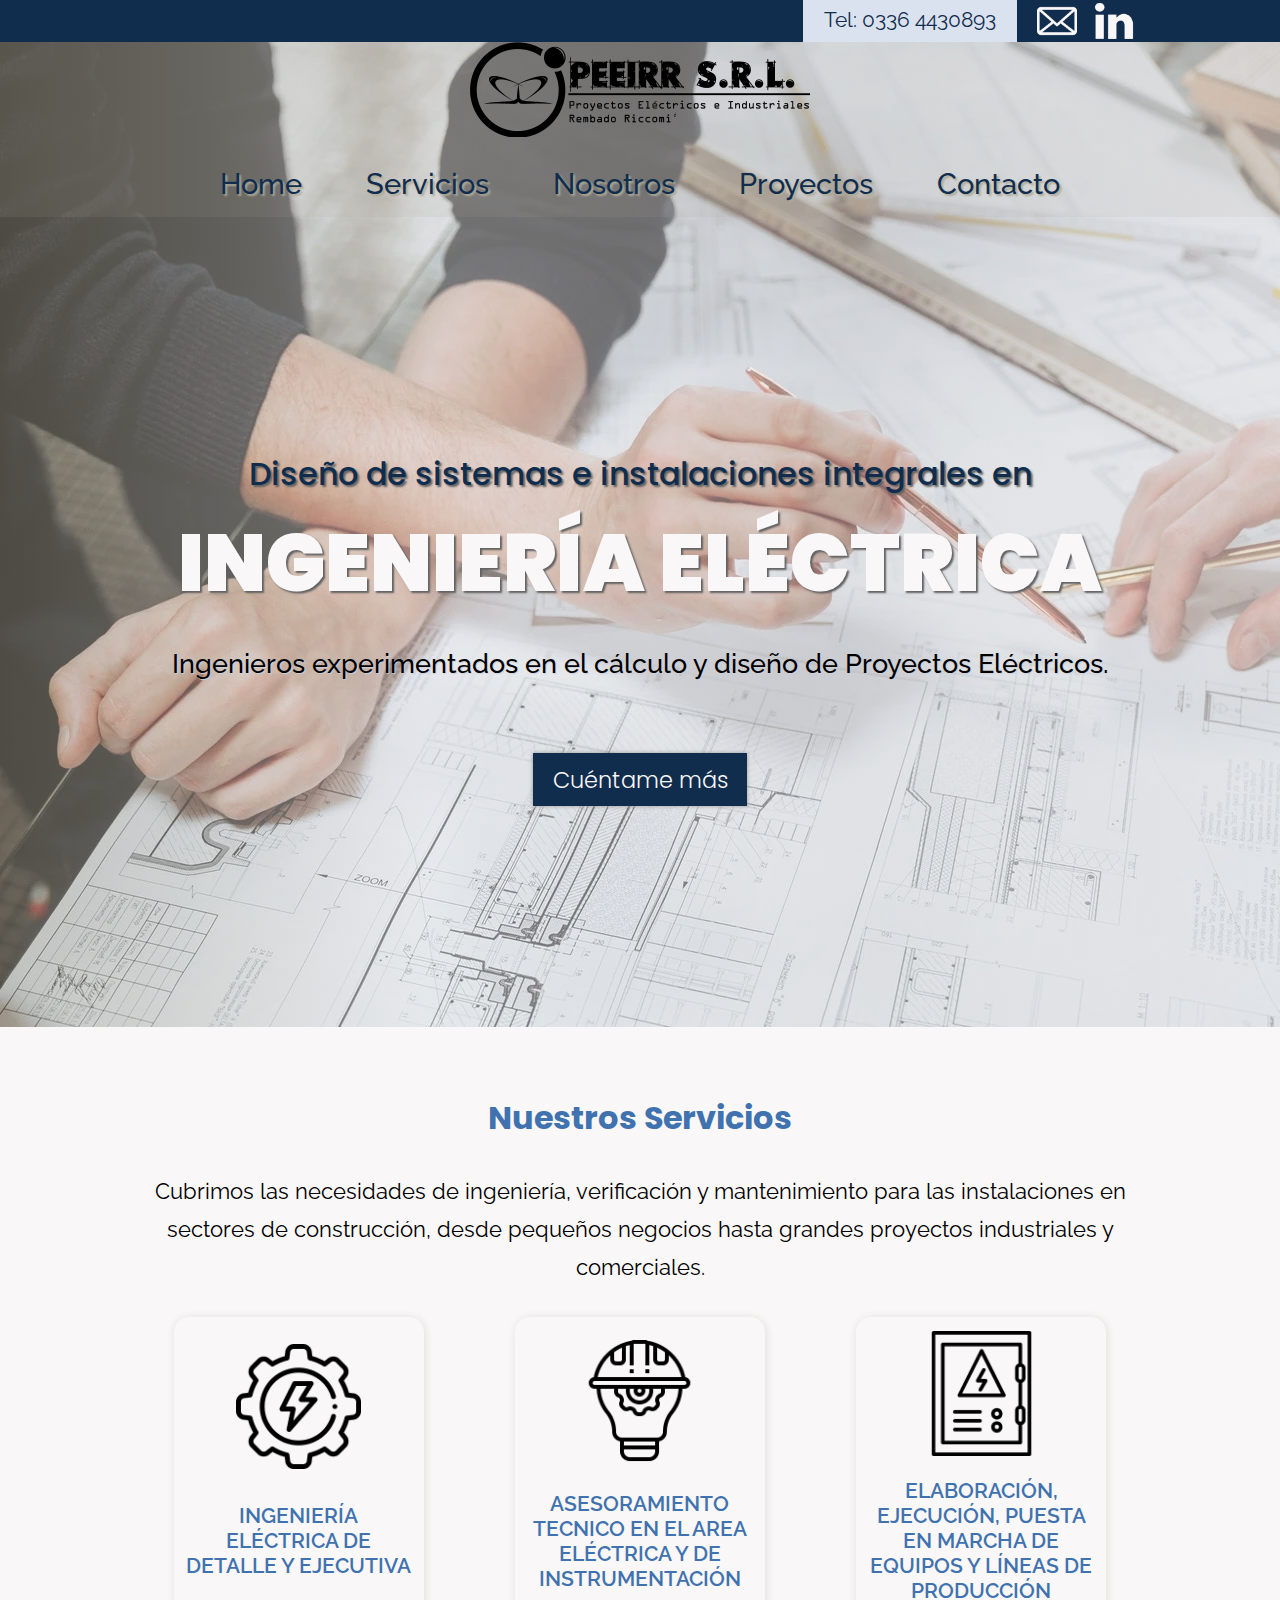
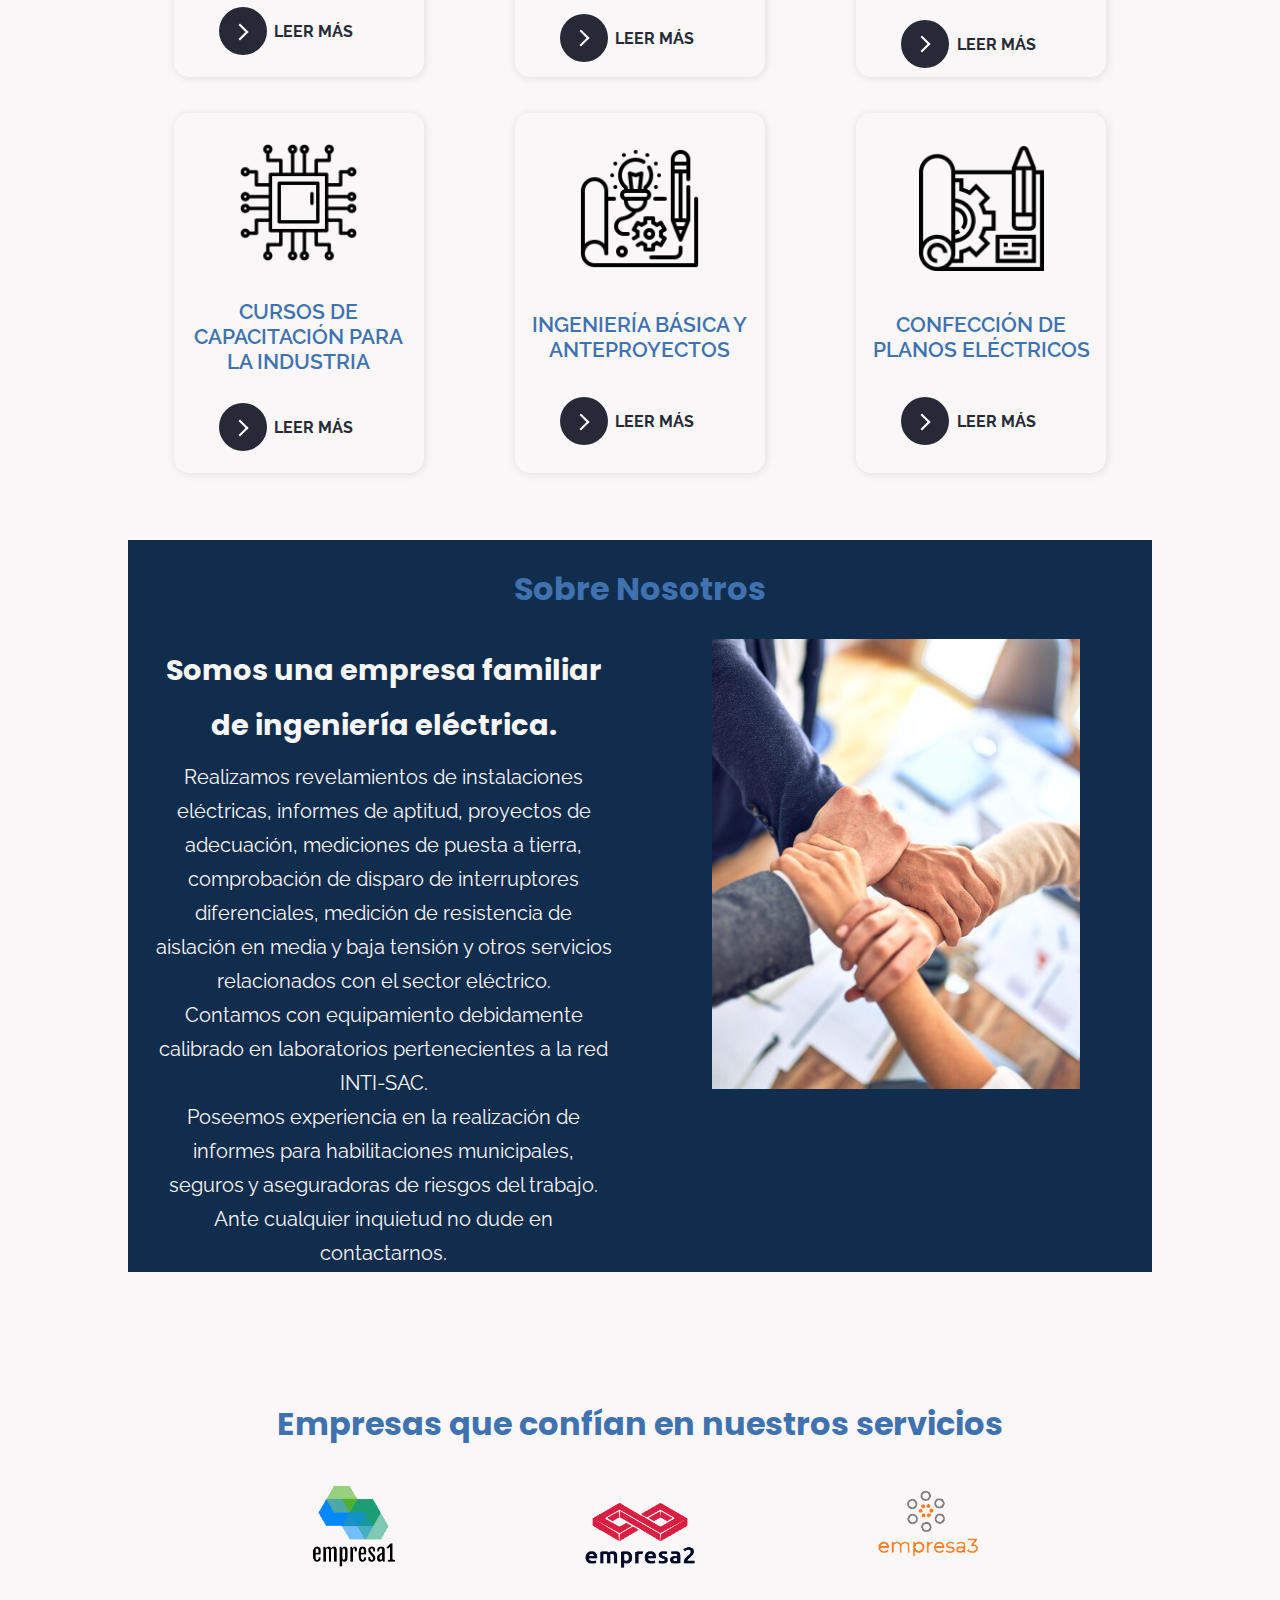
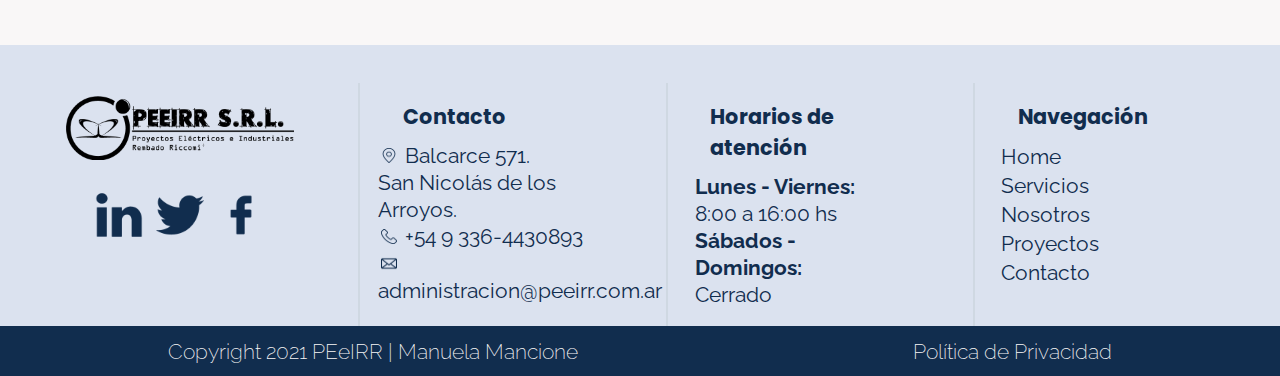
<file: index.html>
<!DOCTYPE html>
<html lang="es">

<head>
    <meta charset="UTF-8">
    <meta http-equiv="X-UA-Compatible" content="IE=edge">
    <meta name="viewport" content="width=device-width, initial-scale=1.0">
    <title>PEeIRR</title>
    <link rel="shortcut icon" href="./images/rsz_solo_logo.ico" type="image/x-icon">
    <link rel="preconnect" href="https://fonts.googleapis.com">
    <link rel="preconnect" href="https://fonts.gstatic.com" crossorigin>
    <link
        href="https://fonts.googleapis.com/css2?family=Inter:wght@600&family=Poppins:wght@100;300;500&family=Raleway:ital,wght@0,200;0,400;0,900;1,800;1,900&display=swap"
        rel="stylesheet">
    <link rel="stylesheet" href="./css/style.css">
</head>

<body>
    <header class="header-index">
        <nav class="nav">

            <!--  primera barra -->
            <div class="nav__primeraBarra">
                <a class="nav__link" href="https://api.whatsapp.com/send/?phone=5493364888888&text&app_absent=0"
                    target="_blank">Tel: 0336 4430893</a>
                <a href="pages/contacto.html#formulario" target="_blank"><img class="nav__img" src="./images/correo.png"
                        alt="Sobre de contacto."></a>
                <a href="https://www.linkedin.com/" target="_blank"><img class="nav__img nav__img--lkd"
                        src="./images/linkedin.png" alt="Logo Linkedin."></a>
            </div>


            <!-- segunda barra -->
            <div class="nav__segundaBarra">
                <div>
                    <a href="./index.html"><img class="logo" src="./images/logocompleto.png"
                            alt="Imagen del logo de PEEIRR."></a>
                </div>
                <div>
                    <ul class="nav__list">
                        <li><a class="nav__menu" href="./index.html">Home</a></li>
                        <li><a class="nav__menu" href="./pages/servicios.html">Servicios</a></li>
                        <li><a class="nav__menu" href="./pages/nosotros.html">Nosotros</a></li>
                        <li><a class="nav__menu" href="./pages/proyectos.html">Proyectos</a></li>
                        <li><a class="nav__menu" href="./pages/contacto.html">Contacto</a></li>
                    </ul>
                </div>
            </div>
        </nav>

        <!-- hero -->
        <div class="hero">
            <h1 class="hero__title">Diseño de sistemas e instalaciones integrales en<br><span>INGENIERÍA
                    ELÉCTRICA</span></h1>
            <h2 class="hero__subtitle">Ingenieros experimentados en el cálculo y diseño de Proyectos Eléctricos.</h2>
            <a class="hero__button" href="./pages/servicios.html">Cuéntame más</a>
        </div>

    </header>

    <main>

        <!-- Nuestros servicios -->
        <section class="nuestros-servicios">

            <h3>Nuestros Servicios</h3>
            <p class="section__servicios-paragraph">Cubrimos las necesidades de ingeniería, verificación y mantenimiento
                para las instalaciones en sectores de construcción, desde pequeños negocios hasta grandes proyectos
                industriales y comerciales.
            </p>

            <div class="section__servicios-container">

                <div class="grid-servicios grid-servicios1">
                    <img src="./images/servicios7.png"
                        alt="Icono que representa Ingeniería eléctrica de Detalle y Ejecutiva">
                    <h4 class="section__servicios-subtitles">INGENIERÍA  ELÉCTRICA DE DETALLE Y EJECUTIVA</h4>
                    <a  class="section__servicios-link" href="./pages/servicios.html">
                    <button class="learn-more"><span class="circle" aria-hidden="true"><span
                                class="icon arrow"></span></span><span class="button-text">Leer más</span>
                    </button>
                    </a>
                </div>

                <div class="grid-servicios grid-servicios2">
                    <img src="./images/servicios2.png"
                        alt="Icono que representa Ingeniería eléctrica Básica y Anteproyectos">
                    <h4 class="section__servicios-subtitles">INGENIERÍA BÁSICA Y ANTEPROYECTOS</h4>
                   <a  class="section__servicios-link" href="./pages/servicios.html">
                    <button class="learn-more"><span class="circle" aria-hidden="true"><span
                                class="icon arrow"></span></span><span class="button-text">Leer más</span>
                    </button>
                    </a>
                </div>

                <div class="grid-servicios grid-servicios3">
                    <img src="./images/servicios3.png"
                        alt="Icono que representaElaboración de Pliegos para Licitaciones">
                    <h4 class="section__servicios-subtitles">ELABORACIÓN, EJECUCIÓN, PUESTA EN MARCHA DE EQUIPOS Y LÍNEAS DE PRODUCCIÓN</h4>
                   <a  class="section__servicios-link" href="./pages/servicios.html">
                    <button class="learn-more"><span class="circle" aria-hidden="true"><span
                                class="icon arrow"></span></span><span class="button-text">Leer más</span>
                    </button>
                    </a>
                </div>

                <div class="grid-servicios grid-servicios4">
                    <img src="./images/servicios4.png"
                        alt="Icono que representa Gerenciamiento de Proyectos de ingenieria">
                    <h4 class="section__servicios-subtitles">CONFECCIÓN DE PLANOS ELÉCTRICOS</h4>
                   <a  class="section__servicios-link" href="./pages/servicios.html">
                    <button class="learn-more"><span class="circle" aria-hidden="true"><span
                                class="icon arrow"></span></span><span class="button-text">Leer más</span>
                    </button>
                    </a>
                </div>

                <div class="grid-servicios grid-servicios5">
                    <img src="./images/servicios5.png"
                        alt="Icono que representa Ingeniería eléctrica de Detalle y Ejecutiva">
                    <h4 class="section__servicios-subtitles">ASESORAMIENTO TECNICO EN EL AREA ELÉCTRICA Y DE INSTRUMENTACIÓN</h4>
                   <a  class="section__servicios-link" href="./pages/servicios.html">
                    <button class="learn-more"><span class="circle" aria-hidden="true"><span
                                class="icon arrow"></span></span><span class="button-text">Leer más</span>
                    </button>
                    </a>
                </div>


                <div class="grid-servicios grid-servicios6">
                    <img src="./images/servicios6.png"
                        alt="Icono que representa Ingeniería eléctrica Básica y Anteproyectos">
                    <h4 class="section__servicios-subtitles">CURSOS DE CAPACITACIÓN PARA LA INDUSTRIA</h4>
                   <a  class="section__servicios-link" href="./pages/servicios.html">
                    <button class="learn-more"><span class="circle" aria-hidden="true"><span
                                class="icon arrow"></span></span><span class="button-text">Leer más</span>
                    </button>
                    </a>
                </div>



            </div>


        </section>

        <!-- Sobre Nosotros -->
        <section class="sobre-nosotros">
            <h3>Sobre Nosotros</h3>
            <div class="section__nosotros">
                <div class="section__nosotros-div">
                    <h4 class="section__nosotros-subtitle">Somos una empresa familiar de ingeniería eléctrica.</h4>
                    <p class="section__nosotros-paragraph">Realizamos revelamientos de instalaciones eléctricas,
                        informes de aptitud, proyectos de
                        adecuación, mediciones de puesta a tierra, comprobación de disparo de interruptores
                        diferenciales, medición de resistencia de aislación en
                        media y baja tensión y otros servicios relacionados con el sector eléctrico.<br>Contamos con
                        equipamiento debidamente calibrado en laboratorios pertenecientes a la red INTI-SAC.<br>Poseemos
                        experiencia en la realización de informes para habilitaciones municipales, seguros y
                        aseguradoras de
                        riesgos del trabajo.<br>Ante cualquier inquietud no dude en contactarnos.
                    </p>
                </div>

                <div class="section__nosotros-div">
                    <img class="section__nosotros-img" src="./images/rsz_equipo.jpg"
                        alt="Imagenes de manos entrelazadas.">
                </div>
            </div>
        </section>

        <!-- Algunos de nuestros clientes -->
        <section>
            <h3>Empresas que confían en nuestros servicios</h3>
            <div class="section__clientes">
                <img class="section__clientes-img" src="./images/empresa1.png" alt="Logo de empresa1.">
                <img class="section__clientes-img" src="./images/empresa2.png" alt="Logo de empresa2.">
                <img class="section__clientes-img" src="./images/empresa3.png" alt="Logo de empresa3.">
            </div>
        </section>
    </main>

    <!-- footer -->
    <footer>
        <div class="footer__container">
            <section class="footer__section">
                <div>
                    <a href="./index.html"><img class="logo--footer" src="./images/logocompleto.png"
                            alt="Imagen del logo de PEEIRR."></a>
                </div>

                <div class="footer__div-redes">
                    <a href="https://www.linkedin.com/" target="_blank"><img src="./images/linkedin2.png"
                            class="footer__img" alt="Logo de Linkedin."></a>
                    <a href="https://www.twitter.com/" target="_blank"><img src="./images/twitter.png"
                            class="footer__img" alt="Logo de Twitter."></a>
                    <a href="https://www.facebook.com/" target="_blank"><img src="./images/facebook.png"
                            class="footer__img" alt="Logo de Facebook."></a>
                </div>
            </section>

            <section class="footer__section">
                <h5 class="footer__subtitle">Contacto</h5>
                <ul class="footer__list">
                    <li><a class="footer__link"
                            href="https://www.google.com.ar/maps/place/Balcarce+333,+San+Nicol%C3%A1s+de+Los+Arroyos,+Provincia+de+Buenos+Aires/@-33.3456317,-60.2208397,17z/data=!3m1!4b1!4m5!3m4!1s0x95b767826a29532b:0x819785a6f5172ce0!8m2!3d-33.3456317!4d-60.218651"
                            target="_blank"><img class="footer__icons" src="./images/ubicacion.png"
                                alt="Ícono de ubicación.">Balcarce
                            571. <br> San Nicolás de los Arroyos.</a></li>
                    <li><a class="footer__link"
                            href="https://api.whatsapp.com/send/?phone=5493364888888&text&app_absent=0"
                            target="_blank"><img class="footer__icons" src="./images/telephone.png"
                                alt="Ícono de teléfono.">+54 9
                            336-4430893</a></li>
                    <li><a class="footer__link" href="mailto:administracion@peeirr.com" target="_blank"><img
                                class="footer__icons" src="./images/correo2.png"
                                alt="Ícono de correo electónico.">administracion@peeirr.com.ar</a>
                    </li>
                </ul>
            </section>

            <section class="footer__section">
                <h5 class="footer__subtitle">Horarios de atención</h5>
                <p class="footer__paragraph"> <b>Lunes - Viernes:</b><br>8:00 a 16:00 hs<br>
                    <b>Sábados - Domingos:</b><br>Cerrado</p>
            </section>

            <section class="footer__section">
                <h5 class="footer__subtitle">Navegación</h5>
                <ul class="footer__list">
                    <li><a class="footer__link footer__link--navegacion " href="./index.html">Home</a></li>
                    <li><a class="footer__link footer__link--navegacion" href="./pages/servicios.html">Servicios</a>
                    </li>
                    <li><a class="footer__link footer__link--navegacion" href="./pages/nosotros.html">Nosotros</a></li>
                    <li><a class="footer__link footer__link--navegacion" href="./pages/proyectos.html">Proyectos</a>
                    </li>
                    <li><a class="footer__link footer__link--navegacion" href="./pages/contacto.html">Contacto</a></li>
                </ul>
            </section>

        </div>

        <!-- footer final -->
        <section class="footer__final">
            <h6>Copyright 2021 PEeIRR | Manuela Mancione</h6>
            <h6>Política de Privacidad</h6>
        </section>
    </footer>
</body>

</html>
</file>
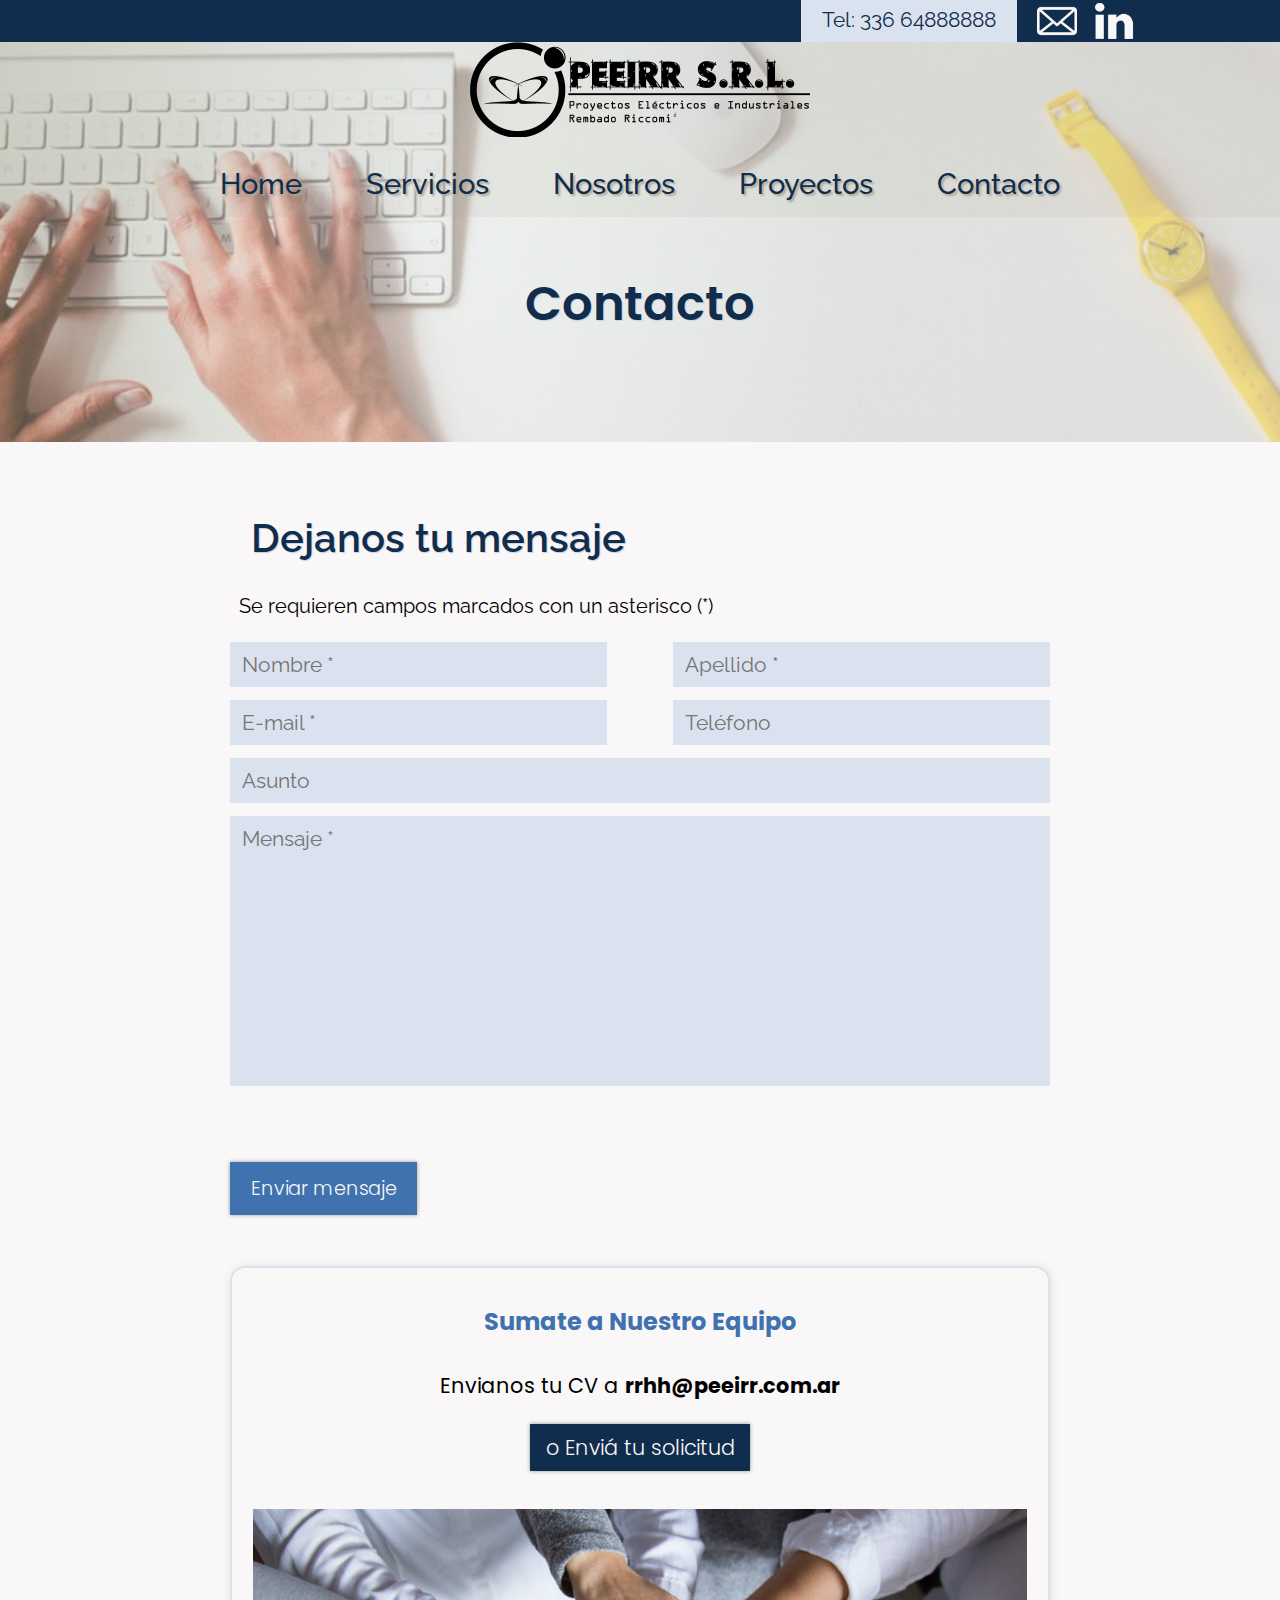
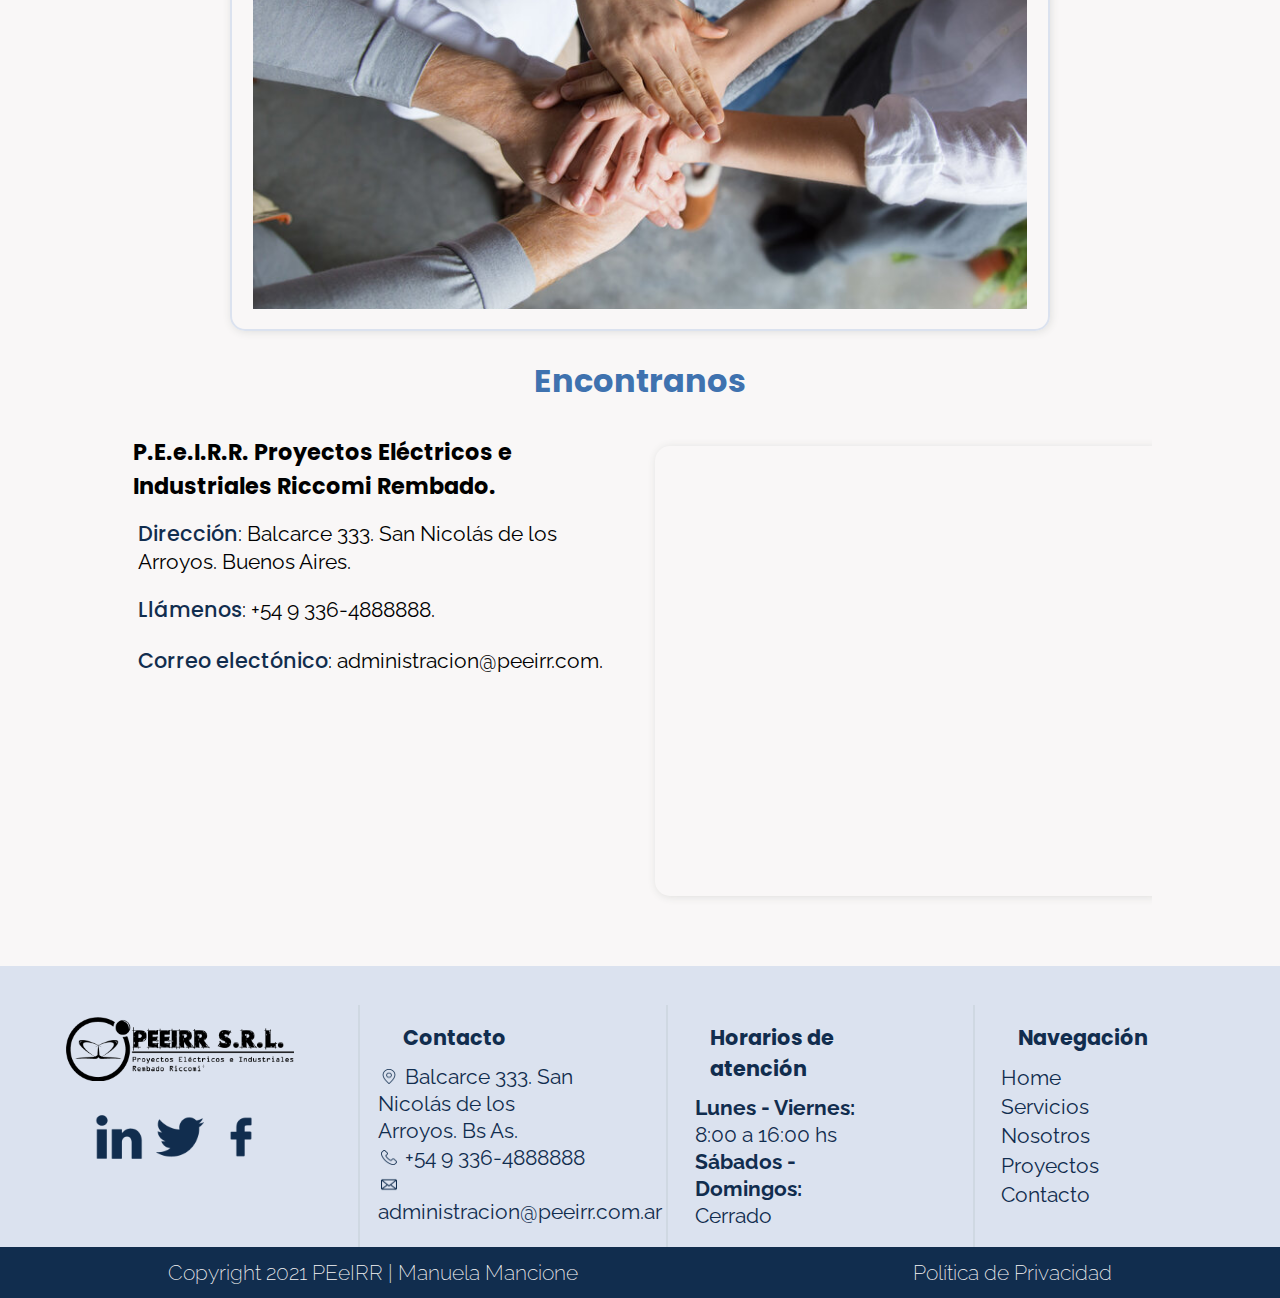
<file: pages/contacto.html>
<!DOCTYPE html>
<html lang="es">

<head>
    <meta charset="UTF-8">
    <meta http-equiv="X-UA-Compatible" content="IE=edge">
    <meta name="viewport" content="width=device-width, initial-scale=1.0">
    <title>PEeIRR</title>
    <link rel="shortcut icon" href="../images/rsz_solo_logo.ico" type="image/x-icon">
    <link rel="preconnect" href="https://fonts.googleapis.com">
    <link rel="preconnect" href="https://fonts.gstatic.com" crossorigin>
    <link
        href="https://fonts.googleapis.com/css2?family=Inter:wght@600&family=Poppins:wght@100;300;500&family=Raleway:ital,wght@0,200;0,400;0,900;1,800;1,900&display=swap"
        rel="stylesheet">
    <link rel="stylesheet" href="../css/style.css">
</head>

<body>
    <header class="header-contact">
        <nav class="nav">
            <div class="nav__primeraBarra">
                <a class="nav__link" href="https://api.whatsapp.com/send/?phone=5493364888888&text&app_absent=0"
                    target="_blank">Tel: 336 64888888</a>
                <a href="./contacto.html#formulario" target="_blank"><img class="nav__img" src="../images/correo.png"
                        alt="Sobre de contacto."></a>
                <a href="https://www.linkedin.com/" target="_blank"><img class="nav__img nav__img--lkd" src="../images/linkedin.png"
                        alt="Logo Linkedin."></a>
            </div>

            <div class="nav__segundaBarra">
                <div>
                    <a href="../index.html"><img class="logo" src="../images/logocompleto.png"
                            alt="Imagen del logo de PEEIRR."></a>
                </div>

                <div>
                    <ul class="nav__list">
                        <li><a class="nav__menu" href="../index.html">Home</a></li>
                        <li><a class="nav__menu" href="./servicios.html">Servicios</a></li>
                        <li><a class="nav__menu" href="./nosotros.html">Nosotros</a></li>
                        <li><a class="nav__menu" href="./proyectos.html">Proyectos</a></li>
                        <li><a class="nav__menu" href="./contacto.html">Contacto</a></li>
                    </ul>
                </div>
            </div>
        </nav>
        <div class="header__img-h1">
            <h1>Contacto</h1>
        </div>
    </header>


    <main>

        <div class="main__div-flex">

            <!-- section formulario -->
            <section class="section__formulario">
                <h2>Dejanos tu mensaje</h2>
                <p class="form__paragraph">Se requieren campos marcados con un asterisco (*)</p>
                <form id="#formulario" action="" method="get" enctype="text/plain">

                    <fieldset>
                        <legend>Formulario de Contacto</legend>
                        <div class="form-grid">
                            <div class="form__nombre">
                                <label for="userNombre"></label>
                                <input class="input" type="text" name="userNombre" id="userNombre"
                                    placeholder="Nombre *">
                            </div>
                            <div class="form__apellido">
                                <label for="userApellido"></label>
                                <input class="input" type="text" name="userApellido" id="userApellido" required
                                    placeholder="Apellido *">
                            </div>
                            <div class="form__email">
                                <label for="userEmail"></label>
                                <input class="input" type="email" name="userEmail" id="userEmail" required
                                    placeholder="E-mail *">
                            </div>
                            <div class="form__telefono">
                                <label for="userTelefono"></label>
                                <input class="input" type="tel" name="userTelefono" id="userTelefono"
                                    placeholder="Teléfono">
                            </div>
                            <div class="form__asunto">
                                <label for="userAsunto"></label>
                                <input class="input" type="text" name="userAsunto" id="userAsunto"                              placeholder="Asunto">
                            </div>
                            <div class="form__mensaje">
                                <textarea class="input input--mensaje" name="userMensaje" id="userMensaje" cols="100"
                                    rows="10" required placeholder="Mensaje *"></textarea>
                            </div>
                        </div>

                        <div class="form__submit">
                            <input class="input__button" type="submit" value="Enviar mensaje">
                        </div>
                    </fieldset>
                </form>
            </section>

            <!-- seccion sumate -->
            <section class="section__sumate section__sumate--contacto">
                <h4 class="section__sumate-title">Sumate a Nuestro Equipo</h4>
                <h5 class="section__sumate-subtitle">Envianos tu CV a <b>rrhh@peeirr.com.ar</b></h5>
                <a class="section__button section__button--contacto " href="./sumate.html">o Enviá tu solicitud</a>
                <img class="section__sumate-img" src="../images/rsz_sumate2.jpg" alt="imagen de las manos de un equipo de trabajo unidas.">
            </section>
        </div>


        <!-- seccion encontranos -->
        <section class="section__encontranos">
            <h3>Encontranos</h3>
            <div class="section__encontranos-container">
                <div class="section__encontranos-div">
                    <h4 class="section__encontranos-title">P.E.e.I.R.R. Proyectos Eléctricos e Industriales Riccomi
                        Rembado.</h4>
                    <ul>
                        <li class="section__encontranos-item"><span>Dirección</span>: Balcarce 333. San Nicolás de los
                            Arroyos. Buenos Aires.</li>
                        <li class="section__encontranos-item"><span>Llámenos</span>: +54 9 336-4888888.</li>
                        <li class="section__encontranos-item"><span>Correo electónico</span>: administracion@peeirr.com.
                        </li>
                    </ul>
                </div>

                <div class="section__encontranos-div">
                    <iframe class="section__encontranos-iframe"
                        src="https://www.google.com/maps/embed?pb=!1m18!1m12!1m3!1d3332.9740710182045!2d-60.220839684267325!3d-33.34562719952721!2m3!1f0!2f0!3f0!3m2!1i1024!2i768!4f13.1!3m3!1m2!1s0x95b767826a29532b%3A0x819785a6f5172ce0!2sBalcarce%20333%2C%20San%20Nicol%C3%A1s%20de%20Los%20Arroyos%2C%20Provincia%20de%20Buenos%20Aires!5e0!3m2!1ses!2sar!4v1651335702468!5m2!1ses!2sar"
                        width="600" height="450" style="border:0;" allowfullscreen="" loading="lazy"
                        referrerpolicy="no-referrer-when-downgrade">
                    </iframe>
                </div>
            </div>
        </section>
    </main>

    <footer>
        <div class="footer__container">
            <section class="footer__section">
                <div>
                    <a href="../index.html"><img class="logo--footer" src="../images/logocompleto.png"
                            alt="Imagen del logo de PEEIRR."></a>
                </div>

                <div class="footer__div-redes">
                    <a href="https://www.linkedin.com/" target="_blank"><img src="../images/linkedin2.png"
                            class="footer__img" alt="Logo de Linkedin."></a>
                    <a href="https://www.twitter.com/" target="_blank"><img src="../images/twitter.png"
                            class="footer__img" alt="Logo de Twitter."></a>
                    <a href="https://www.facebook.com/" target="_blank"><img src="../images/facebook.png"
                            class="footer__img" alt="Logo de Facebook."></a>
                </div>
            </section>

              <section class="footer__section">
                <h5 class="footer__subtitle">Contacto</h5>
                <ul class="footer__list">
                    <li><a class="footer__link"
                            href="https://www.google.com.ar/maps/place/Balcarce+333,+San+Nicol%C3%A1s+de+Los+Arroyos,+Provincia+de+Buenos+Aires/@-33.3456317,-60.2208397,17z/data=!3m1!4b1!4m5!3m4!1s0x95b767826a29532b:0x819785a6f5172ce0!8m2!3d-33.3456317!4d-60.218651"
                            target="_blank"><img class="footer__icons" src="../images/ubicacion.png"
                                alt="Ícono de ubicación.">Balcarce
                            333. San Nicolás de los Arroyos. Bs As. </a></li>
                    <li><a class="footer__link"
                            href="https://api.whatsapp.com/send/?phone=5493364888888&text&app_absent=0"
                            target="_blank"><img class="footer__icons" src="../images/telephone.png"
                                alt="Ícono de teléfono.">+54 9
                            336-4888888</a></li>
                    <li><a class="footer__link" href="mailto:administracion@peeirr.com" target="_blank"><img
                                class="footer__icons" src="../images/correo2.png"
                                alt="Ícono de correo electónico.">administracion@peeirr.com.ar</a>
                    </li>
                </ul>
            </section>

            <section class="footer__section">
                <h5 class="footer__subtitle">Horarios de atención</h5>
                <p class="footer__paragraph"> <b>Lunes - Viernes:</b><br>8:00 a 16:00 hs<br>
                    <b>Sábados - Domingos:</b><br>Cerrado</p>
            </section>        

            <section class="footer__section">
                 <h5 class="footer__subtitle">Navegación</h5>
                <ul class="footer__list">
                    <li><a class="footer__link footer__link--navegacion " href="../index.html">Home</a></li>
                    <li><a class="footer__link footer__link--navegacion" href="./servicios.html">Servicios</a></li>
                    <li><a class="footer__link footer__link--navegacion" href="./nosotros.html">Nosotros</a></li>
                    <li><a class="footer__link footer__link--navegacion" href="./proyectos.html">Proyectos</a></li>
                    <li><a class="footer__link footer__link--navegacion" href="./contacto.html">Contacto</a></li>
                </ul>
            </section>

            

        </div>

        <!-- footer final -->
        <section class="footer__final">
            <h6>Copyright 2021 PEeIRR | Manuela Mancione</h6>
            <h6>Política de Privacidad</h6>
        </section>
    </footer>
</body>

</html>
</file>
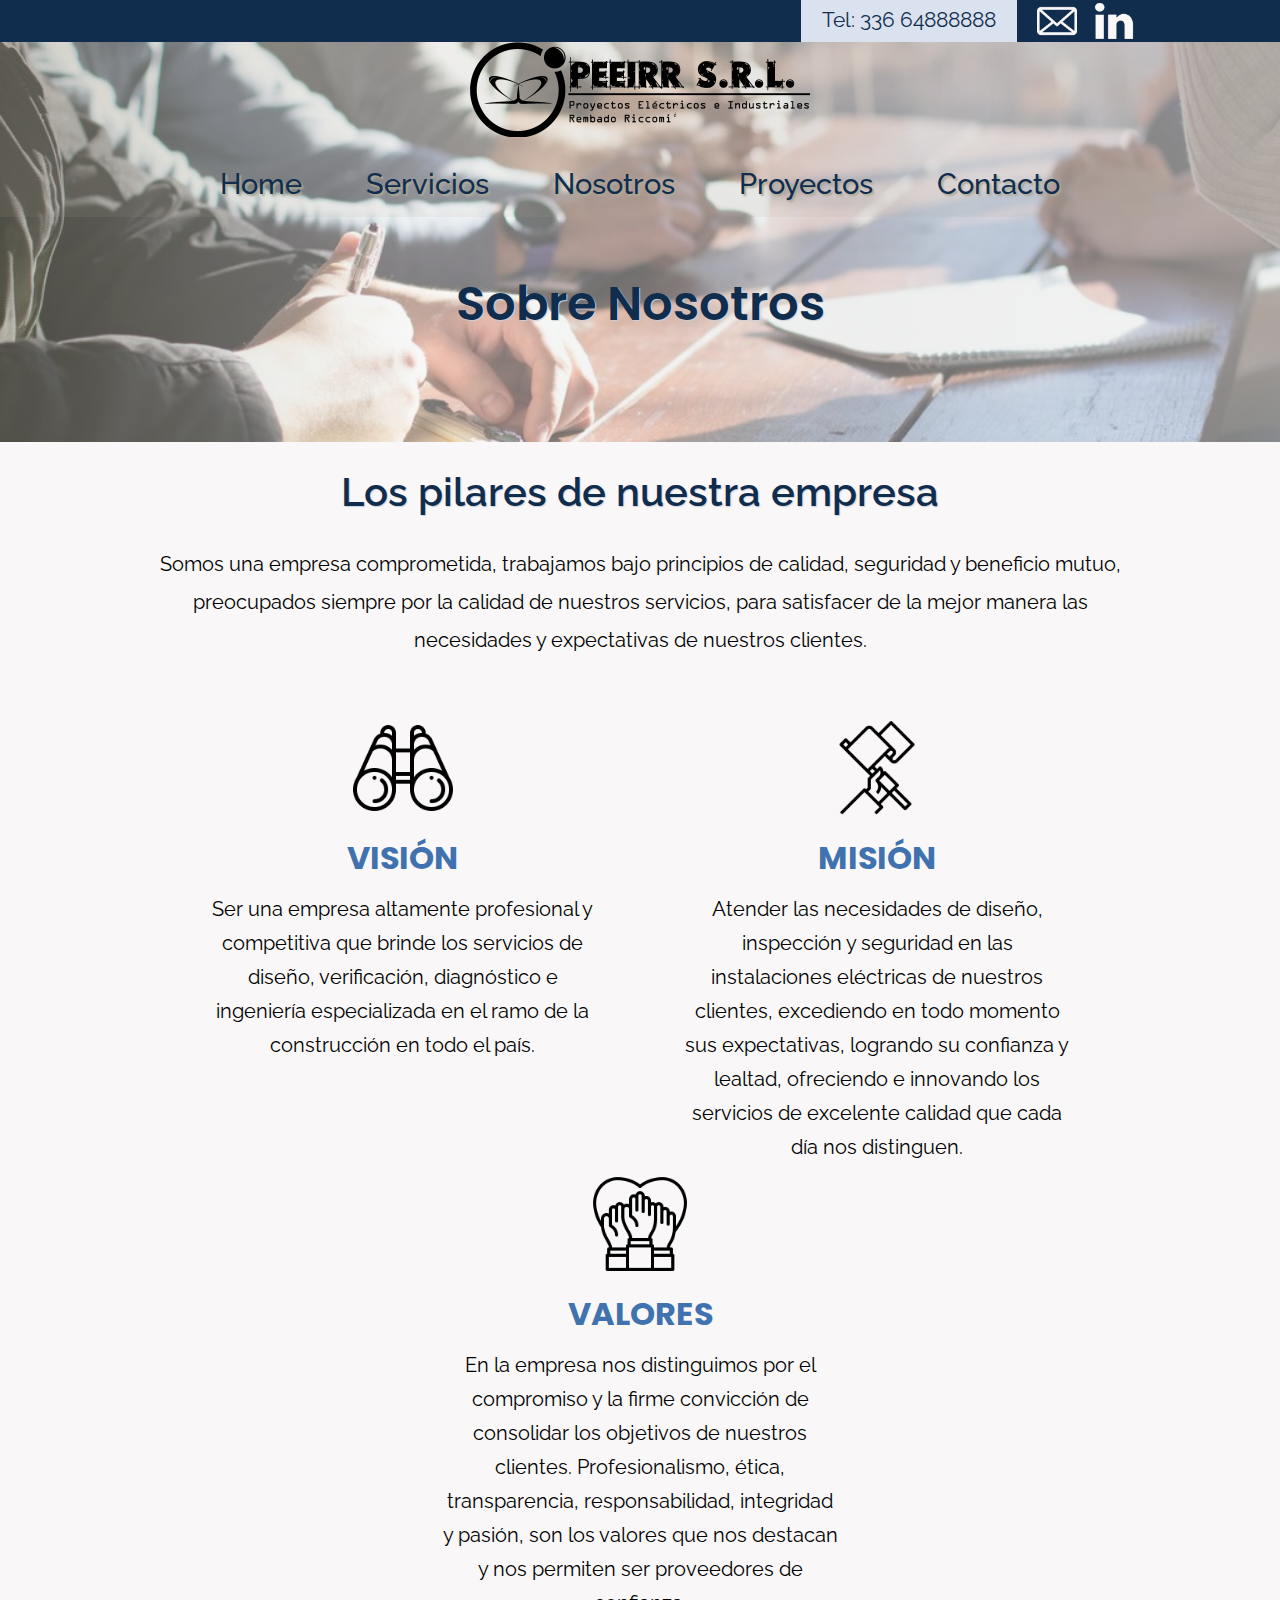
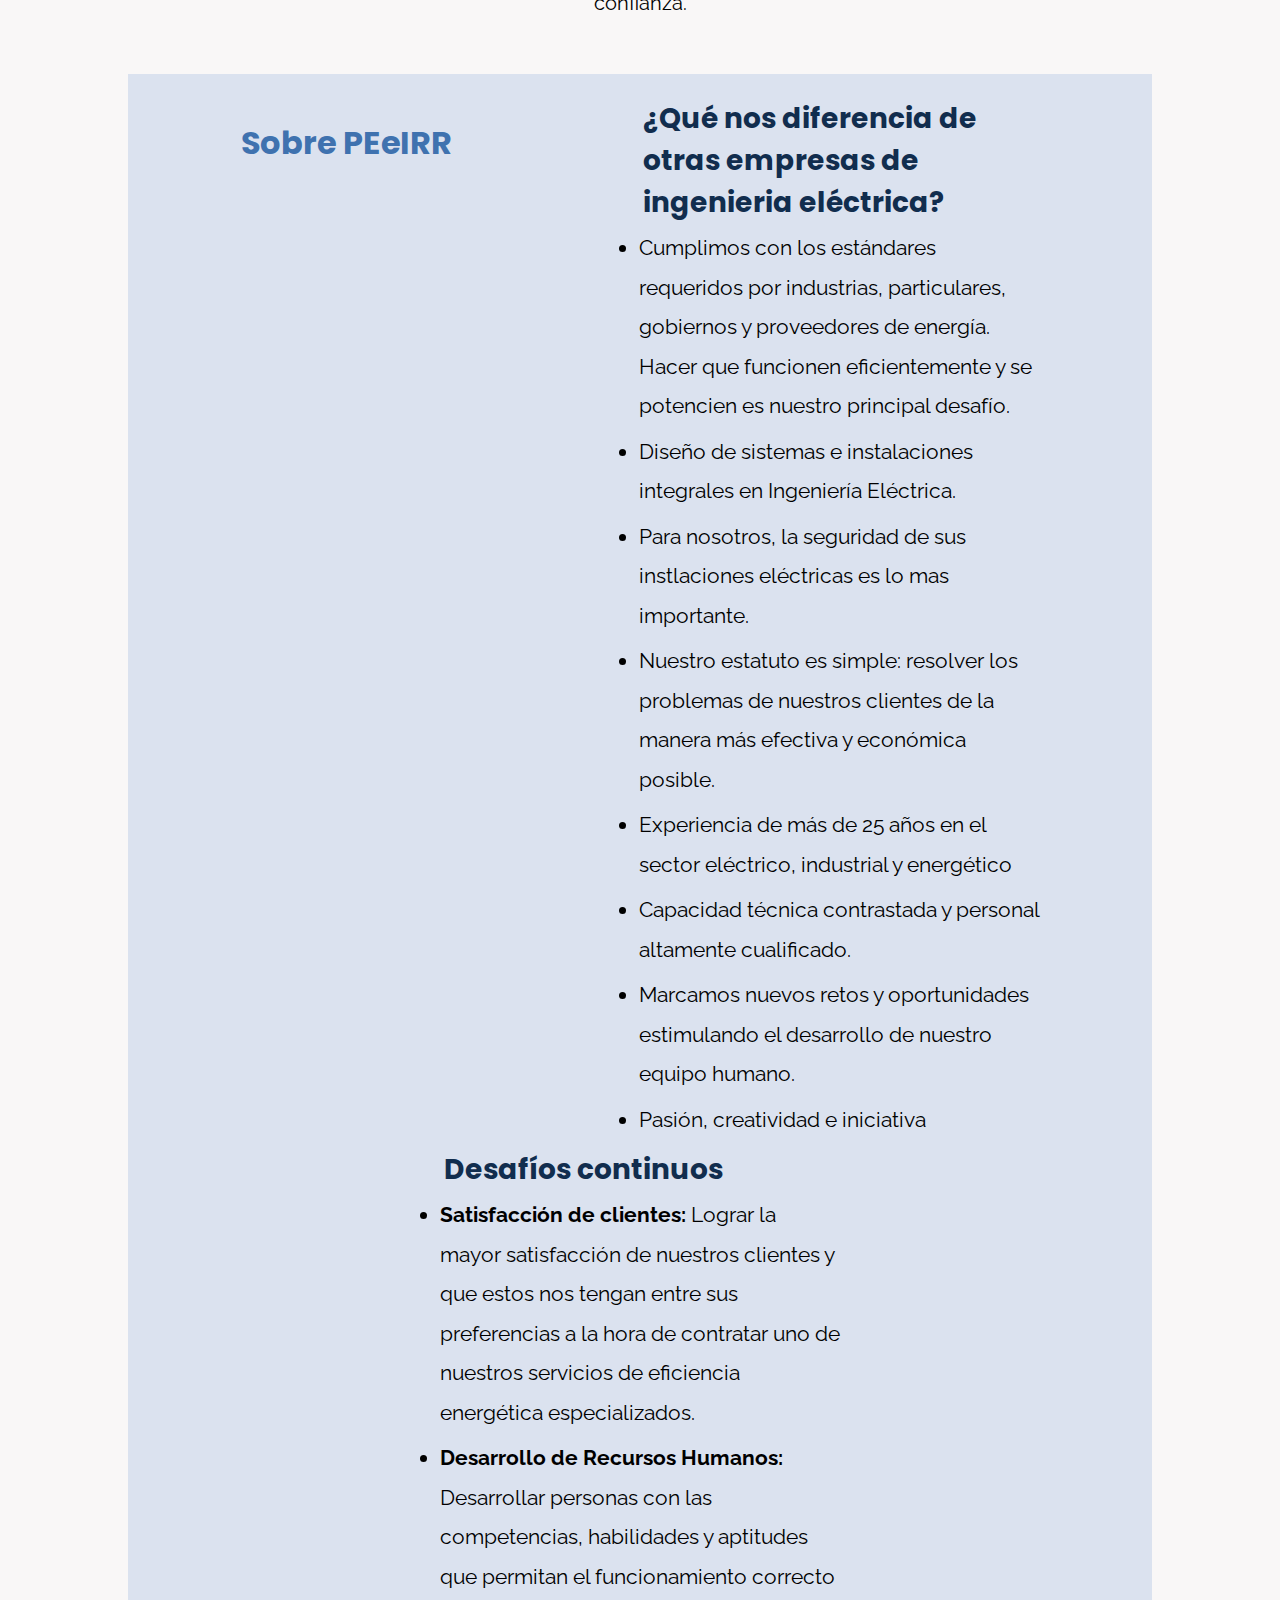
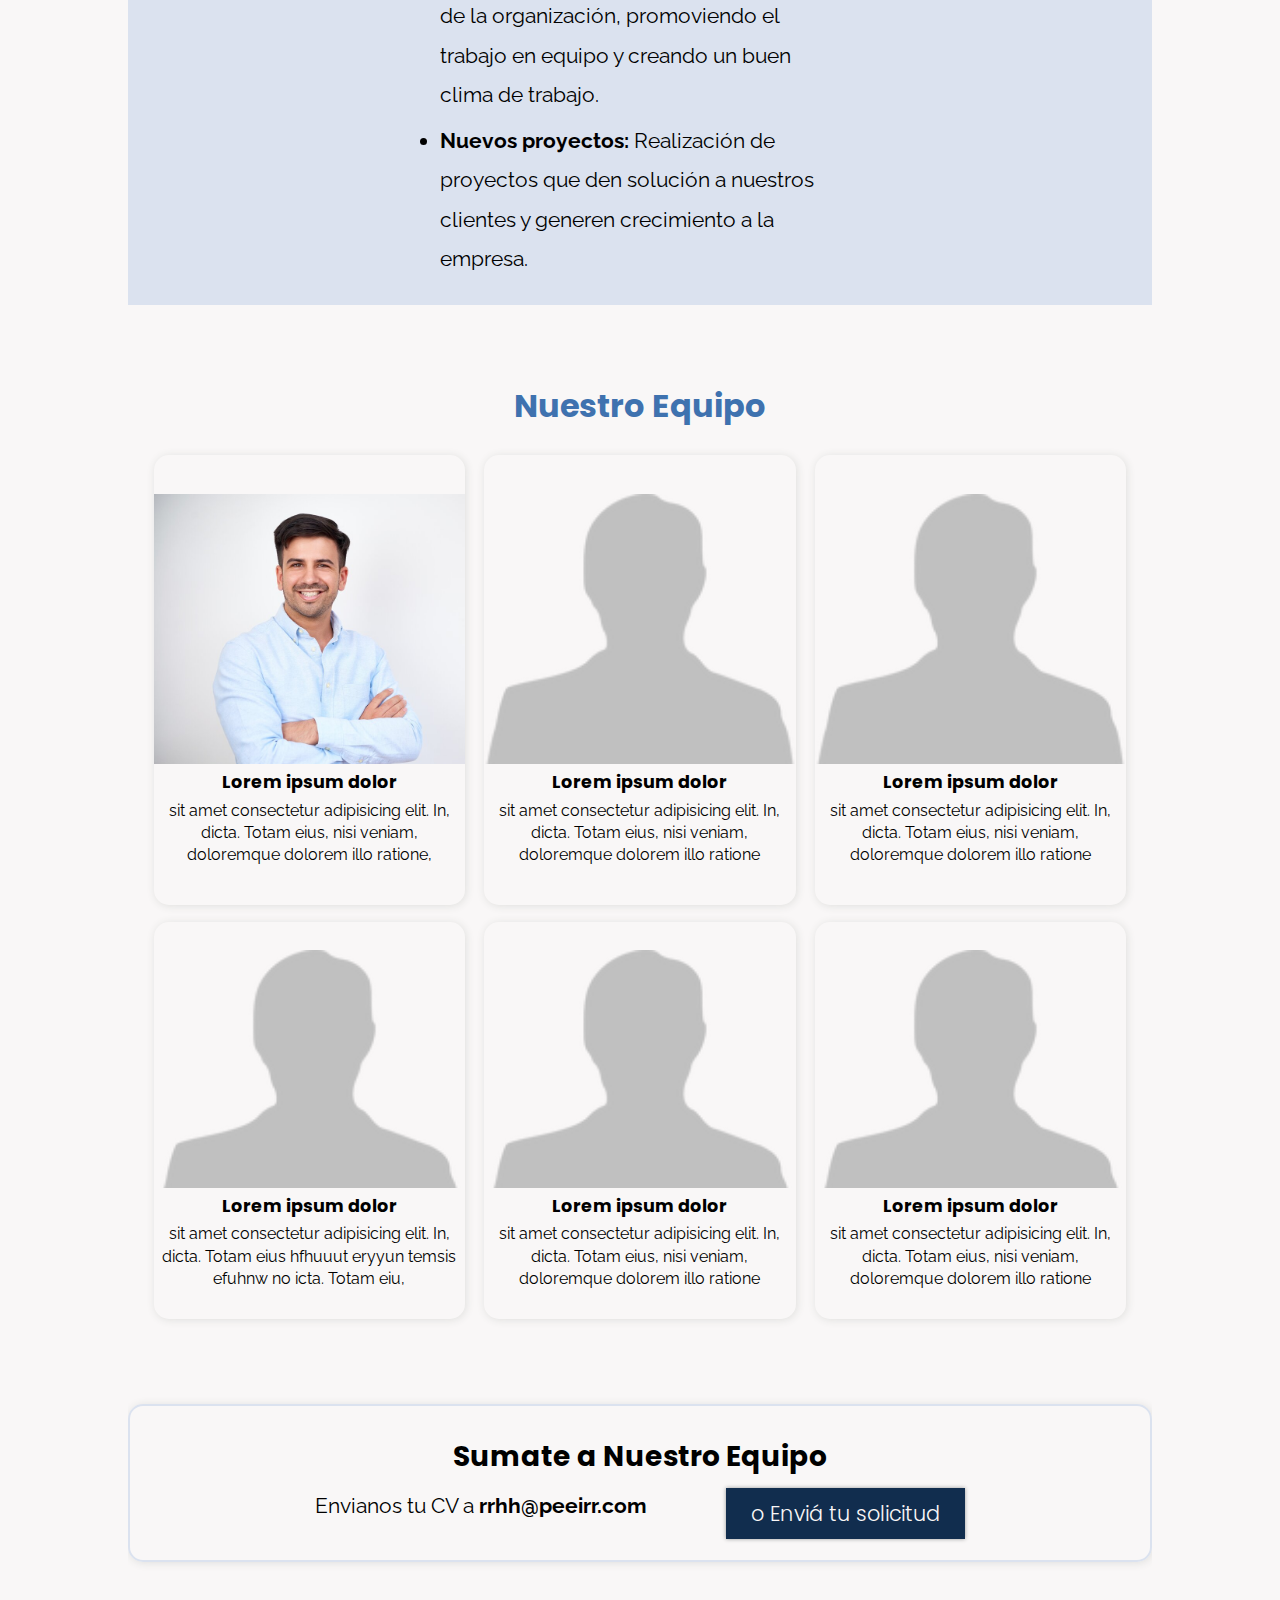
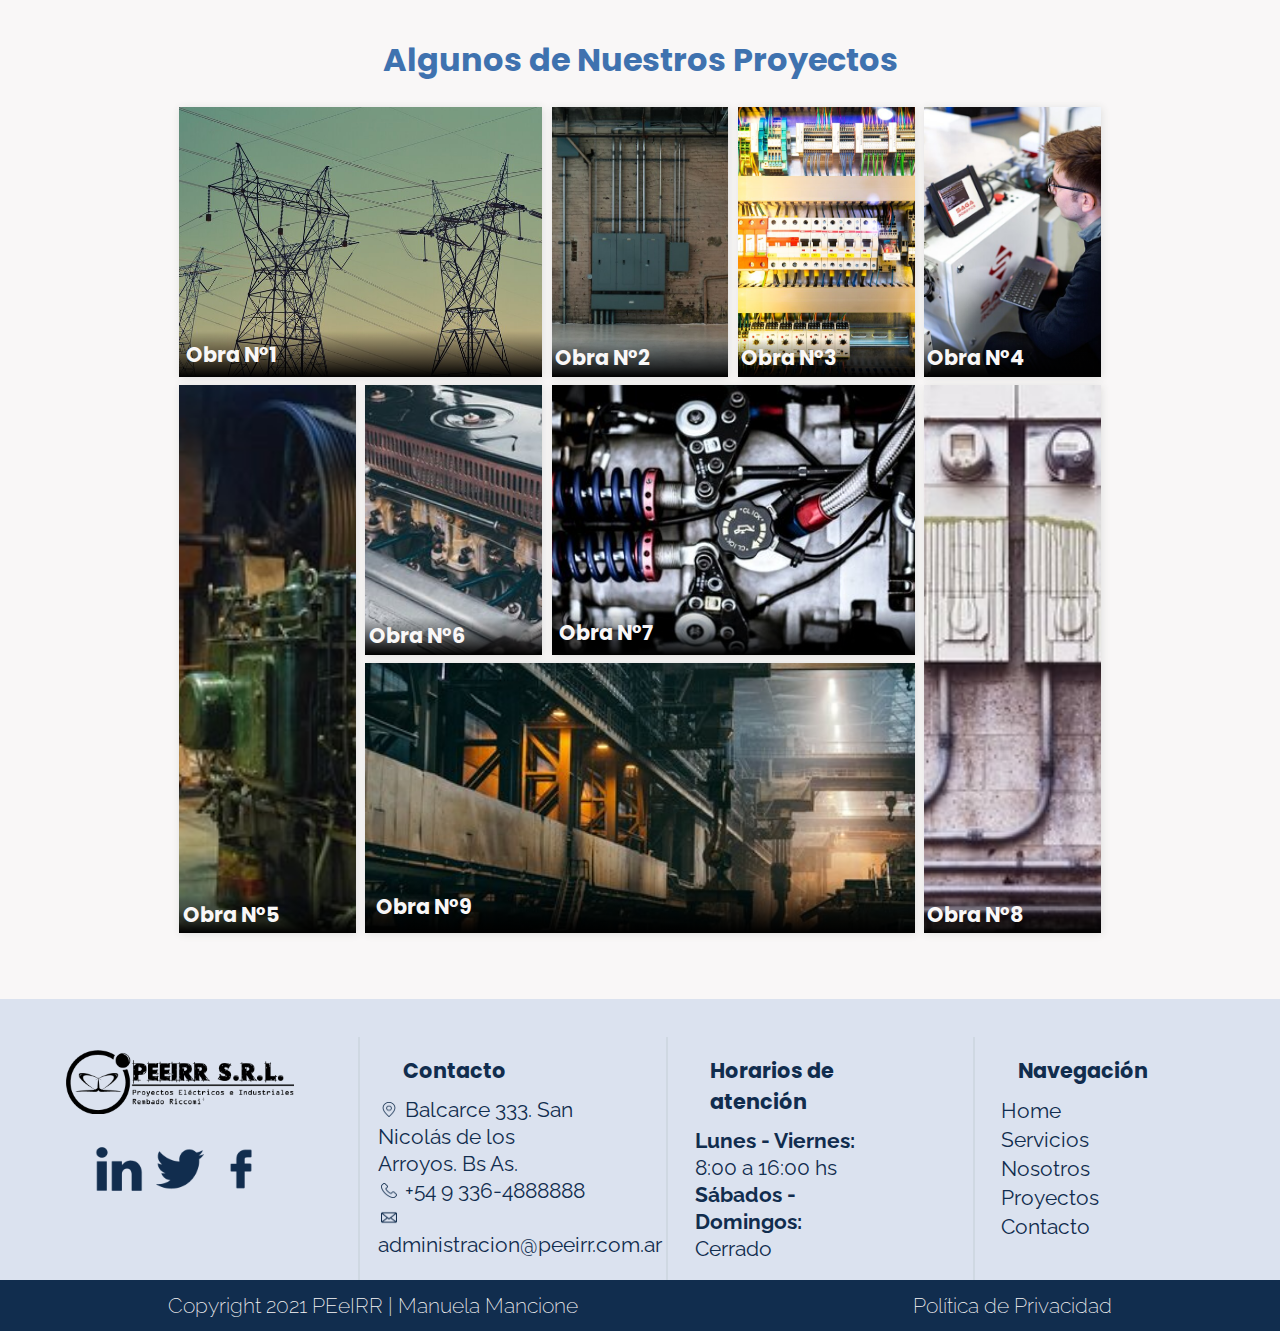
<file: pages/nosotros.html>
<!DOCTYPE html>
<html lang="es">

<head>
    <meta charset="UTF-8">
    <meta http-equiv="X-UA-Compatible" content="IE=edge">
    <meta name="viewport" content="width=device-width, initial-scale=1.0">
    <title>PEeIRR</title>
    <link rel="shortcut icon" href="../images/rsz_solo_logo.ico" type="image/x-icon">
    <link rel="preconnect" href="https://fonts.googleapis.com">
    <link rel="preconnect" href="https://fonts.gstatic.com" crossorigin>
    <link
        href="https://fonts.googleapis.com/css2?family=Inter:wght@600&family=Poppins:wght@100;300;500&family=Raleway:ital,wght@0,200;0,400;0,900;1,800;1,900&display=swap"
        rel="stylesheet">
    <link rel="stylesheet" href="../css/style.css">
</head>

<body>
    <header class="header-nosotros">
        <nav class="nav">
            <div class="nav__primeraBarra">
                <a class="nav__link" href="https://api.whatsapp.com/send/?phone=5493364888888&text&app_absent=0"
                    target="_blank">Tel: 336 64888888</a>
                <a href="./contacto.html#formulario" target="_blank"><img class="nav__img" src="../images/correo.png"
                        alt="Sobre de contacto."></a>
                <a href="https://www.linkedin.com/" target="_blank"><img class="nav__img nav__img--lkd" src="../images/linkedin.png"
                        alt="Logo Linkedin."></a>
            </div>

            <div class="nav__segundaBarra">
                <div>
                    <a href="../index.html"><img class="logo" src="../images/logocompleto.png"
                            alt="Imagen del logo de PEEIRR."></a>
                </div>

                <div>
                    <ul class="nav__list">
                        <li><a class="nav__menu" href="../index.html">Home</a></li>
                        <li><a class="nav__menu" href="./servicios.html">Servicios</a></li>
                        <li><a class="nav__menu" href="./nosotros.html">Nosotros</a></li>
                        <li><a class="nav__menu" href="./proyectos.html">Proyectos</a></li>
                        <li><a class="nav__menu" href="./contacto.html">Contacto</a></li>
                    </ul>
                </div>
            </div>
        </nav>
        <div class="header__img-h1">
            <h1>Sobre Nosotros</h1>
        </div>
    </header>


    <main>
        <h2>Los pilares de nuestra empresa</h2>
        <p class="section__paragraph">Somos una empresa comprometida, trabajamos bajo principios de calidad, seguridad y
            beneficio mutuo, preocupados siempre por la calidad de nuestros servicios, para satisfacer de la mejor
            manera las necesidades
            y expectativas de nuestros clientes.</p>

        <!-- seccion empresa -->
        <section class="section__empresa">
            <div class="section__empresa-div">
                <img class="section__empresa-img" src="../images/vision.png" alt="Imagen de visión.">
                <h3 class="section__empresa-title">VISIÓN</h3>
                <p class="section__empresa-paragraph">Ser una empresa altamente profesional y competitiva que brinde los
                    servicios de diseño, verificación, diagnóstico e ingeniería especializada en el ramo de la
                    construcción en todo el país.</p>
            </div>

            <div class="section__empresa-div">
                <img class="section__empresa-img" src="../images/mision.png" alt="Imagen de misión.">
                <h3 class="section__empresa-title">MISIÓN</h3>
                <p class="section__empresa-paragraph">Atender las necesidades de diseño, inspección y seguridad en las
                    instalaciones eléctricas de nuestros clientes, excediendo en todo momento sus expectativas, logrando
                    su confianza y lealtad, ofreciendo e innovando los servicios de excelente calidad que cada día nos
                    distinguen.</p>
            </div>

            <div class="section__empresa-div">
                <img class="section__empresa-img" src="../images/valores.png" alt="Imagen de valores.">
                <h3 class="section__empresa-title">VALORES</h3>
                <p class="section__empresa-paragraph">En la empresa nos distinguimos por el compromiso y la firme
                    convicción de consolidar los objetivos de nuestros clientes. Profesionalismo, ética, transparencia,
                    responsabilidad, integridad y pasión, son los valores que nos destacan y nos permiten ser
                    proveedores de confianza.</p>
            </div>
        </section>

        <!-- seccion peeirr -->
        <section class="section__peeirr">
            <h3>Sobre PEeIRR</h3>
            <div class="section__peeirr-div">
                <h4 class="section__peeirr-subtitle">¿Qué nos diferencia de otras empresas de ingenieria eléctrica?
                </h4>
                <ul>
                    <li class="section__peeirr-item">Cumplimos con los estándares requeridos por industrias,
                        particulares, gobiernos y proveedores de energía. Hacer que funcionen eficientemente y se
                        potencien es nuestro principal desafío.</li>
                    <li class="section__peeirr-item">Diseño de sistemas e instalaciones integrales en Ingeniería
                        Eléctrica.</li>
                    <li class="section__peeirr-item">Para nosotros, la seguridad de sus instlaciones eléctricas es lo
                        mas importante.</li>
                    <li class="section__peeirr-item">Nuestro estatuto es simple: resolver los problemas de nuestros
                        clientes de la manera más efectiva y económica posible.</li>
                    <li class="section__peeirr-item">Experiencia de más de 25 años en el sector eléctrico, industrial y
                        energético </li>
                    <li class="section__peeirr-item">Capacidad técnica contrastada y personal altamente cualificado.
                    </li>
                    <li class="section__peeirr-item">Marcamos nuevos retos y oportunidades estimulando el desarrollo de
                        nuestro equipo humano.</li>
                    <li class="section__peeirr-item">Pasión, creatividad e iniciativa</li>
                </ul>
            </div>

            <div class="section__peeirr-div">
                <h4 class="section__peeirr-subtitle">Desafíos continuos</h4>
                <ul class="section__peeirr-list">
                    <li class="section__peeirr-item"><b>Satisfacción de clientes:</b> Lograr la mayor satisfacción de
                        nuestros clientes y que estos nos tengan entre sus preferencias a la hora de contratar uno de
                        nuestros servicios de eficiencia energética especializados.</li>
                    <li class="section__peeirr-item"><b>Desarrollo de Recursos Humanos:</b> Desarrollar personas con las
                        competencias, habilidades y aptitudes que permitan el funcionamiento correcto de la
                        organización, promoviendo el trabajo en equipo y creando un buen clima de trabajo.</li>
                    <li class="section__peeirr-item"><b>Nuevos proyectos:</b> Realización de proyectos que den solución
                        a nuestros clientes y generen crecimiento a la empresa.</li>
                </ul>
            </div>
        </section>

        <!-- seccion equipo -->
        <section class="section__equipo">
            <h3>Nuestro Equipo</h3>

            <div class="section__equipo-container">

                <div class="section__equipo-div">
                    <img class="section__equipo-img" src="../images/rsz_profile1.jpg" alt="Imagen de XX, CEO de PEeiRR">
                    <h5 class="section__equipo-title">Lorem ipsum dolor</h5>
                    <p class="section__equipo-paragraph">sit amet consectetur adipisicing elit. In, dicta. Totam eius,
                        nisi
                        veniam, doloremque dolorem illo
                        ratione, 
                    </p>
                </div>

                <div class="section__equipo-div">
                    <img class="section__equipo-img" src="../images/perfil.png" alt="Imagen de XX, CEO de PEeiRR">
                    <h5 class="section__equipo-title">Lorem ipsum dolor</h5>
                    <p class="section__equipo-paragraph">sit amet consectetur adipisicing elit. In, dicta. Totam eius,
                        nisi
                        veniam, doloremque dolorem illo
                        ratione</p>
                </div>

                <div class="section__equipo-div">
                    <img class="section__equipo-img" src="../images/perfil.png" alt="Imagen de XX, CEO de PEeiRR">
                    <h5 class="section__equipo-title">Lorem ipsum dolor</h5>
                    <p class="section__equipo-paragraph">sit amet consectetur adipisicing elit. In, dicta. Totam eius,
                        nisi
                        veniam, doloremque dolorem illo
                        ratione</p>
                </div>

                <div class="section__equipo-div">
                    <img class="section__equipo-img" src="../images/perfil.png" alt="Imagen de XX, CEO de PEeiRR">
                    <h5 class="section__equipo-title">Lorem ipsum dolor</h5>
                    <p class="section__equipo-paragraph">sit amet consectetur adipisicing elit. In, dicta. Totam eius hfhuuut eryyun temsis efuhnw no icta. Totam eiu,
                    </p>
                </div>

                <div class="section__equipo-div">
                    <img class="section__equipo-img" src="../images/perfil.png" alt="Imagen de XX, CEO de PEeiRR">
                    <h5 class="section__equipo-title">Lorem ipsum dolor</h5>
                    <p class="section__equipo-paragraph">sit amet consectetur adipisicing elit. In, dicta. Totam eius,
                        nisi
                        veniam, doloremque dolorem illo
                        ratione</p>
                </div>

                <div class="section__equipo-div">
                    <img class="section__equipo-img" src="../images/perfil.png" alt="Imagen de XX, CEO de PEeiRR">
                    <h5 class="section__equipo-title">Lorem ipsum dolor</h5>
                    <p class="section__equipo-paragraph">sit amet consectetur adipisicing elit. In, dicta. Totam eius,
                        nisi
                        veniam, doloremque dolorem illo
                        ratione </p>
                </div>
                
            </div>
        </section>

        <!-- seccion sumate -->
        <section class="section__sumate">
            <h4>Sumate a Nuestro Equipo</h4>
            <div class="section__sumate-flex">
                <p>Envianos tu CV a <b>rrhh@peeirr.com</b></p>
                <a class="section__button" href="./sumate.html">o Enviá tu solicitud</a>
            </div>
        </section>

        <!-- seccion proyectos -->
        <section class="section__proyectos">
            <h3>Algunos de Nuestros Proyectos</h3>
            <div class="section__proyetos-grid">
                <div class="section__proyectos-item section__proyectos-item--1">
                    <img class="section__proyectos-img" src="../images/rsz_obra1.jpg"
                        alt="Imagen de la Obra1">
                    <h4 class="section__proyectos-title">Obra Nº1</h4>
                </div>
                <div class="section__proyectos-item section__proyectos-item--2">
                    <img class="section__proyectos-img" src="../images/rsz_obra2.jpg"
                        alt="Imagen de la Obra2">
                    <h4 class="section__proyectos-title">Obra Nº2</h4>
                </div>
                <div class="section__proyectos-item section__proyectos-item--3">
                    <img class="section__proyectos-img" src="../images/rsz_tablero.jpg"
                        alt="Imagen de la Obra3">
                    <h4 class="section__proyectos-title">Obra Nº3</h4>
                </div>
                <div class="section__proyectos-item section__proyectos-item--4">
                    <img class="section__proyectos-img" src="../images/rsz_obra4.jpg"
                        alt="Imagen de la Obra4">
                    <h4 class="section__proyectos-title">Obra Nº4</h4>
                </div>
                <div class="section__proyectos-item section__proyectos-item--5">
                    <img class="section__proyectos-img" src="../images/rsz_obra5.jpg"
                        alt="Imagen de la Obra5">
                    <h4 class="section__proyectos-title">Obra Nº5</h4>
                </div>
                <div class="section__proyectos-item section__proyectos-item--6">
                    <img class="section__proyectos-img" src="../images/rsz_obra6.jpg"
                        alt="Imagen de la Obra6">
                    <h4 class="section__proyectos-title">Obra Nº6</h4>
                </div>
                <div class="section__proyectos-item section__proyectos-item--7">
                    <img class="section__proyectos-img" src="../images/rsz_obra7.jpg"
                        alt="Imagen de la Obra7">
                    <h4 class="section__proyectos-title">Obra Nº7</h4>
                </div>
                <div class="section__proyectos-item section__proyectos-item--8">
                    <img class="section__proyectos-img" src="../images/rsz_obra8.jpg"
                        alt="Imagen de la Obra8">
                    <h4 class="section__proyectos-title">Obra Nº8</h4>
                </div>
                <div class="section__proyectos-item section__proyectos-item--9">
                    <img class="section__proyectos-img" src="../images/rsz_obra9.jpg"
                        alt="Imagen de la Obra8">
                    <h4 class="section__proyectos-title">Obra Nº9</h4>
                </div>

            </div>
        </section>
    </main>

    <!-- footer -->
    <footer>
        <div class="footer__container">
            <section class="footer__section">
                <div>
                    <a href="../index.html"><img class="logo--footer" src="../images/logocompleto.png"
                            alt="Imagen del logo de PEEIRR."></a>
                </div>

                <div class="footer__div-redes">
                    <a href="https://www.linkedin.com/" target="_blank"><img src="../images/linkedin2.png"
                            class="footer__img" alt="Logo de Linkedin."></a>
                    <a href="https://www.twitter.com/" target="_blank"><img src="../images/twitter.png"
                            class="footer__img" alt="Logo de Twitter."></a>
                    <a href="https://www.facebook.com/" target="_blank"><img src="../images/facebook.png"
                            class="footer__img" alt="Logo de Facebook."></a>
                </div>
            </section>

              <section class="footer__section">
                <h5 class="footer__subtitle">Contacto</h5>
                <ul class="footer__list">
                    <li><a class="footer__link"
                            href="https://www.google.com.ar/maps/place/Balcarce+333,+San+Nicol%C3%A1s+de+Los+Arroyos,+Provincia+de+Buenos+Aires/@-33.3456317,-60.2208397,17z/data=!3m1!4b1!4m5!3m4!1s0x95b767826a29532b:0x819785a6f5172ce0!8m2!3d-33.3456317!4d-60.218651"
                            target="_blank"><img class="footer__icons" src="../images/ubicacion.png"
                                alt="Ícono de ubicación.">Balcarce
                            333. San Nicolás de los Arroyos. Bs As. </a></li>
                    <li><a class="footer__link"
                            href="https://api.whatsapp.com/send/?phone=5493364888888&text&app_absent=0"
                            target="_blank"><img class="footer__icons" src="../images/telephone.png"
                                alt="Ícono de teléfono.">+54 9
                            336-4888888</a></li>
                    <li><a class="footer__link" href="mailto:administracion@peeirr.com" target="_blank"><img
                                class="footer__icons" src="../images/correo2.png"
                                alt="Ícono de correo electónico.">administracion@peeirr.com.ar</a>
                    </li>
                </ul>
            </section>

            <section class="footer__section">
                <h5 class="footer__subtitle">Horarios de atención</h5>
                <p class="footer__paragraph"> <b>Lunes - Viernes:</b><br>8:00 a 16:00 hs<br>
                    <b>Sábados - Domingos:</b><br>Cerrado</p>
            </section>

            <section class="footer__section">
                <h5 class="footer__subtitle">Navegación</h5>
                <ul class="footer__list">
                    <li><a class="footer__link footer__link--navegacion " href="../index.html">Home</a></li>
                    <li><a class="footer__link footer__link--navegacion" href="./servicios.html">Servicios</a></li>
                    <li><a class="footer__link footer__link--navegacion" href="./nosotros.html">Nosotros</a></li>
                    <li><a class="footer__link footer__link--navegacion" href="./proyectos.html">Proyectos</a></li>
                    <li><a class="footer__link footer__link--navegacion" href="./contacto.html">Contacto</a></li>
                </ul>
            </section>

            
          

        </div>

        <!-- footer final -->
        <section class="footer__final">
            <h6>Copyright 2021 PEeIRR | Manuela Mancione</h6>
            <h6>Política de Privacidad</h6>
        </section>
    </footer>
</body>

</html>
</file>
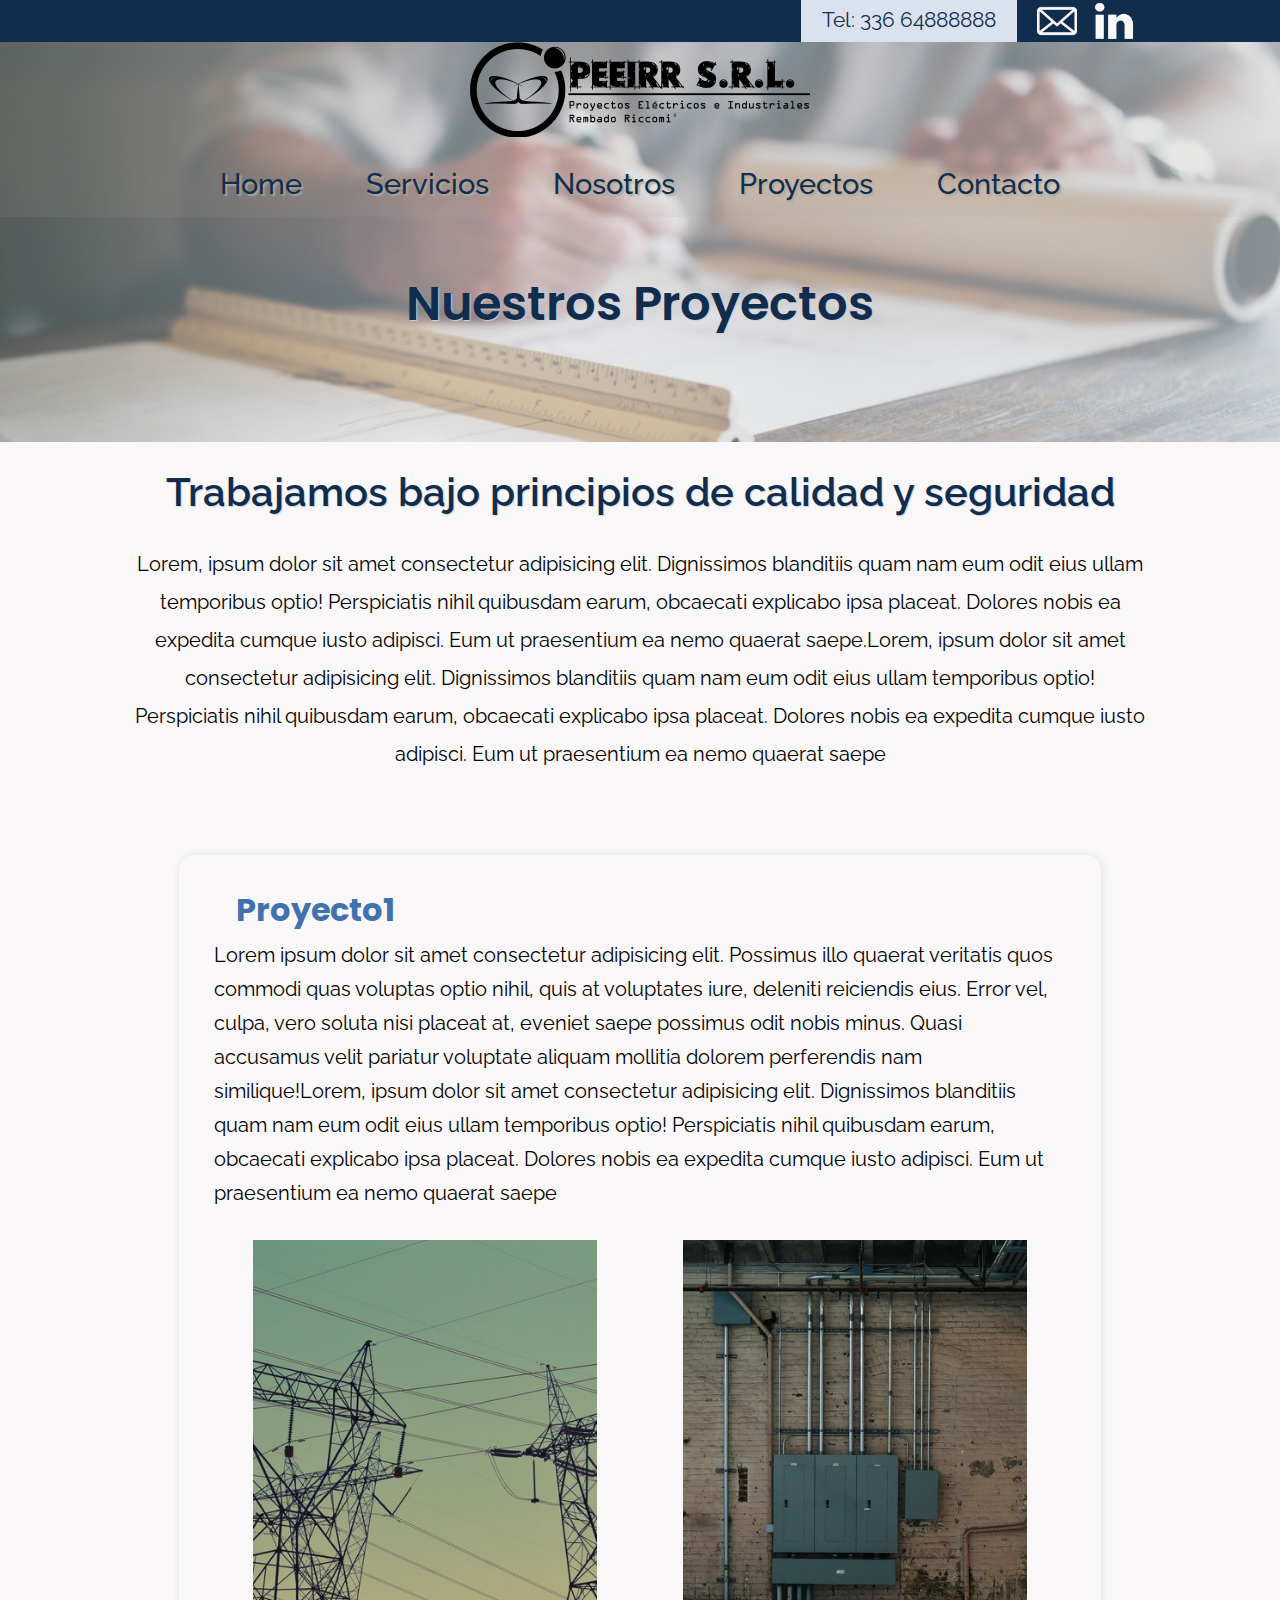
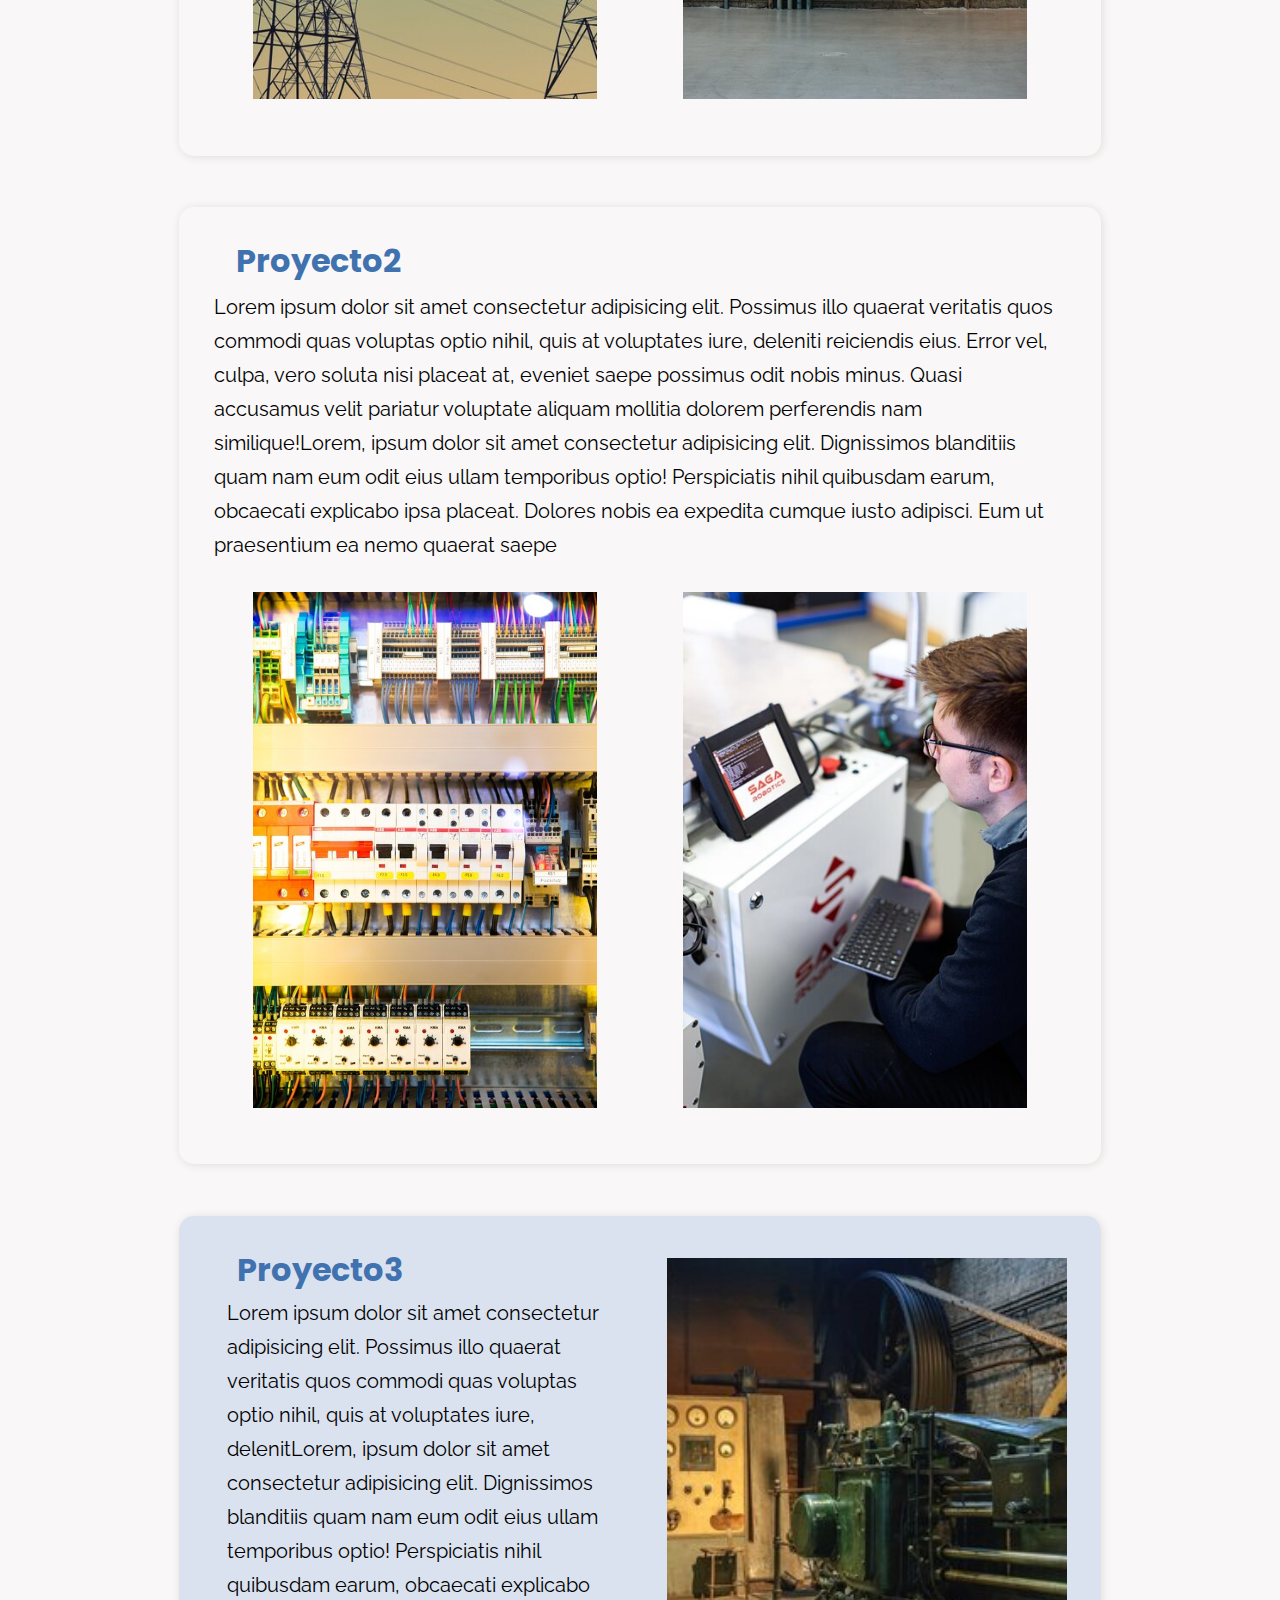
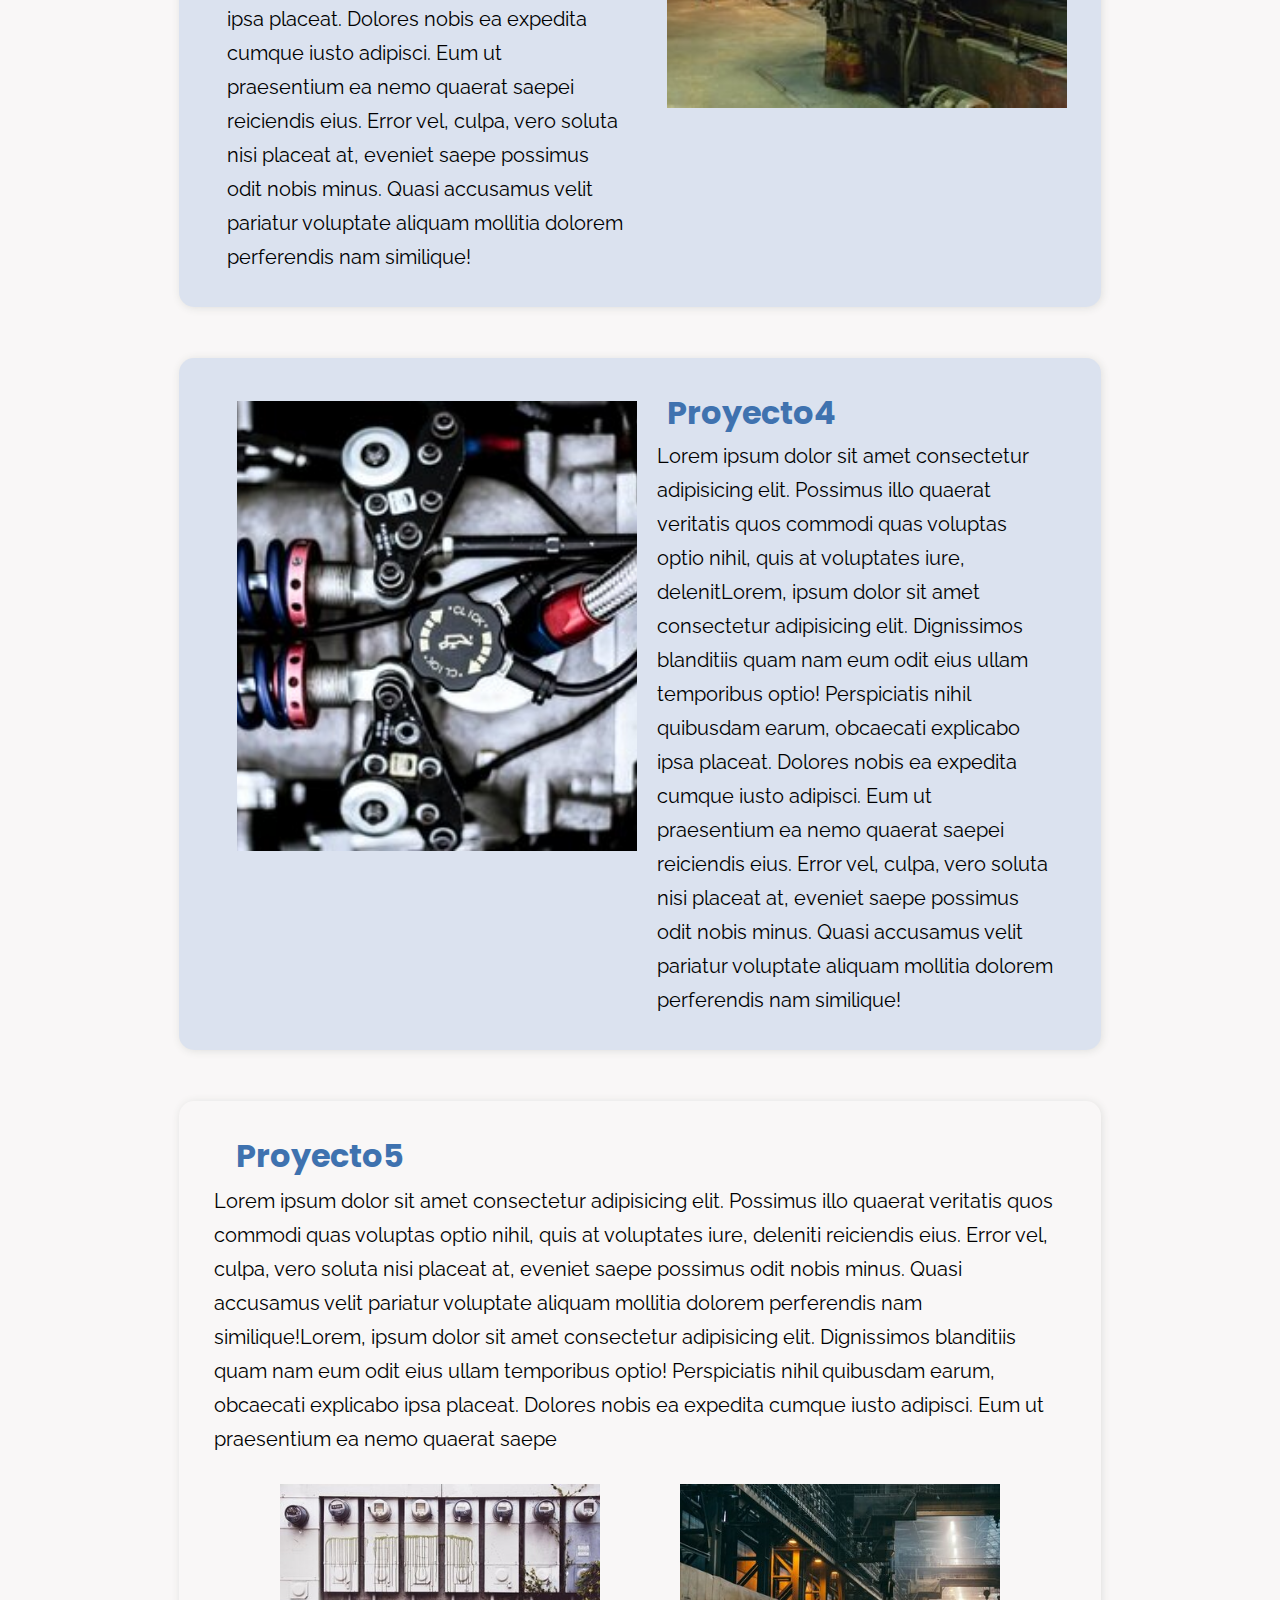
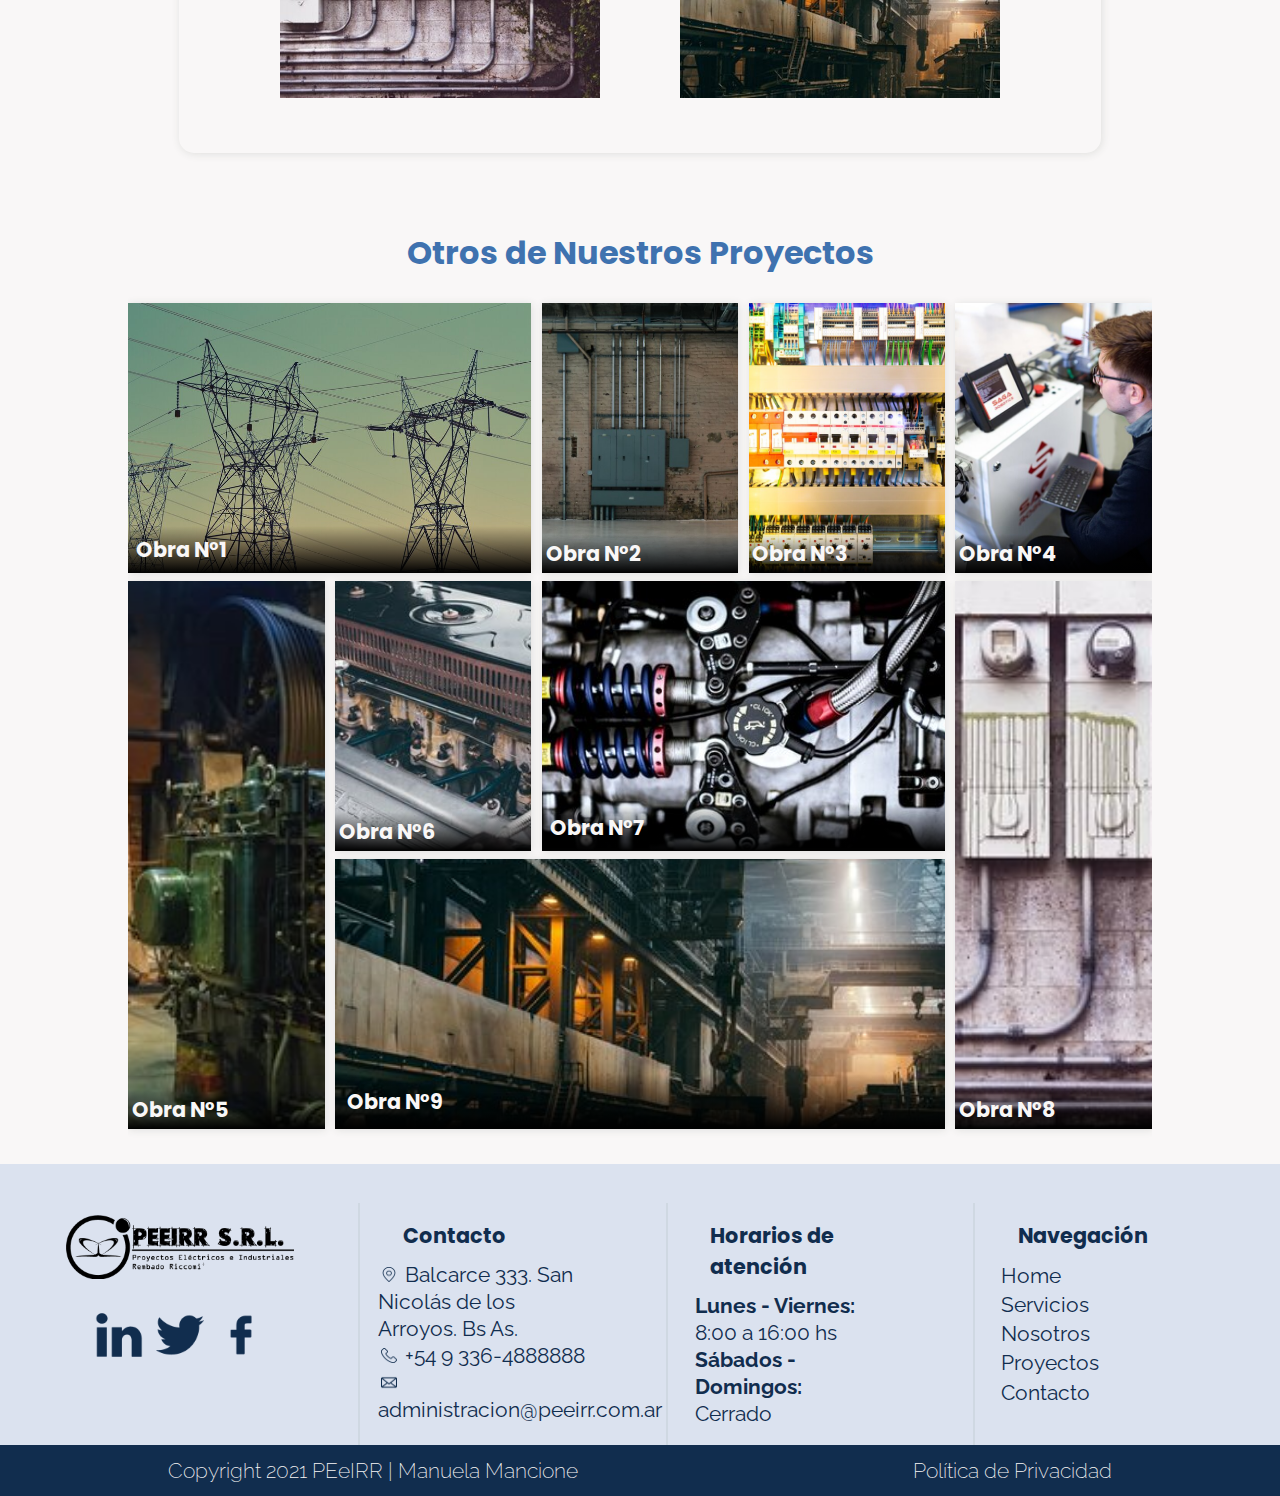
<file: pages/proyectos.html>
<!DOCTYPE html>
<html lang="es">

<head>
    <meta charset="UTF-8">
    <meta http-equiv="X-UA-Compatible" content="IE=edge">
    <meta name="viewport" content="width=device-width, initial-scale=1.0">
    <title>PEeIRR</title>
    <link rel="shortcut icon" href="../images/rsz_solo_logo.ico" type="image/x-icon">
    <link rel="preconnect" href="https://fonts.googleapis.com">
    <link rel="preconnect" href="https://fonts.gstatic.com" crossorigin>
    <link
        href="https://fonts.googleapis.com/css2?family=Inter:wght@600&family=Poppins:wght@100;300;500&family=Raleway:ital,wght@0,200;0,400;0,900;1,800;1,900&display=swap"
        rel="stylesheet">
    <link rel="stylesheet" href="../css/style.css">
</head>

<body>
    <header class="header-proyectos">
        <nav class="nav">
            <div class="nav__primeraBarra">
                <a class="nav__link" href="https://api.whatsapp.com/send/?phone=5493364888888&text&app_absent=0"
                    target="_blank">Tel: 336 64888888</a>
                <a href="./contacto.html#formulario" target="_blank"><img class="nav__img" src="../images/correo.png"
                        alt="Sobre de contacto."></a>
                <a href="https://www.linkedin.com/" target="_blank"><img class="nav__img nav__img--lkd" src="../images/linkedin.png"
                        alt="Logo Linkedin."></a>
            </div>

            <div class="nav__segundaBarra">
                <div>
                    <a href="../index.html"><img class="logo" src="../images/logocompleto.png"
                            alt="Imagen del logo de PEEIRR."></a>
                </div>

                <div>
                    <ul class="nav__list">
                        <li><a class="nav__menu" href="../index.html">Home</a></li>
                        <li><a class="nav__menu" href="./servicios.html">Servicios</a></li>
                        <li><a class="nav__menu" href="./nosotros.html">Nosotros</a></li>
                        <li><a class="nav__menu" href="./proyectos.html">Proyectos</a></li>
                        <li><a class="nav__menu" href="./contacto.html">Contacto</a></li>
                    </ul>
                </div>
            </div>
        </nav>
        <div class="header__img-h1">
            <h1>Nuestros Proyectos</h1>
        </div>
    </header>


    <main>
        <section>
            <h2>Trabajamos bajo principios de calidad y seguridad</h2>
            <p class="section__paragraph">Lorem, ipsum dolor sit amet consectetur adipisicing elit.
                Dignissimos blanditiis quam nam eum odit eius
                ullam temporibus optio! Perspiciatis nihil quibusdam earum, obcaecati explicabo ipsa placeat. Dolores
                nobis ea expedita cumque iusto adipisci. Eum ut praesentium ea nemo quaerat saepe.Lorem, ipsum dolor sit
                amet consectetur adipisicing elit. Dignissimos blanditiis quam nam eum odit eius
                ullam temporibus optio! Perspiciatis nihil quibusdam earum, obcaecati explicabo ipsa placeat. Dolores
                nobis ea expedita cumque iusto adipisci. Eum ut praesentium ea nemo quaerat saepe</p>



            <article class="proyecto__container">
                <div class="proyecto1__div">
                    <h3>Proyecto1</h3>
                    <p>Lorem ipsum dolor sit amet consectetur adipisicing elit. Possimus illo quaerat veritatis quos
                        commodi
                        quas voluptas optio nihil, quis at voluptates iure, deleniti reiciendis eius. Error vel, culpa,
                        vero
                        soluta nisi placeat at, eveniet saepe possimus odit nobis minus. Quasi accusamus velit pariatur
                        voluptate aliquam mollitia dolorem perferendis nam similique!Lorem, ipsum dolor sit amet
                        consectetur
                        adipisicing elit. Dignissimos blanditiis quam nam eum odit eius
                        ullam temporibus optio! Perspiciatis nihil quibusdam earum, obcaecati explicabo ipsa placeat.
                        Dolores
                        nobis ea expedita cumque iusto adipisci. Eum ut praesentium ea nemo quaerat saepe</p>
                </div>
                <div class="proyecto1__div proyecto1__div--img">
                    <img class="proyecto1__img" src="../images/rsz_obra1.jpg" alt="Imagen de la Obra1">
                    <img class="proyecto1__img" src="../images/rsz_obra2.jpg" alt="Imagen de la Obra2">
                </div>
            </article>

            <article class="proyecto__container">
                <div class="proyecto1__div">
                    <h3>Proyecto2</h3>
                    <p>Lorem ipsum dolor sit amet consectetur adipisicing elit. Possimus illo quaerat veritatis quos
                        commodi
                        quas voluptas optio nihil, quis at voluptates iure, deleniti reiciendis eius. Error vel, culpa,
                        vero
                        soluta nisi placeat at, eveniet saepe possimus odit nobis minus. Quasi accusamus velit pariatur
                        voluptate aliquam mollitia dolorem perferendis nam similique!Lorem, ipsum dolor sit amet
                        consectetur
                        adipisicing elit. Dignissimos blanditiis quam nam eum odit eius
                        ullam temporibus optio! Perspiciatis nihil quibusdam earum, obcaecati explicabo ipsa placeat.
                        Dolores
                        nobis ea expedita cumque iusto adipisci. Eum ut praesentium ea nemo quaerat saepe</p>
                </div>
                <div class="proyecto1__div proyecto1__div--img">
                    <img class="proyecto1__img" src="../images/rsz_tablero.jpg" alt="Imagen de la Obra1">
                    <img class="proyecto1__img" src="../images/rsz_obra4.jpg" alt="Imagen de la Obra2">
                </div>
            </article>

            <article class="proyecto__container proyecto__container--proy3">
                <div class="proyecto3__div">
                    <h3>Proyecto3</h3>
                    <p>Lorem ipsum dolor sit amet consectetur adipisicing elit. Possimus illo quaerat veritatis quos
                        commodi
                        quas voluptas optio nihil, quis at voluptates iure, delenitLorem, ipsum dolor sit amet
                        consectetur
                        adipisicing elit. Dignissimos blanditiis quam nam eum odit eius
                        ullam temporibus optio! Perspiciatis nihil quibusdam earum, obcaecati explicabo ipsa placeat.
                        Dolores
                        nobis ea expedita cumque iusto adipisci. Eum ut praesentium ea nemo quaerat saepei reiciendis
                        eius.
                        Error vel, culpa, vero
                        soluta nisi placeat at, eveniet saepe possimus odit nobis minus. Quasi accusamus velit pariatur
                        voluptate aliquam mollitia dolorem perferendis nam similique!</p>
                </div>
                <div class="proyecto3__div">
                    <img class="proyecto3__img" src="../images/rsz_obra5.jpg" alt="Imagen de la Obra5">
                </div>
            </article>

            <article class="proyecto__container proyecto__container--proy3">

                <div class="proyecto3__div">
                    <img class="proyecto3__img" src="../images/rsz_obra7.jpg" alt="Imagen de la Obra5">
                </div>

                <div class="proyecto3__div">
                    <h3>Proyecto4</h3>
                    <p>Lorem ipsum dolor sit amet consectetur adipisicing elit. Possimus illo quaerat veritatis quos
                        commodi
                        quas voluptas optio nihil, quis at voluptates iure, delenitLorem, ipsum dolor sit amet
                        consectetur
                        adipisicing elit. Dignissimos blanditiis quam nam eum odit eius
                        ullam temporibus optio! Perspiciatis nihil quibusdam earum, obcaecati explicabo ipsa placeat.
                        Dolores
                        nobis ea expedita cumque iusto adipisci. Eum ut praesentium ea nemo quaerat saepei reiciendis
                        eius.
                        Error vel, culpa, vero
                        soluta nisi placeat at, eveniet saepe possimus odit nobis minus. Quasi accusamus velit pariatur
                        voluptate aliquam mollitia dolorem perferendis nam similique!</p>
                </div>

            </article>


            <article class="proyecto__container">
                <div class="proyecto1__div">
                    <h3>Proyecto5</h3>
                    <p>Lorem ipsum dolor sit amet consectetur adipisicing elit. Possimus illo quaerat veritatis quos
                        commodi
                        quas voluptas optio nihil, quis at voluptates iure, deleniti reiciendis eius. Error vel, culpa,
                        vero
                        soluta nisi placeat at, eveniet saepe possimus odit nobis minus. Quasi accusamus velit pariatur
                        voluptate aliquam mollitia dolorem perferendis nam similique!Lorem, ipsum dolor sit amet
                        consectetur
                        adipisicing elit. Dignissimos blanditiis quam nam eum odit eius
                        ullam temporibus optio! Perspiciatis nihil quibusdam earum, obcaecati explicabo ipsa placeat.
                        Dolores
                        nobis ea expedita cumque iusto adipisci. Eum ut praesentium ea nemo quaerat saepe</p>
                </div>
                <div class="proyecto1__div proyecto1__div--img">
                    <img class="proyecto1__img" src="../images/rsz_obra8.jpg" alt="Imagen de la Obra1">
                    <img class="proyecto1__img" src="../images/rsz_obra9.jpg" alt="Imagen de la Obra2">
                </div>
            </article>


            <!-- otros protectos -->
            <article class="section__otros-proyectos">
            <h3>Otros de Nuestros Proyectos</h3>
            <div class="section__proyetos-grid">
                <div class="section__proyectos-item section__proyectos-item--1">
                    <img class="section__proyectos-img" src="../images/rsz_obra1.jpg"
                        alt="Imagen de la Obra1">
                    <h4 class="section__proyectos-title">Obra Nº1</h4>
                </div>
                <div class="section__proyectos-item section__proyectos-item--2">
                    <img class="section__proyectos-img" src="../images/rsz_obra2.jpg"
                        alt="Imagen de la Obra2">
                    <h4 class="section__proyectos-title">Obra Nº2</h4>
                </div>
                <div class="section__proyectos-item section__proyectos-item--3">
                    <img class="section__proyectos-img" src="../images/rsz_tablero.jpg"
                        alt="Imagen de la Obra3">
                    <h4 class="section__proyectos-title">Obra Nº3</h4>
                </div>
                <div class="section__proyectos-item section__proyectos-item--4">
                    <img class="section__proyectos-img" src="../images/rsz_obra4.jpg"
                        alt="Imagen de la Obra4">
                    <h4 class="section__proyectos-title">Obra Nº4</h4>
                </div>
                <div class="section__proyectos-item section__proyectos-item--5">
                    <img class="section__proyectos-img" src="../images/rsz_obra5.jpg"
                        alt="Imagen de la Obra5">
                    <h4 class="section__proyectos-title">Obra Nº5</h4>
                </div>
                <div class="section__proyectos-item section__proyectos-item--6">
                    <img class="section__proyectos-img" src="../images/rsz_obra6.jpg"
                        alt="Imagen de la Obra6">
                    <h4 class="section__proyectos-title">Obra Nº6</h4>
                </div>
                <div class="section__proyectos-item section__proyectos-item--7">
                    <img class="section__proyectos-img" src="../images/rsz_obra7.jpg"
                        alt="Imagen de la Obra7">
                    <h4 class="section__proyectos-title">Obra Nº7</h4>
                </div>
                <div class="section__proyectos-item section__proyectos-item--8">
                    <img class="section__proyectos-img" src="../images/rsz_obra8.jpg"
                        alt="Imagen de la Obra8">
                    <h4 class="section__proyectos-title">Obra Nº8</h4>
                </div>
                <div class="section__proyectos-item section__proyectos-item--9">
                    <img class="section__proyectos-img" src="../images/rsz_obra9.jpg"
                        alt="Imagen de la Obra8">
                    <h4 class="section__proyectos-title">Obra Nº9</h4>
                </div>

            </div>
        </article>

    </section>
        

    </main>

    <footer>
        <div class="footer__container">
            <section class="footer__section">
                <div>
                    <a href="../index.html"><img class="logo--footer" src="../images/logocompleto.png"
                            alt="Imagen del logo de PEEIRR."></a>
                </div>

                <div class="footer__div-redes">
                    <a href="https://www.linkedin.com/" target="_blank"><img src="../images/linkedin2.png"
                            class="footer__img" alt="Logo de Linkedin."></a>
                    <a href="https://www.twitter.com/" target="_blank"><img src="../images/twitter.png"
                            class="footer__img" alt="Logo de Twitter."></a>
                    <a href="https://www.facebook.com/" target="_blank"><img src="../images/facebook.png"
                            class="footer__img" alt="Logo de Facebook."></a>
                </div>
            </section>

            <section class="footer__section">
                <h5 class="footer__subtitle">Contacto</h5>
                <ul class="footer__list">
                    <li><a class="footer__link"
                            href="https://www.google.com.ar/maps/place/Balcarce+333,+San+Nicol%C3%A1s+de+Los+Arroyos,+Provincia+de+Buenos+Aires/@-33.3456317,-60.2208397,17z/data=!3m1!4b1!4m5!3m4!1s0x95b767826a29532b:0x819785a6f5172ce0!8m2!3d-33.3456317!4d-60.218651"
                            target="_blank"><img class="footer__icons" src="../images/ubicacion.png"
                                alt="Ícono de ubicación.">Balcarce
                            333. San Nicolás de los Arroyos. Bs As.</a></li>
                    <li><a class="footer__link"
                            href="https://api.whatsapp.com/send/?phone=5493364888888&text&app_absent=0"
                            target="_blank"><img class="footer__icons" src="../images/telephone.png"
                                alt="Ícono de teléfono.">+54 9
                            336-4888888</a></li>
                    <li><a class="footer__link" href="mailto:administracion@peeirr.com" target="_blank"><img
                                class="footer__icons" src="../images/correo2.png"
                                alt="Ícono de correo electónico.">administracion@peeirr.com.ar</a>
                    </li>
                </ul>
            </section>
        
            <section class="footer__section">
                <h5 class="footer__subtitle">Horarios de atención</h5>
                <p class="footer__paragraph"> <b>Lunes - Viernes:</b><br>8:00 a 16:00 hs<br>
                    <b>Sábados - Domingos:</b><br>Cerrado</p>
            </section>          

            <section class="footer__section">
                <h5 class="footer__subtitle">Navegación</h5>
                <ul class="footer__list">
                    <li><a class="footer__link footer__link--navegacion " href="../index.html">Home</a></li>
                    <li><a class="footer__link footer__link--navegacion" href="./servicios.html">Servicios</a></li>
                    <li><a class="footer__link footer__link--navegacion" href="./nosotros.html">Nosotros</a></li>
                    <li><a class="footer__link footer__link--navegacion" href="./proyectos.html">Proyectos</a></li>
                    <li><a class="footer__link footer__link--navegacion" href="./contacto.html">Contacto</a></li>
                </ul>
            </section>
             
        </div>

        <!-- footer final -->
        <section class="footer__final">
            <h6>Copyright 2021 PEeIRR | Manuela Mancione</h6>
            <h6>Política de Privacidad</h6>
        </section>
    </footer>
</body>

</html>
</file>
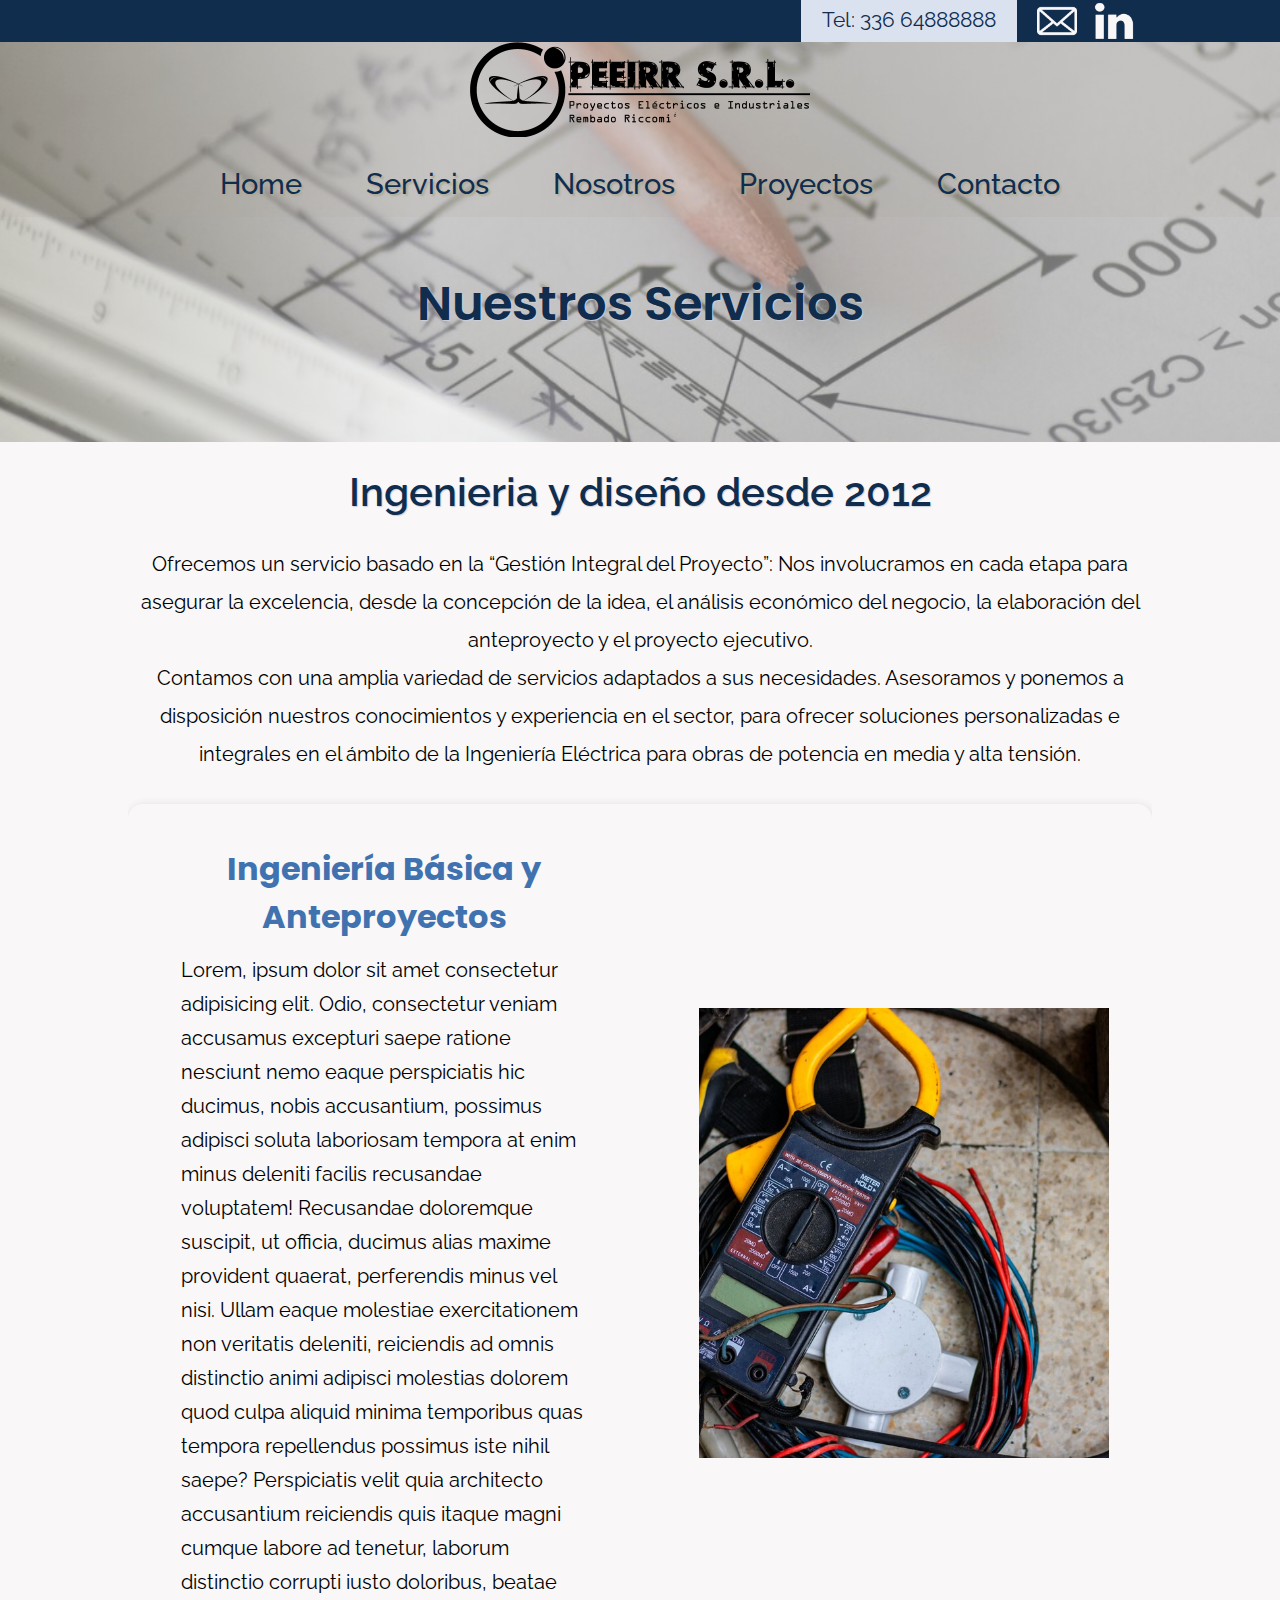
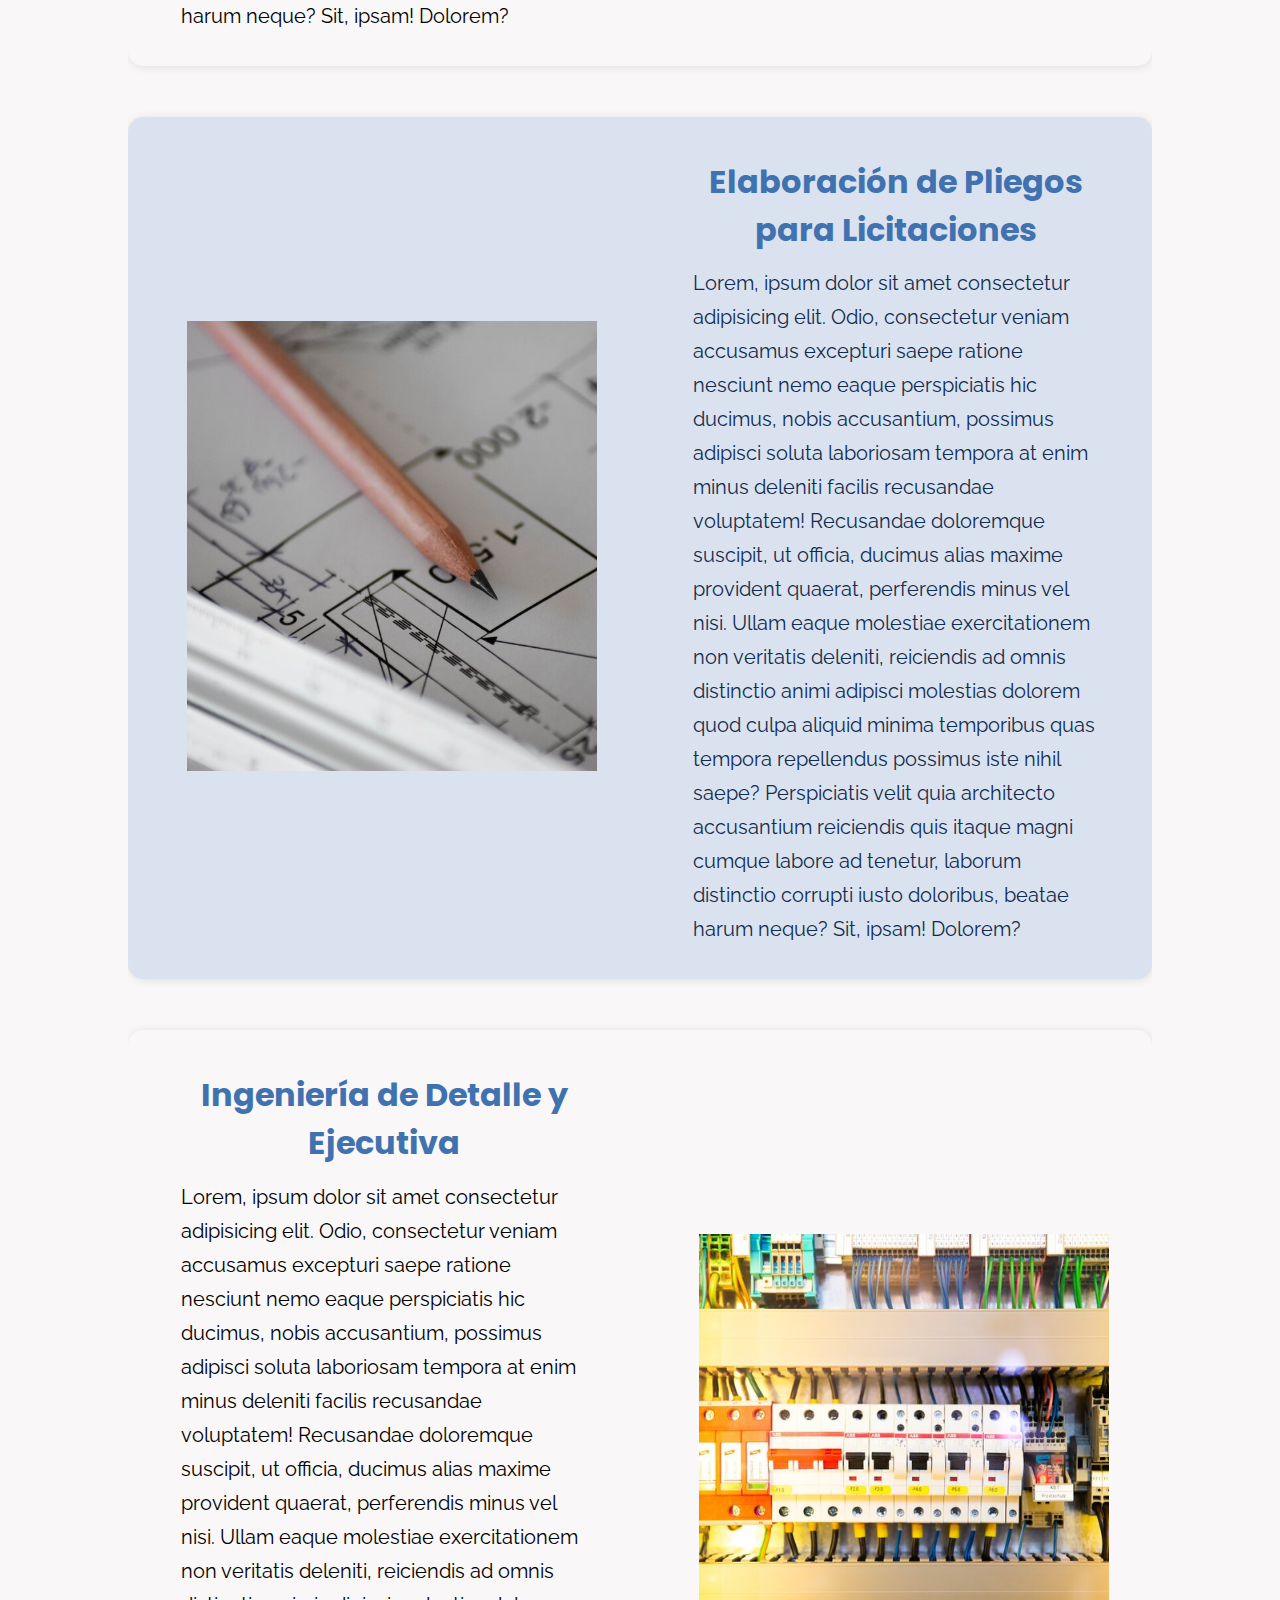
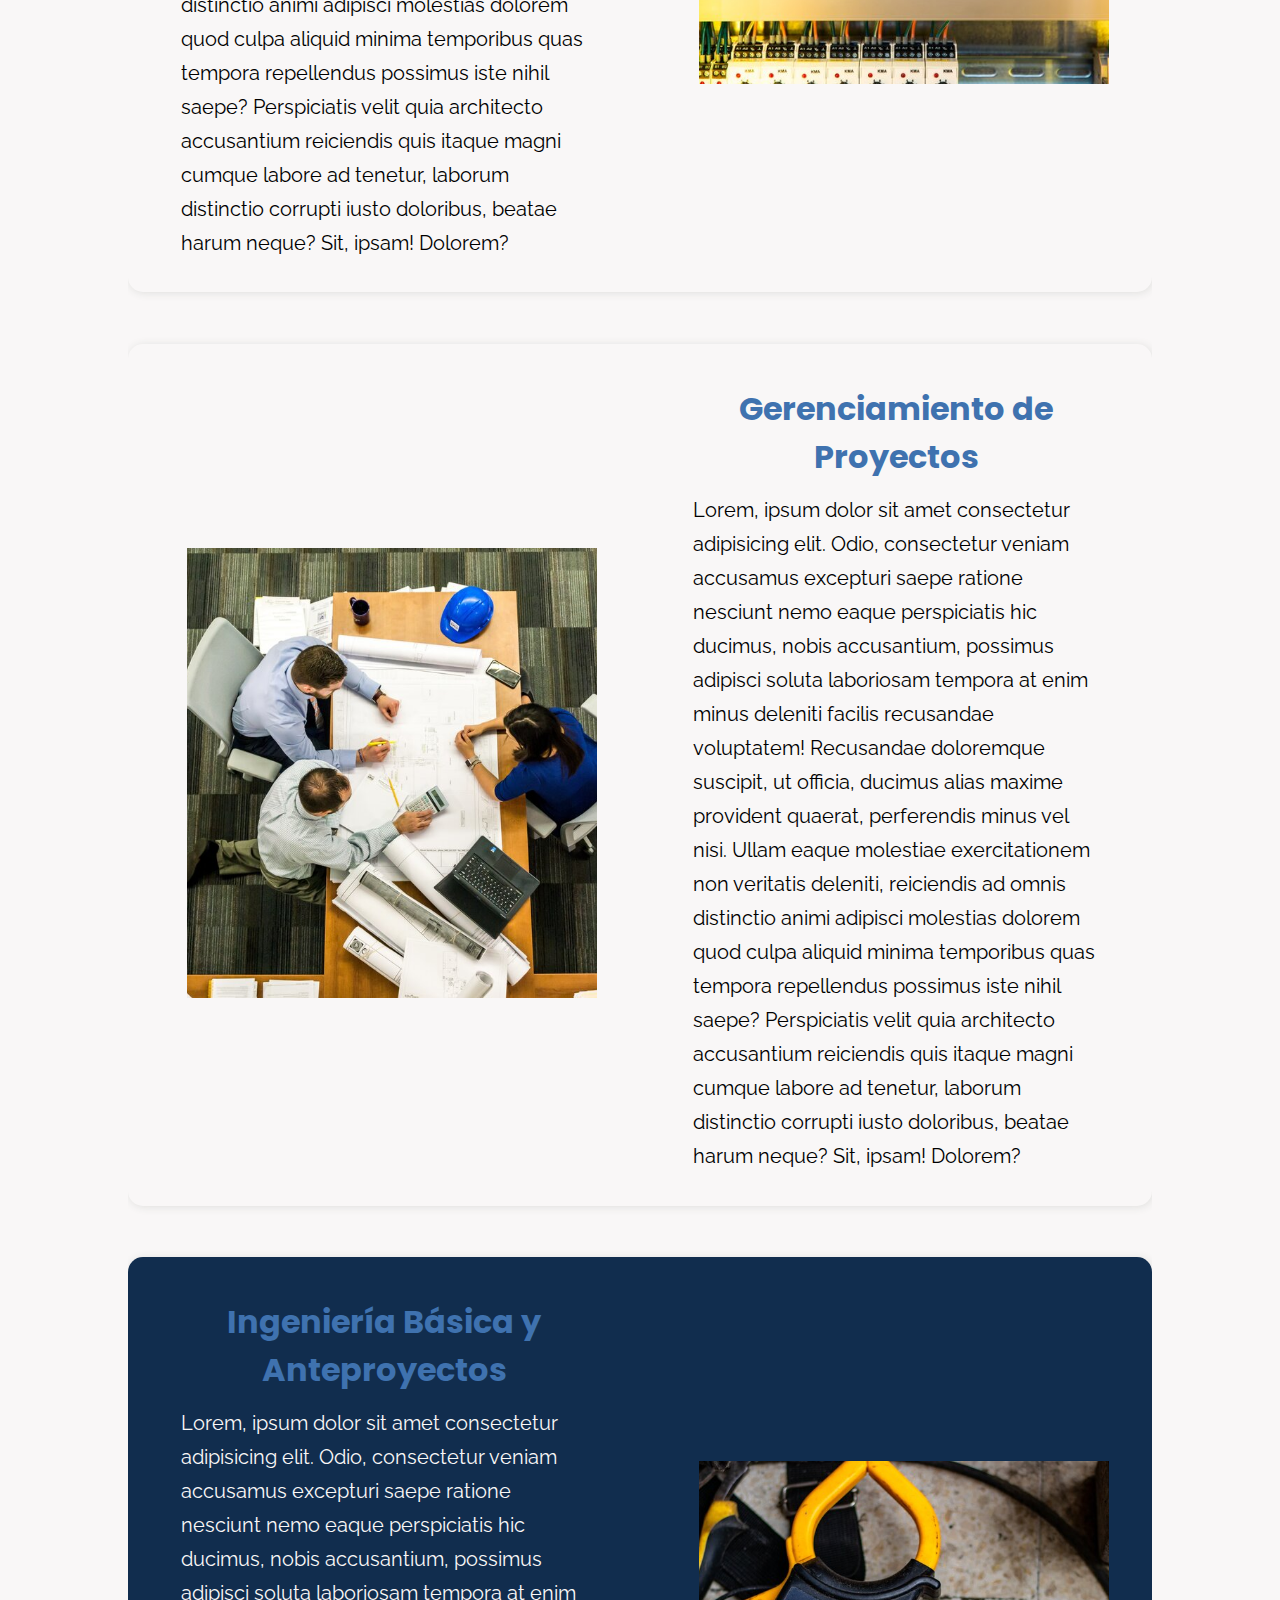
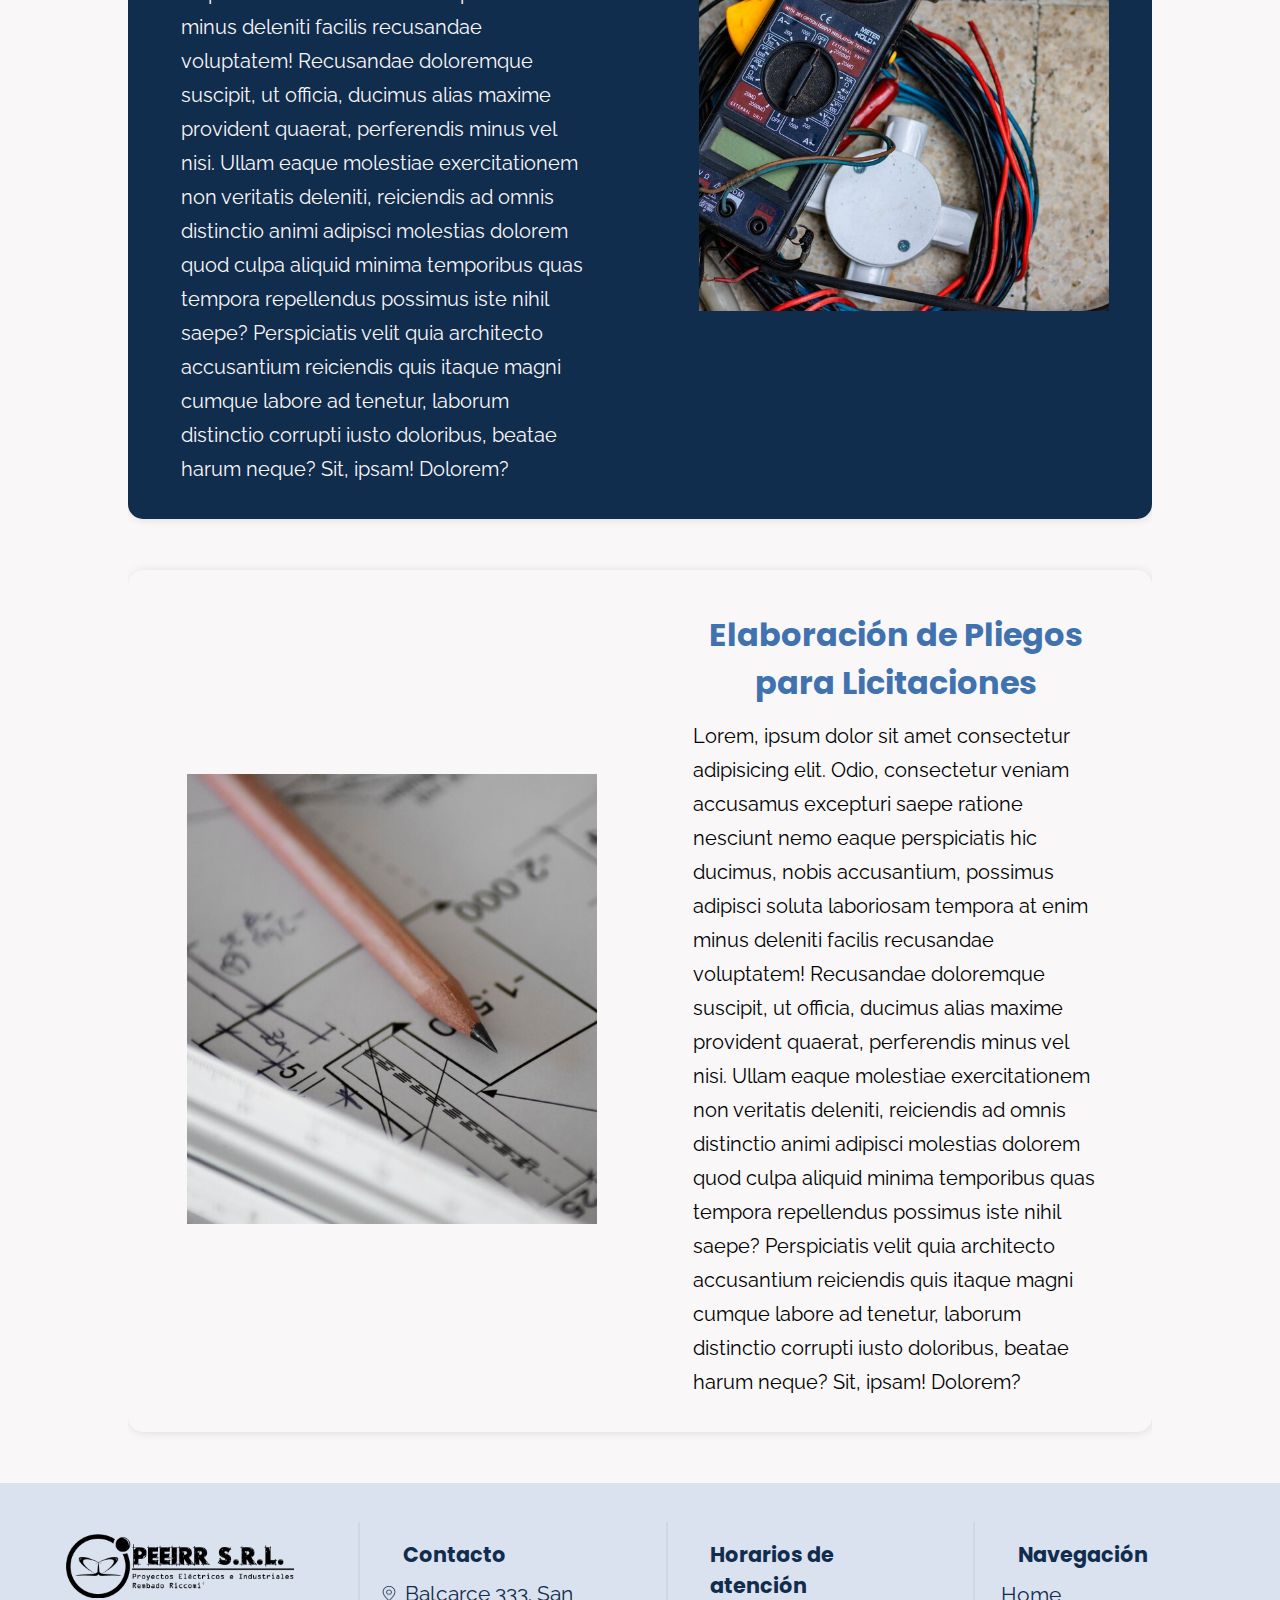
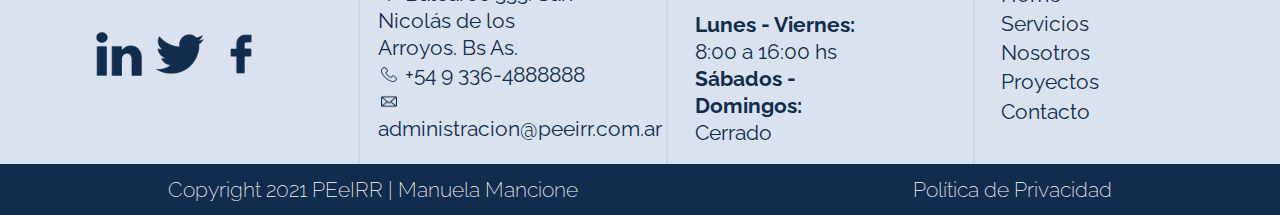
<file: pages/servicios.html>
<!DOCTYPE html>
<html lang="es">

<head>
    <meta charset="UTF-8">
    <meta http-equiv="X-UA-Compatible" content="IE=edge">
    <meta name="viewport" content="width=device-width, initial-scale=1.0">
    <title>PEeIRR</title>
    <link rel="shortcut icon" href="../images/rsz_solo_logo.ico" type="image/x-icon">
    <link rel="preconnect" href="https://fonts.googleapis.com">
    <link rel="preconnect" href="https://fonts.gstatic.com" crossorigin>
    <link
        href="https://fonts.googleapis.com/css2?family=Inter:wght@600&family=Poppins:wght@100;300;500&family=Raleway:ital,wght@0,200;0,400;0,900;1,800;1,900&display=swap"
        rel="stylesheet">


    <link rel="stylesheet" href="../css/style.css">
</head>

<body>
    <header class="header-servicios">
        <nav class="nav">
            <div class="nav__primeraBarra">
                <a class="nav__link" href="https://api.whatsapp.com/send/?phone=5493364888888&text&app_absent=0"
                    target="_blank">Tel: 336 64888888</a>
                <a href="./contacto.html#formulario" target="_blank"><img class="nav__img" src="../images/correo.png"
                        alt="Sobre de contacto."></a>
                <a href="https://www.linkedin.com/" target="_blank"><img class="nav__img nav__img--lkd" src="../images/linkedin.png"
                        alt="Logo Linkedin."></a>
            </div>

            <div class="nav__segundaBarra">
                <div>
                    <a href="../index.html"><img class="logo" src="../images/logocompleto.png"
                            alt="Imagen del logo de PEEIRR."></a>
                </div>

                <div>
                    <ul class="nav__list">
                        <li><a class="nav__menu" href="../index.html">Home</a></li>
                        <li><a class="nav__menu" href="./servicios.html">Servicios</a></li>
                        <li><a class="nav__menu" href="./nosotros.html">Nosotros</a></li>
                        <li><a class="nav__menu" href="./proyectos.html">Proyectos</a></li>
                        <li><a class="nav__menu" href="./contacto.html">Contacto</a></li>
                    </ul>
                </div>
            </div>
        </nav>
        <div class="header__img-h1">
            <h1>Nuestros Servicios</h1>
        </div>
    </header>

    <main>
        <section>
            <h2>Ingenieria y diseño desde 2012</h2>
            <p class="section__paragraph">Ofrecemos un servicio basado en la “Gestión Integral del Proyecto”: Nos
                involucramos en cada etapa para
                asegurar la excelencia, desde la concepción de la idea, el análisis económico del negocio, la
                elaboración
                del anteproyecto y el proyecto ejecutivo. <br> Contamos con una amplia variedad de servicios adaptados a
                sus
                necesidades. Asesoramos y ponemos a disposición nuestros conocimientos y experiencia en el sector, para
                ofrecer soluciones personalizadas e integrales en el ámbito de la Ingeniería Eléctrica para obras de
                potencia en media y alta tensión.
            </p>
        </section>

        <section>
            <div class="section__servicios-div section__servicios-div--serv1">

                <div class="section__servicios-div-item">
                    <h3>Ingeniería Básica y Anteproyectos</h3>
                    <p>Lorem, ipsum dolor sit amet consectetur adipisicing elit. Odio, consectetur veniam accusamus
                        excepturi saepe ratione nesciunt nemo eaque perspiciatis hic ducimus, nobis accusantium,
                        possimus
                        adipisci soluta laboriosam tempora at enim minus deleniti facilis recusandae voluptatem!
                        Recusandae
                        doloremque suscipit, ut officia, ducimus alias maxime provident quaerat, perferendis minus vel
                        nisi.
                        Ullam eaque molestiae exercitationem non veritatis deleniti, reiciendis ad omnis distinctio
                        animi
                        adipisci molestias dolorem quod culpa aliquid minima temporibus quas tempora repellendus
                        possimus
                        iste nihil saepe? Perspiciatis velit quia architecto accusantium reiciendis quis itaque magni
                        cumque
                        labore ad tenetur, laborum distinctio corrupti iusto doloribus, beatae harum neque? Sit, ipsam!
                        Dolorem?</p>
                </div>
                <div class="section__servicios-div-item"> <img class="section__servicios-img"
                        src="../images/rsz_tester.jpg" alt="Imagen de un tablero 
            eléctrico">
                </div>
            </div>

            <div class="section__servicios-div section__servicios-div--serv2">
                <div class="section__servicios-div-item"> <img class="section__servicios-img"
                        src="../images/rsz_planos.jpg" alt="Imagen de planos eléctricos"></div>
                <div class="section__servicios-div-item">
                    <h3>Elaboración de Pliegos para Licitaciones</h3>
                    <p>Lorem, ipsum dolor sit amet consectetur adipisicing elit. Odio, consectetur veniam accusamus
                        excepturi saepe ratione nesciunt nemo eaque perspiciatis hic ducimus, nobis accusantium,
                        possimus
                        adipisci soluta laboriosam tempora at enim minus deleniti facilis recusandae voluptatem!
                        Recusandae
                        doloremque suscipit, ut officia, ducimus alias maxime provident quaerat, perferendis minus vel
                        nisi.
                        Ullam eaque molestiae exercitationem non veritatis deleniti, reiciendis ad omnis distinctio
                        animi
                        adipisci molestias dolorem quod culpa aliquid minima temporibus quas tempora repellendus
                        possimus
                        iste nihil saepe? Perspiciatis velit quia architecto accusantium reiciendis quis itaque magni
                        cumque
                        labore ad tenetur, laborum distinctio corrupti iusto doloribus, beatae harum neque? Sit, ipsam!
                        Dolorem?</p>
                </div>


            </div>


            <div class="section__servicios-div section__servicios-div--serv3">

                <div class="section__servicios-div-item">
                    <h3>Ingeniería de Detalle y Ejecutiva</h3>
                    <p>Lorem, ipsum dolor sit amet consectetur adipisicing elit. Odio, consectetur veniam accusamus
                        excepturi saepe ratione nesciunt nemo eaque perspiciatis hic ducimus, nobis accusantium,
                        possimus
                        adipisci soluta laboriosam tempora at enim minus deleniti facilis recusandae voluptatem!
                        Recusandae
                        doloremque suscipit, ut officia, ducimus alias maxime provident quaerat, perferendis minus vel
                        nisi.
                        Ullam eaque molestiae exercitationem non veritatis deleniti, reiciendis ad omnis distinctio
                        animi
                        adipisci molestias dolorem quod culpa aliquid minima temporibus quas tempora repellendus
                        possimus
                        iste nihil saepe? Perspiciatis velit quia architecto accusantium reiciendis quis itaque magni
                        cumque
                        labore ad tenetur, laborum distinctio corrupti iusto doloribus, beatae harum neque? Sit, ipsam!
                        Dolorem?</p>
                </div>
                <div class="section__servicios-div-item"><img class="section__servicios-img"
                        src="../images/rsz_tablero.jpg" alt="Imagen de equipamiento eléctrico">
                </div>

            </div>


            <div class="section__servicios-div section__servicios-div--serv4">
                <div class="section__servicios-div-item"> <img class="section__servicios-img"
                        src="../images/rsz_equipo4.jpg" alt="Imagen de una reunión.">
                </div>
                <div class="section__servicios-div-item">
                    <h3>Gerenciamiento de Proyectos</h3>
                    <p>Lorem, ipsum dolor sit amet consectetur adipisicing elit. Odio, consectetur veniam accusamus
                        excepturi saepe ratione nesciunt nemo eaque perspiciatis hic ducimus, nobis accusantium,
                        possimus
                        adipisci soluta laboriosam tempora at enim minus deleniti facilis recusandae voluptatem!
                        Recusandae
                        doloremque suscipit, ut officia, ducimus alias maxime provident quaerat, perferendis minus vel
                        nisi.
                        Ullam eaque molestiae exercitationem non veritatis deleniti, reiciendis ad omnis distinctio
                        animi
                        adipisci molestias dolorem quod culpa aliquid minima temporibus quas tempora repellendus
                        possimus
                        iste nihil saepe? Perspiciatis velit quia architecto accusantium reiciendis quis itaque magni
                        cumque
                        labore ad tenetur, laborum distinctio corrupti iusto doloribus, beatae harum neque? Sit, ipsam!
                        Dolorem?</p>
                </div>
            </div>

            <div class="section__servicios-div section__servicios-div--serv5">

                <div class="section__servicios-div-item">
                    <h3>Ingeniería Básica y Anteproyectos</h3>
                    <p>Lorem, ipsum dolor sit amet consectetur adipisicing elit. Odio, consectetur veniam accusamus
                        excepturi saepe ratione nesciunt nemo eaque perspiciatis hic ducimus, nobis accusantium,
                        possimus
                        adipisci soluta laboriosam tempora at enim minus deleniti facilis recusandae voluptatem!
                        Recusandae
                        doloremque suscipit, ut officia, ducimus alias maxime provident quaerat, perferendis minus vel
                        nisi.
                        Ullam eaque molestiae exercitationem non veritatis deleniti, reiciendis ad omnis distinctio
                        animi
                        adipisci molestias dolorem quod culpa aliquid minima temporibus quas tempora repellendus
                        possimus
                        iste nihil saepe? Perspiciatis velit quia architecto accusantium reiciendis quis itaque magni
                        cumque
                        labore ad tenetur, laborum distinctio corrupti iusto doloribus, beatae harum neque? Sit, ipsam!
                        Dolorem?</p>
                </div>
                <div class="section__servicios-div-item"> <img class="section__servicios-img"
                        src="../images/rsz_tester.jpg" alt="Imagen de un tablero 
            eléctrico">
                </div>
            </div>

            <div class="section__servicios-div section__servicios-div--serv6">
                <div class="section__servicios-div-item"> <img class="section__servicios-img"
                        src="../images/rsz_planos.jpg" alt="Imagen de planos eléctricos"></div>
                <div class="section__servicios-div-item">
                    <h3>Elaboración de Pliegos para Licitaciones</h3>
                    <p>Lorem, ipsum dolor sit amet consectetur adipisicing elit. Odio, consectetur veniam accusamus
                        excepturi saepe ratione nesciunt nemo eaque perspiciatis hic ducimus, nobis accusantium,
                        possimus
                        adipisci soluta laboriosam tempora at enim minus deleniti facilis recusandae voluptatem!
                        Recusandae
                        doloremque suscipit, ut officia, ducimus alias maxime provident quaerat, perferendis minus vel
                        nisi.
                        Ullam eaque molestiae exercitationem non veritatis deleniti, reiciendis ad omnis distinctio
                        animi
                        adipisci molestias dolorem quod culpa aliquid minima temporibus quas tempora repellendus
                        possimus
                        iste nihil saepe? Perspiciatis velit quia architecto accusantium reiciendis quis itaque magni
                        cumque
                        labore ad tenetur, laborum distinctio corrupti iusto doloribus, beatae harum neque? Sit, ipsam!
                        Dolorem?</p>
                </div>


            </div>


        </section>


    </main>

    <footer>
       <div class="footer__container">
            <section class="footer__section">
                <div>
                    <a href="../index.html"><img class="logo--footer" src="../images/logocompleto.png"
                            alt="Imagen del logo de PEEIRR."></a>
                </div>

                <div class="footer__div-redes">
                    <a href="https://www.linkedin.com/" target="_blank"><img src="../images/linkedin2.png"
                            class="footer__img" alt="Logo de Linkedin."></a>
                    <a href="https://www.twitter.com/" target="_blank"><img src="../images/twitter.png"
                            class="footer__img" alt="Logo de Twitter."></a>
                    <a href="https://www.facebook.com/" target="_blank"><img src="../images/facebook.png"
                            class="footer__img" alt="Logo de Facebook."></a>
                </div>
            </section>

            
             <section class="footer__section">
                <h5 class="footer__subtitle">Contacto</h5>
                <ul class="footer__list">
                    <li><a class="footer__link"
                            href="https://www.google.com.ar/maps/place/Balcarce+333,+San+Nicol%C3%A1s+de+Los+Arroyos,+Provincia+de+Buenos+Aires/@-33.3456317,-60.2208397,17z/data=!3m1!4b1!4m5!3m4!1s0x95b767826a29532b:0x819785a6f5172ce0!8m2!3d-33.3456317!4d-60.218651"
                            target="_blank"><img class="footer__icons" src="../images/ubicacion.png"
                                alt="Ícono de ubicación.">Balcarce
                            333. San Nicolás de los Arroyos. Bs As. </a></li>
                    <li><a class="footer__link"
                            href="https://api.whatsapp.com/send/?phone=5493364888888&text&app_absent=0"
                            target="_blank"><img class="footer__icons" src="../images/telephone.png"
                                alt="Ícono de teléfono.">+54 9
                            336-4888888</a></li>
                    <li><a class="footer__link" href="mailto:administracion@peeirr.com" target="_blank"><img
                                class="footer__icons" src="../images/correo2.png"
                                alt="Ícono de correo electónico.">administracion@peeirr.com.ar</a>
                    </li>
                </ul>
            </section>

            <section class="footer__section">
                <h5 class="footer__subtitle">Horarios de atención</h5>
                <p class="footer__paragraph"> <b>Lunes - Viernes:</b><br>8:00 a 16:00 hs<br>
                    <b>Sábados - Domingos:</b><br>Cerrado</p>
            </section>

            <section class="footer__section">
                 <h5 class="footer__subtitle">Navegación</h5>
                <ul class="footer__list">
                    <li><a class="footer__link footer__link--navegacion " href="../index.html">Home</a></li>
                    <li><a class="footer__link footer__link--navegacion" href="./servicios.html">Servicios</a></li>
                    <li><a class="footer__link footer__link--navegacion" href="./nosotros.html">Nosotros</a></li>
                    <li><a class="footer__link footer__link--navegacion" href="./proyectos.html">Proyectos</a></li>
                    <li><a class="footer__link footer__link--navegacion" href="./contacto.html">Contacto</a></li>
                </ul>
            </section>


        </div>

        <!-- footer final -->
        <section class="footer__final">
            <h6>Copyright 2021 PEeIRR | Manuela Mancione</h6>
            <h6>Política de Privacidad</h6>
        </section>
    </footer>
</body>

</html>
</file>
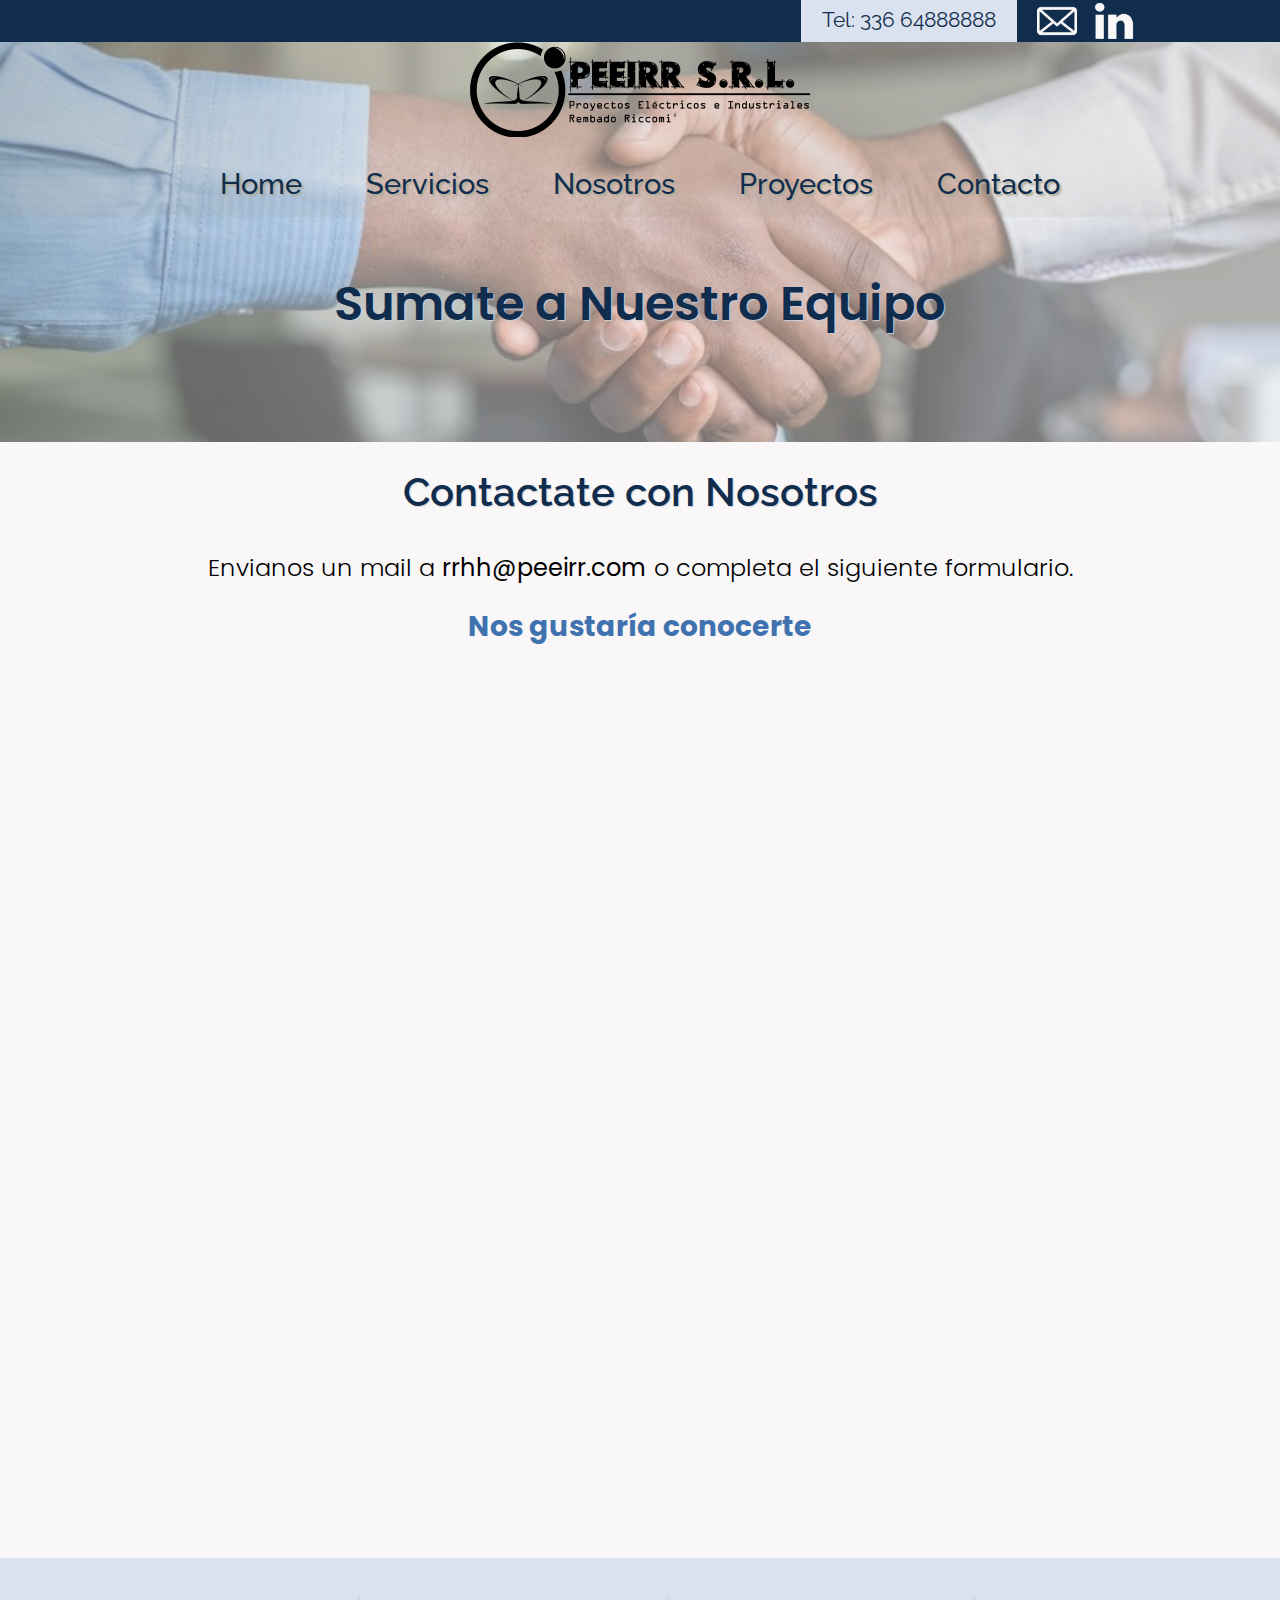
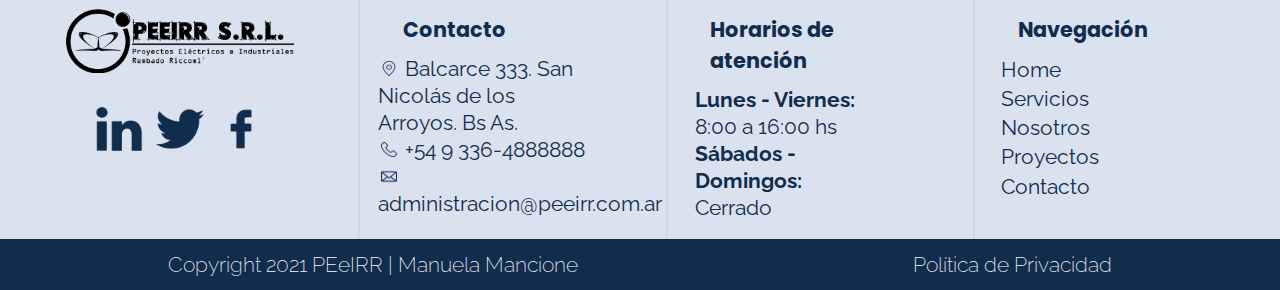
<file: pages/sumate.html>
<!DOCTYPE html>
<html lang="es">

<head>
    <meta charset="UTF-8">
    <meta http-equiv="X-UA-Compatible" content="IE=edge">
    <meta name="viewport" content="width=device-width, initial-scale=1.0">
    <title>PEeIRR</title>
    <link rel="shortcut icon" href="../images/rsz_solo_logo.ico" type="image/x-icon">
    <link rel="preconnect" href="https://fonts.googleapis.com">
    <link rel="preconnect" href="https://fonts.gstatic.com" crossorigin>
    <link
        href="https://fonts.googleapis.com/css2?family=Inter:wght@600&family=Poppins:wght@100;300;500&family=Raleway:ital,wght@0,200;0,400;0,900;1,800;1,900&display=swap"
        rel="stylesheet">
    <link rel="stylesheet" href="../css/style.css">
</head>

<body>
    <header class="header-sumate">
        <nav class="nav">
            <div class="nav__primeraBarra">
                <a class="nav__link" href="https://api.whatsapp.com/send/?phone=5493364888888&text&app_absent=0"
                    target="_blank">Tel: 336 64888888</a>
                <a href="./contacto.html#formulario" target="_blank"><img class="nav__img" src="../images/correo.png"
                        alt="Sobre de contacto."></a>
                <a href="https://www.linkedin.com/" target="_blank"><img class="nav__img nav__img--lkd" src="../images/linkedin.png"
                        alt="Logo Linkedin."></a>
            </div>

            <div class="nav__segundaBarra">
                <div>
                    <a href="../index.html"><img class="logo" src="../images/logocompleto.png"
                            alt="Imagen del logo de PEEIRR."></a>
                </div>

                <div>
                    <ul class="nav__list">
                        <li><a class="nav__menu" href="../index.html">Home</a></li>
                        <li><a class="nav__menu" href="./servicios.html">Servicios</a></li>
                        <li><a class="nav__menu" href="./nosotros.html">Nosotros</a></li>
                        <li><a class="nav__menu" href="./proyectos.html">Proyectos</a></li>
                        <li><a class="nav__menu" href="./contacto.html">Contacto</a></li>
                    </ul>
                </div>
            </div>
        </nav>
        <div class="header__img-h1">
            <h1>Sumate a Nuestro Equipo</h1>
        </div>
    </header>

    <main>
        <section class="sumate-principal">
            <h2>Contactate con Nosotros</h2>
            <h3 class="sumate-principal__title">Envianos un mail a <b>rrhh@peeirr.com</b> o completa el siguiente formulario.</h3>
            <h4 class="sumate-principal__subtitle">Nos gustaría conocerte</h4>

            <iframe class="sumate__iframe"
                src="https://docs.google.com/forms/d/e/1FAIpQLSdaf0U-VWas1o4r1GBPRWZDi9GwrDgKdLF2JmPa6vzFyptK5A/viewform?embedded=true">
            </iframe>
        </section>
    </main>

    <footer>
        <div class="footer__container">
            <section class="footer__section">
                <div>
                    <a href="../index.html"><img class="logo--footer" src="../images/logocompleto.png"
                            alt="Imagen del logo de PEEIRR."></a>
                </div>

                <div class="footer__div-redes">
                    <a href="https://www.linkedin.com/" target="_blank"><img src="../images/linkedin2.png"
                            class="footer__img" alt="Logo de Linkedin."></a>
                    <a href="https://www.twitter.com/" target="_blank"><img src="../images/twitter.png"
                            class="footer__img" alt="Logo de Twitter."></a>
                    <a href="https://www.facebook.com/" target="_blank"><img src="../images/facebook.png"
                            class="footer__img" alt="Logo de Facebook."></a>
                </div>
            </section>

               <section class="footer__section">
                <h5 class="footer__subtitle">Contacto</h5>
                <ul class="footer__list">
                    <li><a class="footer__link"
                            href="https://www.google.com.ar/maps/place/Balcarce+333,+San+Nicol%C3%A1s+de+Los+Arroyos,+Provincia+de+Buenos+Aires/@-33.3456317,-60.2208397,17z/data=!3m1!4b1!4m5!3m4!1s0x95b767826a29532b:0x819785a6f5172ce0!8m2!3d-33.3456317!4d-60.218651"
                            target="_blank"><img class="footer__icons" src="../images/ubicacion.png"
                                alt="Ícono de ubicación.">Balcarce
                            333. San Nicolás de los Arroyos. Bs As. </a></li>
                    <li><a class="footer__link"
                            href="https://api.whatsapp.com/send/?phone=5493364888888&text&app_absent=0"
                            target="_blank"><img class="footer__icons" src="../images/telephone.png"
                                alt="Ícono de teléfono.">+54 9
                            336-4888888</a></li>
                    <li><a class="footer__link" href="mailto:administracion@peeirr.com" target="_blank"><img
                                class="footer__icons" src="../images/correo2.png"
                                alt="Ícono de correo electónico.">administracion@peeirr.com.ar</a>
                    </li>
                </ul>
            </section>

            <section class="footer__section">
                <h5 class="footer__subtitle">Horarios de atención</h5>
                <p class="footer__paragraph"> <b>Lunes - Viernes:</b><br>8:00 a 16:00 hs<br>
                    <b>Sábados - Domingos:</b><br>Cerrado</p>
            </section>

            <section class="footer__section">
                 <h5 class="footer__subtitle">Navegación</h5>
                <ul class="footer__list">
                    <li><a class="footer__link footer__link--navegacion " href="../index.html">Home</a></li>
                    <li><a class="footer__link footer__link--navegacion" href="./servicios.html">Servicios</a></li>
                    <li><a class="footer__link footer__link--navegacion" href="./nosotros.html">Nosotros</a></li>
                    <li><a class="footer__link footer__link--navegacion" href="./proyectos.html">Proyectos</a></li>
                    <li><a class="footer__link footer__link--navegacion" href="./contacto.html">Contacto</a></li>
                </ul>
            </section>          

        </div>

        <!-- footer final -->
        <section class="footer__final">
            <h6>Copyright 2021 PEeIRR | Manuela Mancione</h6>
            <h6>Política de Privacidad</h6>
        </section>
    </footer>
</body>

</html>
</file>
<file: css/style.css>
/* -----------------general---------------------------- */

* {
    margin: 0;
    padding: 0;
    box-sizing: border-box;
}

body {
    background-color: #F9F7F7;
}

main {
    width: 80vw;
    margin: auto;
    overflow-x: hidden;
}

h1 {
    padding-top: 4%;
    text-align: center;
    font-size: 3rem;
    font-weight: 600;
    font-family: Poppins;
    text-shadow: 1px 1px 1px #cad0db;
    color: #112D4E;
}

h2 {
    padding: 2.5%;
    text-align: center;
    font-size: 2.5rem;
    font-weight: 600;
    font-family: Raleway;
    text-shadow: 1px 1px 1px #cad0db;
    color: #112D4E;
}

h3 {
    padding: 2.5% 0;
    text-align: center;
    font-size: 2rem;
    font-family: Poppins;
    color: #3F72AF;
}

h4 {
    padding: 1%;
    font-size: 1.75rem;
    font-family: Poppins;
}

h5 {
    padding: 1%;
    font-size: 1.5rem;
    font-family: Poppins;
}

h6 {
    padding: 1%;
    font-size: 1.3rem;
    font-family: Raleway;
    font-weight: 200;
}

p {
    padding: 0.5%;
    font-size: 1.25rem;
    font-family: Raleway;
    line-height: 1.7;
}

.header__img-h1 {
    width: 100vw;
    height: 25vh;
}

.section__paragraph {
    text-align: center;
    line-height: 1.9;
    padding-bottom: 3%;
}



/* --------------------INDEX.HTML---------------------- */

/* header */

.header-index {
    background: #ADA996;
    /* fallback for old browsers */
    background: -webkit-linear-gradient(to left, #eaeaea93, #dbdbdb77, #f2f2f277, #ada99671);
    /* Chrome 10-25, Safari 5.1-6 */
    background: linear-gradient(to left, #eaeaea93, #dbdbdb77, #f2f2f277, #ada99671),
        url(../images/planos2.webp);
    /* W3C, IE 10+/ Edge, Firefox 16+, Chrome 26+, Opera 12+, Safari 7+ */
    background-repeat: no-repeat;
    background-size: cover;
}


/* primera barra */

.nav {
    width: 100vw;
}

.nav__primeraBarra {
    display: flex;
    flex-wrap: wrap;
    justify-content: flex-end;
    height: 2.6rem;
    width: 100vw;
    padding-right: 10%;
    line-height: 4%;
    align-items: center;
    background-color: #112D4E;
    position: fixed;
    z-index: 100;
}

.nav__link {
    display: flex;
    justify-content: center;
    align-items: center;
    padding: 0.4% 1.8%;
    margin: 0 1.75%;
    height: 100%;
    text-align: center;
    background-color: #DBE2EF;
    color: #112D4E;
    font-size: 1.3rem;
    text-decoration: none;
    font-family: Raleway;
    font-weight: 400;
    transition: all 0.2 ease-in-out;
}

.nav__link:hover {
    background-color: #d5e1f7;
}

.nav__img {
    width: 2.5rem;
    margin-right: 1.1rem;
    transition: all 0.2 ease-in-out;
}

.nav__img:hover {
    background-color: #153b66;
}



/* segunda barra */

.nav__segundaBarra {
    display: flex;
    flex-wrap: wrap;
    justify-content: space-around;
    height: 20%;
    padding-top: 2.5%;
    align-items: center;
    text-align: center;
    background-color: hsla(50, 12%, 63%, 0.12);
    border-bottom: 2px 2px 2px #d1d1ce;
}

.nav__menu {
    display: flex;
    flex-wrap: wrap;
    padding: 1rem 0.5rem;
    margin: 0 1.5rem;
    text-decoration: none;
    color: #112D4E;
    font-family: Raleway;
    font-size: 1.8rem;
    font-weight: 500;
    text-shadow: 2px 2px 2px #ADA996;
    transition: all 0.2 ease-in-out;
}

.nav__menu:hover {
    border-bottom: #112D4E 2px solid;
}

.nav__list {
    display: flex;
    list-style: none;
}

.logo {
    width: 50%;
    margin: 10px 0;
}


/* hero */

.hero {
    display: flex;
    flex-wrap: wrap;
    flex-direction: column;
    justify-content: center;
    align-items: center;
    height: 90vh;
}

.hero__title {
    padding: 10px;
    text-align: center;
    font-family: Poppins;
    font-size: 2rem;
    font-weight: 500;
    line-height: 1.6;
    text-shadow: 2px 2px 2px #616161;
}

.hero__title span {
    font-weight: 900;
    font-size: 5rem;
    color: #F9F7F7;
}

.hero__subtitle {
    padding: 10px;
    font-family: Raleway;
    font-size: 1.7rem;
    font-weight: 500;
    text-align: center;
    color: #000;
}

.hero__button {
    display: inline-block;
    padding: 0.5% 1.3%;
    margin-top: 5%;
    text-align: center;
    border: #112D4E 3px solid;
    background-color: #112d4e;
    text-decoration: none;
    font-family: Poppins;
    font-weight: 300;
    font-size: 1.4rem;
    color: #F9F7F7;
    transition: all 0.2s ease-in-out;
    box-shadow: 0 0 4px #999;    
}

.hero__button:hover {
    transform: scale(1.05);
}


/* Nuestros servicios */

.nuestros-servicios {
    margin: 4% auto;
}

.section__servicios-paragraph {
    padding-bottom: 3%;
    text-align: center;
    font-size: 1.4rem;
}

.section__servicios-container {
    display: grid;
    grid-template-columns: repeat(3, 1fr);
    grid-template-rows: repeat(2, 40vh);
    grid-template-areas:
        "cardServicios1 cardServicios5 cardServicios3"
        "cardServicios6 cardServicios2 cardServicios4";
    justify-content: stretch;
    row-gap: 5%;
}

.grid-servicios {
    display: flex;
    flex-direction: column;
    justify-content: space-evenly;
    height: 100%;
    width: 60%;
    min-width: 250px;
    border-radius: 15px;
    box-shadow: 1px 1px 8px #dfdfdd;
}

.grid-servicios img {
    display: block;
    width: 50%;
    height: auto;
    margin: 2% auto;
    text-align: center;    
}

.grid-servicios1 {
    grid-area: cardServicios1;
    justify-self: center;
}

.grid-servicios2 {
    grid-area: cardServicios2;
    justify-self: center;
}

.grid-servicios3 {
    grid-area: cardServicios3;
    justify-self: center;
}

.grid-servicios4 {
    grid-area: cardServicios4;
    justify-self: center;
}

.grid-servicios5 {
    grid-area: cardServicios5;
    justify-self: center;
}

.grid-servicios6 {
    grid-area: cardServicios6;
    justify-self: center;
}

.section__servicios-subtitles {
    color: #3F72AF;
    font-size: 1.3rem;
    font-weight: 600;
    padding: 3%;
    text-align: center;
    font-family: Raleway;
}

.section__servicios-link {
    text-align: center;
}


/* From uiverse.io */
button {
    position: relative;
    display: inline-block;
    cursor: pointer;
    outline: none;
    border: 0;
    vertical-align: middle;
    text-decoration: none;
    background: transparent;
    padding: 0;
    font-size: inherit;
    font-family: inherit;
}

button.learn-more {
    width: 10rem;
    height: auto;
}

button.learn-more .circle {
    transition: all 0.45s cubic-bezier(0.65, 0, 0.076, 1);
    position: relative;
    display: block;
    margin: 0;
    width: 3rem;
    height: 3rem;
    background: #282936;
    border-radius: 1.625rem;
}

button.learn-more .circle .icon {
    transition: all 0.45s cubic-bezier(0.65, 0, 0.076, 1);
    position: absolute;
    top: 0;
    bottom: 0;
    margin: auto;
    background: #fff;
}

button.learn-more .circle .icon.arrow {
    transition: all 0.45s cubic-bezier(0.65, 0, 0.076, 1);
    left: 0.625rem;
    width: 1.125rem;
    height: 0.125rem;
    background: none;
}

button.learn-more .circle .icon.arrow::before {
    position: absolute;
    content: "";
    top: -0.29rem;
    right: 0.0625rem;
    width: 0.625rem;
    height: 0.625rem;
    border-top: 0.125rem solid #fff;
    border-right: 0.125rem solid #fff;
    transform: rotate(45deg);
}

button.learn-more .button-text {
    transition: all 0.45s cubic-bezier(0.65, 0, 0.076, 1);
    position: absolute;
    top: 0;
    left: 0;
    right: 0;
    bottom: 0;
    padding: 0.75rem 0;
    margin: 0 0 0 1.85rem;
    color: #282936;
    font-weight: 700;
    line-height: 1.6;
    text-align: center;
    text-transform: uppercase;
    font-family: Raleway;
}

button:hover .circle {
    width: 100%;
}

button:hover .circle .icon.arrow {
    background: #fff;
    transform: translate(1rem, 0);
}

button:hover .button-text {
    color: #fff;
}

/* Sobre Nosotros */

.sobre-nosotros {
    background-color: #112D4E;
    margin: 10% 0;
}

.section__nosotros {
    display: flex;
    flex-wrap: wrap;
    justify-content: space-around;
}

.section__nosotros-div {
    width: 45%;
    min-width: 400px;
    height: 50%;
    text-align: center;
    font-family: Raleway;
    line-height: 1.9;
}

.section__nosotros-img {
    width: 80%;
    height: 50vh;
    margin-bottom: 3%;
    object-fit: cover;
}

.section__nosotros-subtitle {
    padding: 1%;
    font-size: 1.8rem;
    font-family: Poppins;
    color: #F9F7F7;
}

.section__nosotros-paragraph {
    color: #F9F7F7;
}


/* Algunos de nuestros clientes */

.section__clientes {
    display: flex;
    flex-wrap: wrap;
    justify-content: space-evenly;
    margin-bottom: 5%;
}

.section__clientes-img {
    width: 10%;
    min-width: 120px;
}

/* footer */

footer {
    background-color: #DBE2EF;
    color: #112D4E;
    padding-top: 3%;
}

.footer__container {
    display: flex;
    flex-wrap: wrap;
    justify-content: space-evenly;
}

.footer__section {
    padding: 1%;
    width: 20vw;
    min-width: 200px;
    border-left: 2px solid #cfd8e2;
}

.footer__section:first-child {
    border-left: 2px solid #DBE2EF;
}

.footer__div-redes {
    text-align: center;
}

.footer__img {
    margin: 2%;
    width: 3rem;
    transition: all 0.2s ease-in-out;
}

.footer__img:hover {
    transform: scale(1.1);
}

.footer__link {
    padding: 1.5%;
    text-decoration: none;
    font-size: 1.3rem;
    font-family: Raleway;
    line-height: 1.3;
    color: #112D4E;
}

.footer__link--navegacion {
    padding: 1% 4%;
    line-height: 1.4;
    transition: all 0.2s ease-in-out;
}

.footer__link--navegacion:hover,
.footer__link:hover {
    text-decoration: underline;
}

.footer__list {
    padding: 5px;
    list-style: none;
    text-align: left;
    transition: all 0.2s ease-in-out;
}

.footer__subtitle {
    padding: 5px 30px;
    font-size: 1.3rem;
    text-align: left;
}

.footer__paragraph {
    padding: 5px 15px;
    font-family: Raleway;
    font-size: 1.3rem;
    line-height: 1.3;
    text-align: left;
}

.footer__icons {
    width: 7%;
    margin-right: 4%;
}

.logo--footer {
    width: 100%;
    margin-bottom: 10%;
}

.nav__list--footer {
    flex-direction: column;
}


/* footer final */

.footer__final {
    display: flex;
    flex-wrap: wrap;
    justify-content: space-around;
    background-color: #112D4E;
    color: #F9F7F7;
}



/* --------------------------------- SERVICIOS.HTML ------------------------------*/

.header-servicios {
    background: #ADA996;
    /* fallback for old browsers */
    background: -webkit-linear-gradient(to left, #eaeaea93, #dbdbdb77, #f2f2f277, #ada99671);
    /* Chrome 10-25, Safari 5.1-6 */
    background: linear-gradient(to left, #eaeaea93, #dbdbdb77, #f2f2f277, #ada99671),
        url(../images/rsz_planos.jpg);
    /* W3C, IE 10+/ Edge, Firefox 16+, Chrome 26+, Opera 12+, Safari 7+ */
    background-repeat: no-repeat;
    background-size: cover;
    background-position: center;
}

.section__servicios-img {
    width: 100%;
    height: 50vh;
    object-fit: cover;
    margin: 2%;
}

.section__servicios-div {
    display: flex;
    flex-wrap: wrap;
    justify-content: space-around;
    width: 100%;
    margin-bottom: 5%;
    padding: 3% 0;
    align-items: center;
    border-radius: 15px;
    box-shadow: 1px 1px 8px #dfdfdd;
}

.section__servicios-div-item {
    width: 40%;
    min-width: 400px;
}

.section__servicios-div--serv5 {
    background-color: #112D4E;
    color: #F9F7F7;
}

.section__servicios-div--serv2 h5 {
    color: #DBE2EF
}

.section__servicios-div--serv2 {
    background-color: #DBE2EF;
    color: #112D4E;
}



/*-----------------------------------PROYECTOS.HTML ------------------------------*/
.header-proyectos {
    background: #ADA996;
    /* fallback for old browsers */
    background: -webkit-linear-gradient(to left, #eaeaea93, #dbdbdb77, #f2f2f277, #ada99671);
    /* Chrome 10-25, Safari 5.1-6 */
    background: linear-gradient(to left, #eaeaea93, #dbdbdb77, #f2f2f277, #ada99671),
        url(../images/rsz_planos2.jpg);
    /* W3C, IE 10+/ Edge, Firefox 16+, Chrome 26+, Opera 12+, Safari 7+ */
    background-repeat: no-repeat;
    background-size: cover;
    background-position: top;
}

.proyecto__container {
    display: flex;
    flex-wrap: wrap;
    justify-content: space-around;
    margin: 5%;
    border-radius: 15px;
    box-shadow: 1px 1px 8px #dfdfdd;
    padding: 3%;
}

.proyecto__container h3 {
    padding: 0 3%;
    text-align: left;
}

.proyecto1__img {
    width: 40%;
    height: auto;
    object-fit: cover;
    margin: 3% auto;
}

.proyecto1__div--img {
    display: flex;
}

.proyecto__container--proy3 {
    display: flex;
    flex-wrap: wrap;
    background-color: #DBE2EF;
}

.proyecto3__div {
    width: 45%;
    min-width: 400px;
}

.proyecto3__img {
    width: 100%;
    height: 50vh;
    object-fit: cover;
    margin: 3%;
}


/*  otros protectos */

.section__otros-proyectos {
    margin: 5% 0;
    width: 100%;
}



/* -----------------------------------SUMATE.HTML---------------------------- */

.header-sumate {
    background: #ADA996;
    /* fallback for old browsers */
    background: -webkit-linear-gradient(to left, #eaeaea93, #dbdbdb77, #f2f2f277, #ada99671);
    /* Chrome 10-25, Safari 5.1-6 */
    background: linear-gradient(to left, #eaeaea93, #dbdbdb77, #f2f2f277, #ada99671),
        url(../images/rsz_sumate.jpg);
    /* W3C, IE 10+/ Edge, Firefox 16+, Chrome 26+, Opera 12+, Safari 7+ */
    background-repeat: no-repeat;
    background-size: cover;
    background-position: center;
}

.sumate-principal {
    display: flex;
    flex-direction: column;
    justify-content: space-around;
    align-items: center;
}

.sumate-principal__title {
    padding: 1%;
    color: #000;
    font-size: 1.5rem;
    font-weight: 300;
}

.sumate-principal__subtitle {
    color: #3F72AF;
}

.sumate__iframe {
    width: 100vw;
    height: 100vh;
    padding-top: 2%;
    text-align: center;
    border: none;
}



/* ----------------------------------NOSOTROS.HTML-------------------------------- */
.header-nosotros {
    background: #ADA996;
    /* fallback for old browsers */
    background: -webkit-linear-gradient(to left, #eaeaea93, #dbdbdb77, #f2f2f277, #ada99671);
    /* Chrome 10-25, Safari 5.1-6 */
    background: linear-gradient(to left, #eaeaea93, #dbdbdb77, #f2f2f277, #ada99671),
        url(../images/rsz_equipo2.jpg);
    /* W3C, IE 10+/ Edge, Firefox 16+, Chrome 26+, Opera 12+, Safari 7+ */
    background-repeat: no-repeat;
    background-size: cover;
    background-position: center;
}


/* seccion empresa */

.section__empresa {
    display: flex;
    flex-wrap: wrap;
    flex-direction: row;
    justify-content: space-evenly;
    margin-top: 2%;
    margin-bottom: 5%;
}

.section__empresa-div {
    width: 30%;
    min-width: 400px;
}

.section__empresa-img {
    display: block;
    width: 25%;
    margin: 2% auto;
    text-align: center;
}

.section__empresa-title {
    padding: 2% 0;
}

.section__empresa-paragraph {
    text-align: center;
}


/* seccion peeirr */

.section__peeirr {
    display: flex;
    flex-wrap: wrap;
    justify-content: space-around;
    background-color: #DBE2EF;
    margin-bottom: 5%;
    padding: 2%;
}

.section__peeirr-div {
    width: 30vw;
    min-width: 400px;
}

.section__peeirr-item {
    padding-bottom: 1.5%;
    font-size: 1.3rem;
    font-family: Raleway;
    line-height: 1.9;
    text-decoration-color: #112D4E;
}

.section__peeirr-subtitle {
    margin: 0;
    color: #112D4E;
}

/* seccion equipo */
.section__equipo {
    margin: 0 auto 10%;
}

.section__equipo-container {
    display: grid;
    grid-template-columns: repeat(3, 1fr);
    grid-template-rows: minmax(50vh, auto);
    gap: 2%;
    width: 95%;
    margin: 0 auto;
}

.section__equipo-div {
    display: flex;
    flex-direction: column;
    justify-content: center;
    align-items: center;
    width: 100%;
    min-width: 200px;
    text-align: center;
     border-radius: 15px;
     box-shadow: 1px 1px 8px #dfdfdd
}

.section__equipo-img {
    width: 100%;
    height: 60%;
    object-fit: cover;
    object-position: top;
    margin-top: 0;
    padding-top: 0;
}

.section__equipo-title {
    padding: 1.5%;
    font-family: Poppins;
    font-size: 1.1rem;
}

.section__equipo-paragraph {
    padding: 0 1.5%;
    font-family: Raleway;
    font-size: 1rem;
    line-height: 1.4;
}


/* seccion sumate */

.section__sumate {
    margin: 5% 0;
    border: 2px solid #DBE2EF;
    padding: 2%;
    border-radius: 15px;
    box-shadow: 1px 1px 8px #dfdfdd
}

.section__sumate-flex {
    display: flex;
    flex-wrap: wrap;
    width: 100%;
    justify-content: center;
}

.section__sumate-flex p {
    padding: 0 4%;
    font-size: 1.3rem;
}

.section__button {
    display: inline-block;
    padding: 10px 25px;
    margin: 0 4%;
    background-color: #112D4E;
    text-decoration: none;
    font-family: Poppins;
    font-weight: 300;
    font-size: 1.3rem;
    color: #F9F7F7;
    transition: all 0.2s ease-in-out;
    box-shadow: 0 0 4px #999;
}

.section__button:hover {
    transform: scale(1.1);
}


/* seccion proyectos */

.section__proyectos {
    width: 90%;
    height: 100%;
    margin: 0 auto 8%;
}

.section__proyetos-grid {
    display: grid;
    grid-template-columns: repeat(5, 1fr);
    grid-template-rows: repeat(3, 30vh);
    grid-gap: 1%;
}

.section__proyectos-item {
    position: relative;
}

.section__proyectos-img {
    width: 100%;
    height: 100%;
    object-fit: cover;   
    box-shadow: 1px 1px 8px #dfdfdd;
}

.section__proyectos-item--1 {
    grid-column-start: 1;
    grid-column-end: 3;
}

.section__proyectos-item--5 {
    grid-row-start: 2;
    grid-row-end: 4;
}

.section__proyectos-item--7 {
    grid-column-start: span 2;
}

.section__proyectos-item--8 {
    grid-row-start: span 2;
}

.section__proyectos-item--9 {
    grid-column-start: 2;
    grid-column-end: 5;
}

.section__proyectos-title {
    position: absolute;
    bottom: 0;
    color: #F9F7F7;
    background: linear-gradient(rgba(255, 255, 255, 0), rgba(0, 0, 0, 1));
    width: 100%;
    padding: 2%;
    font-size: 1.3rem;
}



/* --------------------------------CONTACTO.HTML---------------------------------- */
.header-contact {
    background: #ADA996;
    /* fallback for old browsers */
    background: -webkit-linear-gradient(to left, #eaeaea93, #dbdbdb77, #f2f2f277, #ada99671);
    /* Chrome 10-25, Safari 5.1-6 */
    background: linear-gradient(to left, #eaeaea93, #dbdbdb77, #f2f2f277, #ada99671),
        url(../images/rsz_contacto.jpg);
    /* W3C, IE 10+/ Edge, Firefox 16+, Chrome 26+, Opera 12+, Safari 7+ */
    background-repeat: no-repeat;
    background-size: cover;
    background-position: top;
}

.main__div-flex {
    display: flex;
    justify-content: space-between;
}


/* seccion formulario */

.section__formulario {
    width: 60%;
}

.section__formulario h2 {
    text-align: left;
}

.form__paragraph {
    padding: 1%;
}

fieldset {
    border: none;
}

legend {
    display: none;
}

form {
    width: 100%;
}

.input {
    width: 100%;
    padding: 12px 10px;
    margin: 10px 0;
    background-color: #DBE2EF;
    font-size: 1.3rem;
    font-family: Raleway;
    border: none
}

.input:active {
    border: 1px solid #112D4E
}

.input--mensaje {
    resize: none;
}

.input__button {
    display: block;
    padding: 1.5% 2.5%;
    background-color: #3F72AF;
    text-decoration: none;
    font-family: Poppins;
    font-weight: 300;
    font-size: 1.2rem;
    color: #F9F7F7;
    border: none;
    transition: all 0.2s ease-in-out;
    box-shadow: 0 0 4px #999;
}

.input__button:hover {
    background-color: #366094;
}

.form-grid {
    width: 100%;
    height: 530px;
    display: grid;
    grid-template-columns: 1fr 1fr;
    grid-template-rows: repeat(3, 3%);
    gap: 8%;
    grid-template-areas: "grid-nombre grid-apellido"
        "grid-email grid-telefono"
        "grid-asunto grid-asunto"
        "grid-mensaje grid-mensaje";
}

.form__nombre {
    grid-area: grid-nombre;
}

.form__apellido {
    grid-area: grid-apellido;
}

.form__email {
    grid-area: grid-email;
}

.form__telefono {
    grid-area: grid-telefono;
}

.form__asunto {
    grid-area: grid-asunto;
}

.form__mensaje {
    grid-area: grid-mensaje;    
}


/* seccion sumate */

.section__sumate {
    display: flex;
    flex-direction: column;
    justify-content: center;
    align-items: center;
    width: 100%;
   
}

.section__sumate-title {
    color: #3F72AF;
    font-size: 1.5rem;
}

.section__sumate-subtitle {
    font-size: 1.3rem;
    font-weight: 400;
}

.section__sumate-title,
.section__sumate-subtitle {
    margin: 0;
    padding: 2% 0;
}

.section__sumate--contacto {
    width: 30%;
}

.section__sumate-img {
    width: 100%;
    height: 400px;
    object-fit: cover;
    display: block;
    margin-top: 30px;
    object-fit: top;
}

.section__button--contacto {
    padding: 1% 2%;
    margin: 1%;
}


/* seccion encontranos */

.section__encontranos {
    margin-bottom: 5%;
}

.section__encontranos-container {
    display: flex;
    flex-wrap: wrap;
}

.section__encontranos-div {
    width: 40vw;
    min-width: 350px;
    font-family: Raleway;
}

.section__encontranos-title {
    font-size: 1.4rem;
}

.section__encontranos-item {
    font-size: 1.3rem;
    padding: 10px;
}

.section__encontranos-item span {
    color: #112D4E;
    font-weight: 500;
    font-family: Poppins;
}

.section__encontranos-iframe {
    width: 100%;
    margin: 3%;
     border-radius: 15px;
     box-shadow: 1px 1px 8px #dfdfdd
}



/* ----------------------------DISEÑO RESPONSIVE---------------------------------- */



@media only screen and (max-width: 1300px) {

    /* --------------------------------CONTACTO.HTML---------------------------------- */


    .main__div-flex {
        flex-wrap: wrap;
    }

    /* seccion formulario */

    .section__formulario {
        width: 80%;
        margin: 5% auto;
    }

    .input {
        padding: 10px 12px;
    }

    /* seccion sumate */


    .section__sumate--contacto {
        width: 80%;
        margin: 0px auto;
    }
}

@media only screen and (min-width: 768px) and (max-width: 1024px) {

    /* -----------------general---------------------------- */

    main {
        width: 90vw;
    }

    h1 {
        padding-top: 2%;
        font-size: 2.5rem;
    }

    h2 {
        padding: 1.5%;
        padding-top: 3.5%;
        font-size: 1.5rem;
    }

    h3 {
        padding: 2% 0;
        font-size: 1.5rem;
    }

    h4 {
        padding: 1%;
        font-size: 1.5rem;
    }

    h5 {
        padding: 1%;
        font-size: 1.2rem;
    }

    h6 {
        padding: 1%;
        font-size: 1.1rem;
    }

    p {
        padding: 0.5%;
        font-size: 1.1rem;
    }

    .header__img-h1 {
        height: 20vh;
    }


    /* --------------------INDEX.HTML---------------------- */

    /* primera barra */

    .nav__primeraBarra {
        padding-right: 3%;
        height: 2.4rem;
    }

    .nav__img {
        width: 2rem;
    }

    /* segunda barra */

    .nav__segundaBarra {
        padding-top: 5%;
    }

    .nav__menu {
        padding: 0.5rem 0.5rem;
        font-size: 1.5rem;
        margin: 0 1rem;
    }

    .logo {
        width: 40%;
    }

    /* hero */

    .hero {
        height: 75vh;
    }

    .hero__title {
        font-size: 2rem;
    }

    .hero__title span {
        font-size: 4rem;
    }

    .hero__subtitle {
        font-size: 1.5rem;
    }

    /* Nuestros servicios */

    .nuestros-servicios {
        margin: 8% auto;
    }

    .section__servicios-paragraph {
        font-size: 1.2rem;
    }

    .section__servicios-container {
        display: grid;
        grid-template-columns: repeat(2, 1fr);
        grid-template-rows: repeat(3, 40vh);
        grid-template-areas:
            "cardServicios1 cardServicios5"
            "cardServicios3 cardServicios6"
            "cardServicios2 cardServicios4";
        justify-content: stretch;
        row-gap: 2%;
    }

    .section__servicios-paragraph {
        font-size: 1.2rem;
    }

    .section__servicios-subtitles {
        font-size: 1.1rem;
    }

    /* Sobre Nosotros */
    .section__nosotros-div {
        width: 45%;
        min-width: 650px;
    }

    /* footer */
    .footer__img {
        margin: 1%;
        width: 2.5rem;
    }

    .footer__link {
        padding: 1.3%;
        font-size: 1.1rem;
    }

    .footer__subtitle {
        padding: 1% 1%;
        font-size: 1.1rem;
        text-align: left;
    }

    .footer__paragraph {
        font-size: 1.1rem;
    }

    .footer__icons {
        width: 11%;
        margin-right: 4%;
    }


    /* --------------------------------- SERVICIOS.HTML ------------------------------*/

    .section__servicios-div-item {
        width: 100%;
    }

    .section__servicios-div--serv2 {
        width: 100%;
        margin: 0
    }

    .section__servicios-img {
        margin: 0;
    }

    .section__servicios-div p {
        padding: 0 2%;
    }

    /* --------------------------------- NOSOTROS.HTML ------------------------------*/

    /* seccion peeirr */
    .section__peeirr-div {
        margin: 3%;
    }

    /* seccion equipo */
    .section__equipo {
        margin: 0 auto 5%;
    }

    .section__equipo-container {
        display: grid;
        grid-template-columns: repeat(2, 1fr);
        grid-template-rows: minmax(40vw, auto);
        gap: 2%;
        width: 90%;
    }

    .section__equipo-img {
        width: 70%;
        margin-left: auto;
        margin-right: auto;
        height: 70%;
        margin-top: 0;
    }

    /* seccion proyectos */

    .section__proyectos {
        margin: 0 auto 8%;

    }

    .section__proyetos-grid {
        display: grid;
        grid-template-columns: repeat(4, 1fr);
        grid-template-rows: repeat(4, 30vh);
        grid-gap: 1%;
        width: 95%;
        margin: 0 auto
    }

    .section__proyectos-item--1 {
        grid-column-start: 1;
        grid-column-end: 3;
    }

    .section__proyectos-item--5 {
        grid-row-start: 2;
        grid-row-end: 4;
    }

    .section__proyectos-item--6 {
        grid-column-start: span 2;
    }

    .section__proyectos-item--7 {
        grid-column-start: span 2;
    }

    .section__proyectos-item--9 {
        grid-column-start: 1;
        grid-column-end: 4;
    }

    .section__proyectos-title {
        font-size: 1.1rem;
    }


    /* --------------------------------- PROYECTOS.HTML ------------------------------*/

    .proyecto3__div {
        width: 95%
    }

    /* --------------------------------- SUMATE.HTML ------------------------------*/

    .sumate-principal__title {
        font-size: 1.1rem;
    }

    .sumate-principal__subtitle {
        font-size: 1.2rem;
    }


    /* --------------------------------CONTACTO.HTML---------------------------------- */

    .main__div-flex {
        width: 95%;
    }

    /* seccion formulario */

    .section__formulario {
        width: 100%;
        min-width: 200;
       margin: 5% auto;
    }

    .input {
        padding: 8px 10px;
    }

    /* seccion sumate */


    .section__sumate--contacto {
        width: 60%;
        margin: 0 auto;
    }

    .section__sumate {
        width: 100%;
        min-width: 200;
    }

    /* seccion encontranos */

    .section__encontranos-div {
        width: 100%;
    }
}


@media only screen and (min-width: 576px) and (max-width: 768px) {

    /* --------------------INDEX.HTML---------------------- */
    /* segunda barra */
    .nav__list {
        display: flex;
        flex-direction: column;
    }

    .logo {
        width: 50%;
        margin: 50px 0;
    }

    /* Nuestros servicios */

    .nuestros-servicios {
        margin: 8% auto;
    }

    .section__servicios-paragraph {
        font-size: 1.2rem;
    }

    .section__servicios-container {
        display: grid;
        grid-template-columns: repeat(2, 1fr);
        grid-template-rows: repeat(3, 40vh);
        grid-template-areas:
            "cardServicios1 cardServicios5"
            "cardServicios3 cardServicios6"
            "cardServicios2 cardServicios4";
        justify-content: stretch;
        row-gap: 2%;
    }

    .grid-servicios {
        min-width: 200px;
    }

    .section__servicios-subtitles {
        font-size: 1.1rem;
    }

    /* Sobre Nosotros */
    .section__nosotros-div {
        width: 90%;
    }

    /* footer */
    .footer__link {
        font-size: 1rem;
    }

    .footer__subtitle {
        font-size: 1rem;
    }

    .footer__paragraph {
        font-size: 1.1rem;
    }

    .footer__icons {
        width: 11%;
        margin-right: 4%;
    }

    /*-----------------------------------SERVICIOS.HTML ------------------------------*/

    .section__servicios-img {
        margin: 0;
    }

    .section__servicios-div p {
        padding: 0 2%;
    }

    /*-----------------------------------NOSOTROS.HTML ------------------------------*/


    /* seccion peeirr */

    .section__peeirr-div {
        margin: 3%;
    }

    /* seccion equipo */
    .section__equipo {
        margin-bottom: 5%;
    }

    .section__equipo-container {
        display: grid;
        grid-template-columns: 1fr;
        grid-template-rows: minmax(200px, auto);
        gap: 2%;
        gap: 0.5%;
        width: 90%;
        height: 100%;
        margin: 0 auto;
    }

    .section__equipo-img {
        width: 80%;
        height: 60%;
        margin-top: 0;
    }

    /* seccion sumate */

    .section__sumate {
        margin-top: 50%;
        width: 100vw;
    }

    .section__sumate h4 {
        font-size: 1.2rem;
    }

    .section__sumate-flex p {
        font-size: 1.1rem;
        padding: 0 4%;
    }

    .section__button {
        padding: 8px 22px;
        font-size: 1.1rem;
    }

    /* seccion proyectos */

    .section__proyectos {
        width: 100%;
    }

    .section__proyetos-grid {
        display: grid;
        grid-template-columns: repeat(4, 1fr);
        grid-template-rows: repeat(3, 30vh);
        grid-gap: 1%;
    }

    .section__proyectos-item {
        position: relative;
    }

    .section__proyectos-img {
        width: 100%;
        height: 100%;
        object-fit: cover;
        box-shadow: 2px 2px 2px #ADA996;
    }

    .section__proyectos-item--1 {
        grid-column-start: 1;
        grid-column-end: 3;
    }

    .section__proyectos-item--4 {
        grid-column-start: 1;
        grid-column-end: 2;
    }

    .section__proyectos-item--5 {
        grid-column-start: 2;
        grid-column-end: 3;
        grid-row-start: 2;
        grid-row-end: 3;
    }

    .section__proyectos-item--6 {
        grid-column-start: span 2;
    }

    .section__proyectos-item--7 {
        grid-column: 1/2;
    }

    .section__proyectos-item--8 {
        grid-column: 2/4;
        grid-row: 3/4;
    }

    .section__proyectos-item--9 {
        grid-column-start: 4;
        grid-column-end: 5;
        grid-row-start: 3;
        grid-row-end: 4;
    }

    .section__proyectos-title {
        width: 100%;
        padding: 2%;
        position: absolute;
        bottom: 0;
        color: #F9F7F7;
        background: linear-gradient(rgba(255, 255, 255, 0), rgba(0, 0, 0, 1));
        font-size: 1.3rem;
    }


    /*-----------------------------------PROYECTOS.HTML ------------------------------*/

    .proyecto__container {
        margin: 5% 0;
        width: 100%;
    }

    .proyecto3__div {
        width: 200px;
        margin: 0;
        object-fit: cover;
    }

    .proyecto1__img {
        width: 40vw;
        height: 30vh;
        object-fit: cover;
        margin: 0.5%;
    }

    .proyecto__container--proy3 p {
        width: 100%;
    }

    .proyecto3__div {
        width: 90%;
        min-width: 400px;
    }

    .proyecto3__img {
        margin: 2% 0%;
    }


    /* --------------------------------CONTACTO.HTML---------------------------------- */

    .main__div-flex {
        width: 90%;
        margin: 0 auto;
    }

    /* seccion formulario */

    .section__formulario {
        width: 100%;
        min-width: none;
        margin: 5% auto;
    }

    .input {
        padding: 8px 10px;
    }

    .form-grid {
        display: flex;
        flex-direction: column;
        width: 100%;
        height: auto;
    }

    /* seccion sumate */

    .section__sumate {
        display: flex;
        flex-direction: column;
        justify-content: center;
        align-items: center;
        width: 100%;
        min-width: 400px;
        margin: 0 auto
    }

    .section__sumate-title {
        color: #3F72AF;
        font-size: 1.5rem;
    }

    .section__sumate-subtitle {
        font-size: 1.3rem;
        font-weight: 400;
    }

    .section__sumate-title,
    .section__sumate-subtitle {
        margin: 0;
        padding: 2% 0;
    }

    .seccion__sumate--contacto {
        width: 30%;
        margin: 50px;
    }

    .section__sumate-img {
        display: block;
        width: 100%;
        height: 400px;
        object-fit: cover;
        margin-top: 30px;
    }

    .section__button--contacto {
        padding: 1% 2%;
        margin: 1%;
    }

    /* seccion encontranos */

    .section__encontranos-div {
        width: 100%;
    }

    .section__encontranos {
        margin-bottom: 5%;
    }

    .section__encontranos-container {
        display: flex;
        flex-wrap: wrap;
    }

    .section__encontranos-div {
        width: 100%;
        min-width: 350px;
        font-family: Raleway;
    }

    .section__encontranos-title {
        font-size: 1.4rem;
    }

    .section__encontranos-item {
        font-size: 1.3rem;
        padding: 10px;
    }

    .section__encontranos-item span {
        color: #112D4E;
        font-weight: 500;
        font-family: Poppins;
    }

    .section__encontranos-iframe {
        width: 100%;
        margin: 3%;
    }
}


@media only screen and (max-width: 576px) {

    /* -----------------general---------------------------- */

    main {
        width: 100vw;
    }

    h1 {
        padding-top: 2%;
        font-size: 2.3rem;
    }

    h2 {
        padding: 1.5%;
        padding-top: 3.5%;
        font-size: 1.3rem;
    }

    h3 {
        padding: 2% 0;
        font-size: 1.1rem;
    }

    h4 {
        padding: 1%;
        font-size: 1.1rem;
    }

    h5 {
        padding: 1%;
        font-size: 1.2rem;
    }

    h6 {
        padding: 1%;
        font-size: 1.1rem;
    }

    p {
        padding: 0.5%;
        font-size: 1.1rem;
    }

    .header__img-h1 {
        height: 20vh;
    }

    /* --------------------INDEX.HTML---------------------- */

    /* primera barra */

    .nav__primeraBarra {
        padding-right: 2%;
        justify-content: center;
    }

    .nav__img {
        width: 1.8rem;
    }

    .nav__img--lkd {
        display: none;
    }


    /* segunda barra */

    .nav__segundaBarra {
        padding-top: 10%;
    }

    .nav__list {
        display: flex;
        flex-direction: column;
    }

    .nav__menu {
        padding: 0.5rem 1rem;
        font-size: 1.3rem;
    }

    /* hero */

    .hero {
        height: 60vh;
    }

    .hero__title {
        font-size: 1.2rem;
    }

    .hero__title span {
        font-size: 2rem;
    }

    .hero__subtitle {
        font-size: 1.1rem;
    }

    .hero__button {
        font-size: 1rem;
    }

    /* Nuestros servicios */

    .nuestros-servicios {
        margin: 8% auto;
        height: auto;
    }

    .section__servicios-paragraph {
        font-size: 1.2rem;
    }

    .section__servicios-container {
        display: flex;
        flex-direction: column;
    }

    .grid-servicios {
        width: 90%;
        height: 40vh;
        margin: 3% auto;
    }

    .grid-servicios img {
        width: 30%;
    }

    /* Sobre Nosotros */

    .section__nosotros-div {
        padding: 0 20px;
    }

    .section__nosotros-subtitle {
        font-size: 1.2rem;
    }

    .section__nosotros-img {
        width: 100%;
        height: 40vh;
    }

    /* footer */

    .footer__section {
        width: 100vw;
        text-align: center;
        margin-bottom: 5%;
    }

    .footer__img {
        margin-left: 10%;
        width: 1.5rem;
    }

    .footer__link {
        padding: 1%;
        font-size: 1.0rem;
    }

    .footer__icons {
        width: 5%;
        margin-right: 4%;
    }

    .footer__subtitle {
        font-size: 1.1rem;
        text-align: center;
    }

    .footer__paragraph {
        padding: 5px 15px;
        font-size: 1.1rem;
        text-align: center;
    }

    .logo--footer {
        width: 55%;
        margin: 2%;
    }

    .footer__list {
        padding: 1%;
        text-align: center;
    }

    /* footer final */

    .footer__final h6 {
        font-size: 1rem;
    }


    /* --------------------------------- SERVICIOS.HTML ------------------------------*/

    .section__servicios-img {
        height: 30vh;
        width: 100%;
        margin: 3% 0;
    }

    .section__servicios-div {
        padding: 0 5%;
        width: 100%;
    }

    .section__servicios-div-item {
        width: 100%;
        min-width: 200px;
        padding: 0;
    }

    /* --------------------------------- NOSOTROS.HTML ------------------------------*/

    /* seccion peeirr */

    .section__peeirr-div {
        padding: 10%;
    }

    /* seccion equipo */

    .section__equipo {
        margin-bottom: 5%;
    }

    .section__equipo-container {
        display: grid;
        grid-template-columns: 1fr;
        grid-template-rows: minmax(200px, auto);
        gap: 2%;
        gap: 0.5%;
        width: 90%;
        height: 100%;
        margin: 0 auto;
    }

    .section__equipo-img {
        width: 80%;
        height: 60%;
        margin-top: 0;
    }

    .section__equipo-title {
        padding: 1.2%;
    }

    .section__equipo-paragraph {
        padding: 0 1.2%;
    }

    /* seccion sumate */

    .section__sumate {
        margin-top: 50%;
        width: 100vw;
    }

    .section__sumate h4 {
        font-size: 1.2rem;
    }

    .section__sumate-flex p {
        font-size: 1.1rem;
        padding: 0 4%;
    }

    .section__button {
        padding: 8px 22px;
        font-size: 1.1rem;
    }

    /* seccion proyectos */

    .section__proyectos {
        width: 100%;
        margin: 0 10%;
    }

    .section__proyectos {
        margin: 5% 0;
    }

    .section__proyetos-grid {
        display: grid;
        grid-template-columns: repeat(2, 1fr);
        grid-template-rows: repeat(6, 30vh);
        grid-gap: 1%;
        margin-bottom: 5%;
    }

    .section__proyectos-item--1 {
        grid-column-start: span 2;
    }

    .section__proyectos-item--4 {
        grid-row-start: 3;
        grid-row-end: 4;
    }

    .section__proyectos-item--9 {
        grid-column-start: 2;
        grid-column-end: 3;
    }

    .section__proyectos-title {
        font-size: 1.1rem;
    }


    /* --------------------------------- PROYECTOS.HTML ------------------------------*/

    .proyecto3__div {
        width: 100%;
    }

    .proyecto1__div--img {
        flex-wrap: wrap;
    }

    .proyecto__container {
        margin: 0;
        padding: 3%;
    }

    .proyecto3__div {
        width: 100%;
        min-width: 200px;
    }

    .proyecto3__img {
        width: 80;
        margin: 0;
    }

    .otrosProyectos__container {
        margin: 0;
    }

    .section__proyectos-proy--3 {
        padding: 0 15%;
    }

    .otrosProyectos__img {
        margin: 0.25;
    }


    /* --------------------------------- SUMATE.HTML ------------------------------*/

    .sumate-principal__title {
        font-size: 1.1rem;
    }

    .sumate-principal__subtitle {
        font-size: 1.2rem;
    }


    /* --------------------------------CONTACTO.HTML---------------------------------- */

    .header-contact {
        background-position: top 50%;
    }

   .main__div-flex {
       width: 90%;
       margin: 0 auto;
   }

   /* seccion formulario */

   .section__formulario {
       width: 90%;
       min-width: none;
       margin: 5% auto;
   }

   .input {
       padding: 8px 10px;
   }

   .form-grid {
       display: flex;
       flex-direction: column;
       width: 100%;
       height: auto;
   }


    

/* seccion sumate */

    .main__div-flex {
        width: 100%;
    }

    .seccion__sumate--contacto {
        width: 100%;
    }

    .section__sumate {
        display: flex;
        flex-direction: column;
        justify-content: center;
        align-items: center;
        width: 100%;
         min-width: 200px;
         margin: 0 auto
    }

    .section__sumate-title {
        color: #3F72AF;
        font-size: 1.5rem;
    }

    .section__sumate-subtitle {
        font-size: 1.3rem;
        font-weight: 400;
    }

    .section__sumate-title,
    .section__sumate-subtitle {
        margin: 0;
        padding: 2% 0;
    }

    .seccion__sumate--contacto {
        width: 30%;
        margin: 50px;
    }

    .section__sumate-img {
        width: 100%;
        height: 400px;
        object-fit: cover;
        display: block;
        margin-top: 30px;
        object-fit: top;
    }

    .section__button--contacto {
        padding: 1% 2%;
        margin: 1%;
    }

    /* seccion encontranos */

    .section__encontranos {
        margin-bottom: 5%;
    }

    .section__encontranos-container {
        display: flex;
        flex-wrap: wrap;
    }

    .section__encontranos-div {
        width: 100vw;
        min-width: 350px;
        font-family: Raleway;
    }

    .section__encontranos-title {
        font-size: 1.4rem;
    }

    .section__encontranos-item {
        font-size: 1.3rem;
        padding: 10px;
    }

    .section__encontranos-item span {
        color: #112D4E;
        font-weight: 500;
        font-family: Poppins;
    }

    .section__encontranos-iframe {
        width: 100%;
        margin: 3%;
    }
}



@media only screen and (max-width: 350px) {

    /* --------------------INDEX.HTML---------------------- */

    /* segunda barra */
    .logo {
        width: 60%;
        margin-top: 20px;
    }

    /* Sobre Nosotros */

    .section__empresa-div {
        min-width: 100px;
    }

    .section__nosotros-paragraph {
        margin: 0 25px;
    }

    /* seccion peeirr */

    .section__peeirr-div {
        min-width: 200px;
        width: 90%;
    }
}
</file>
